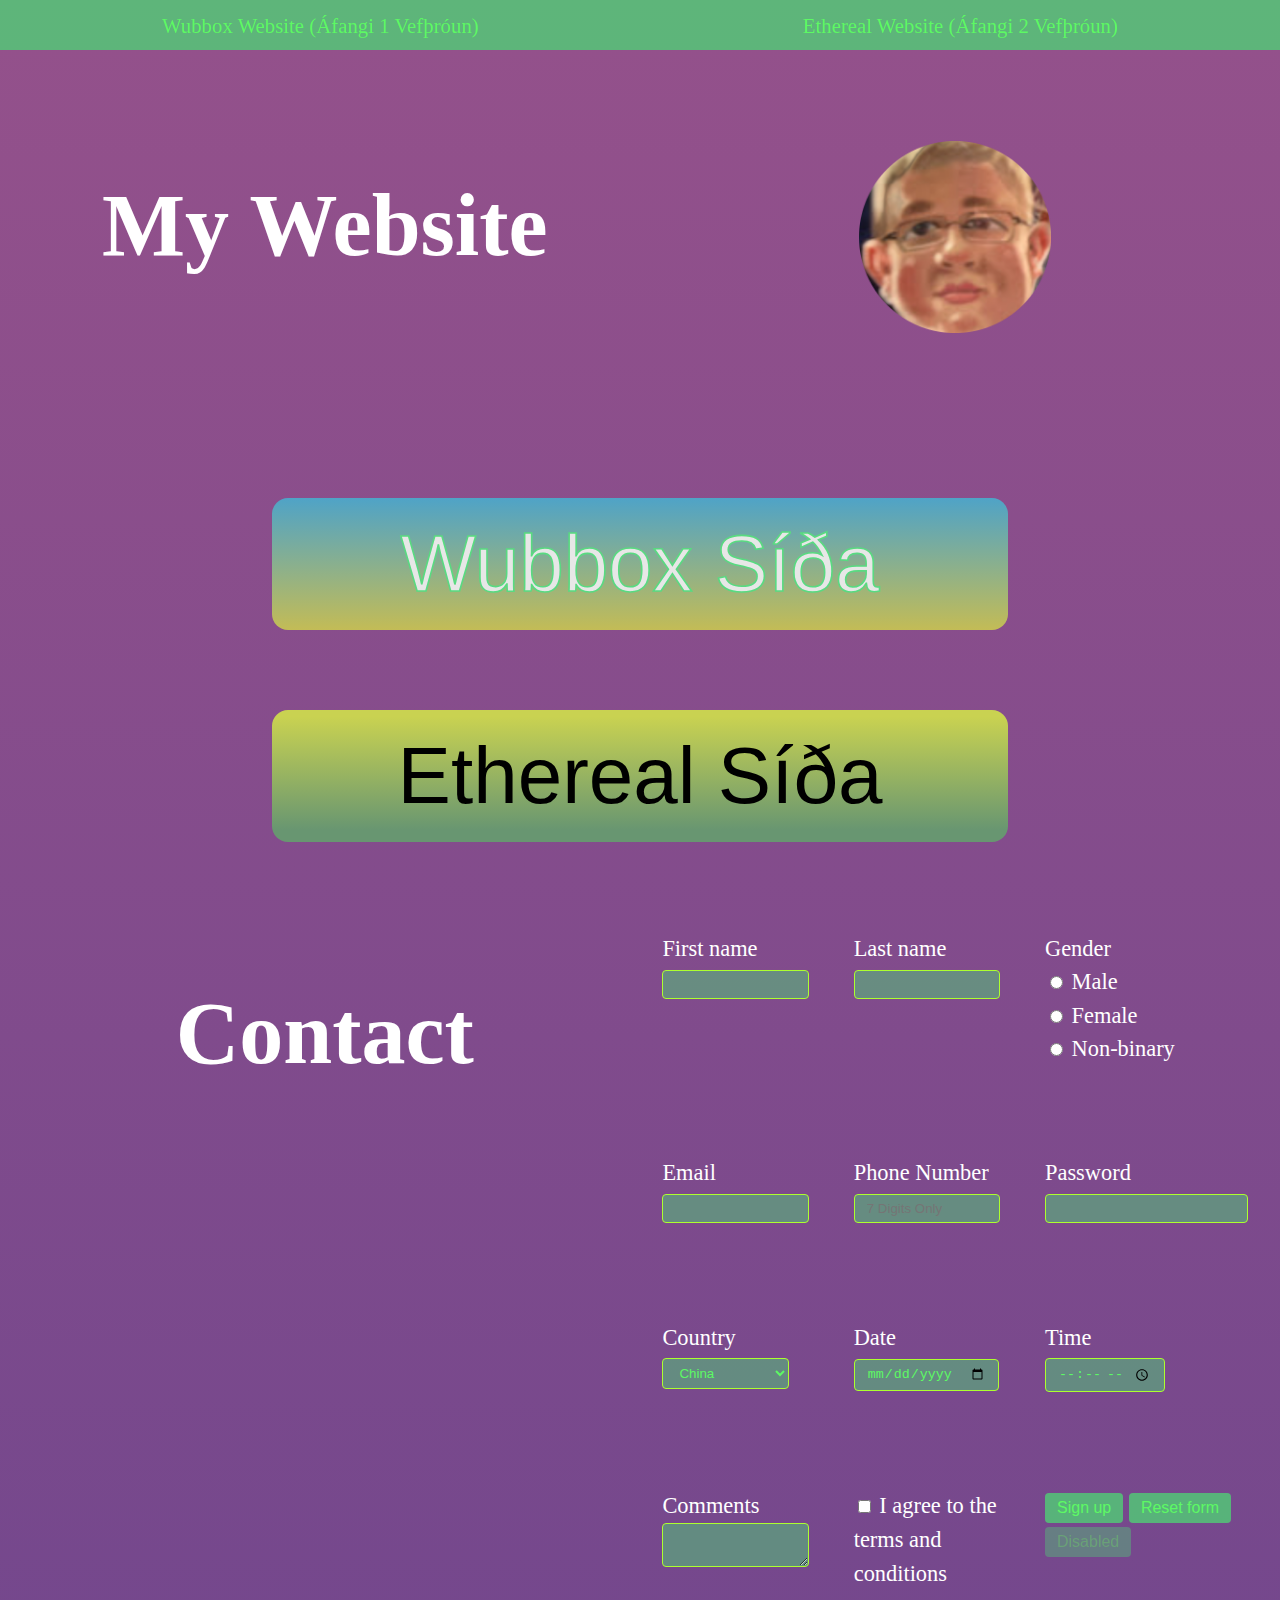
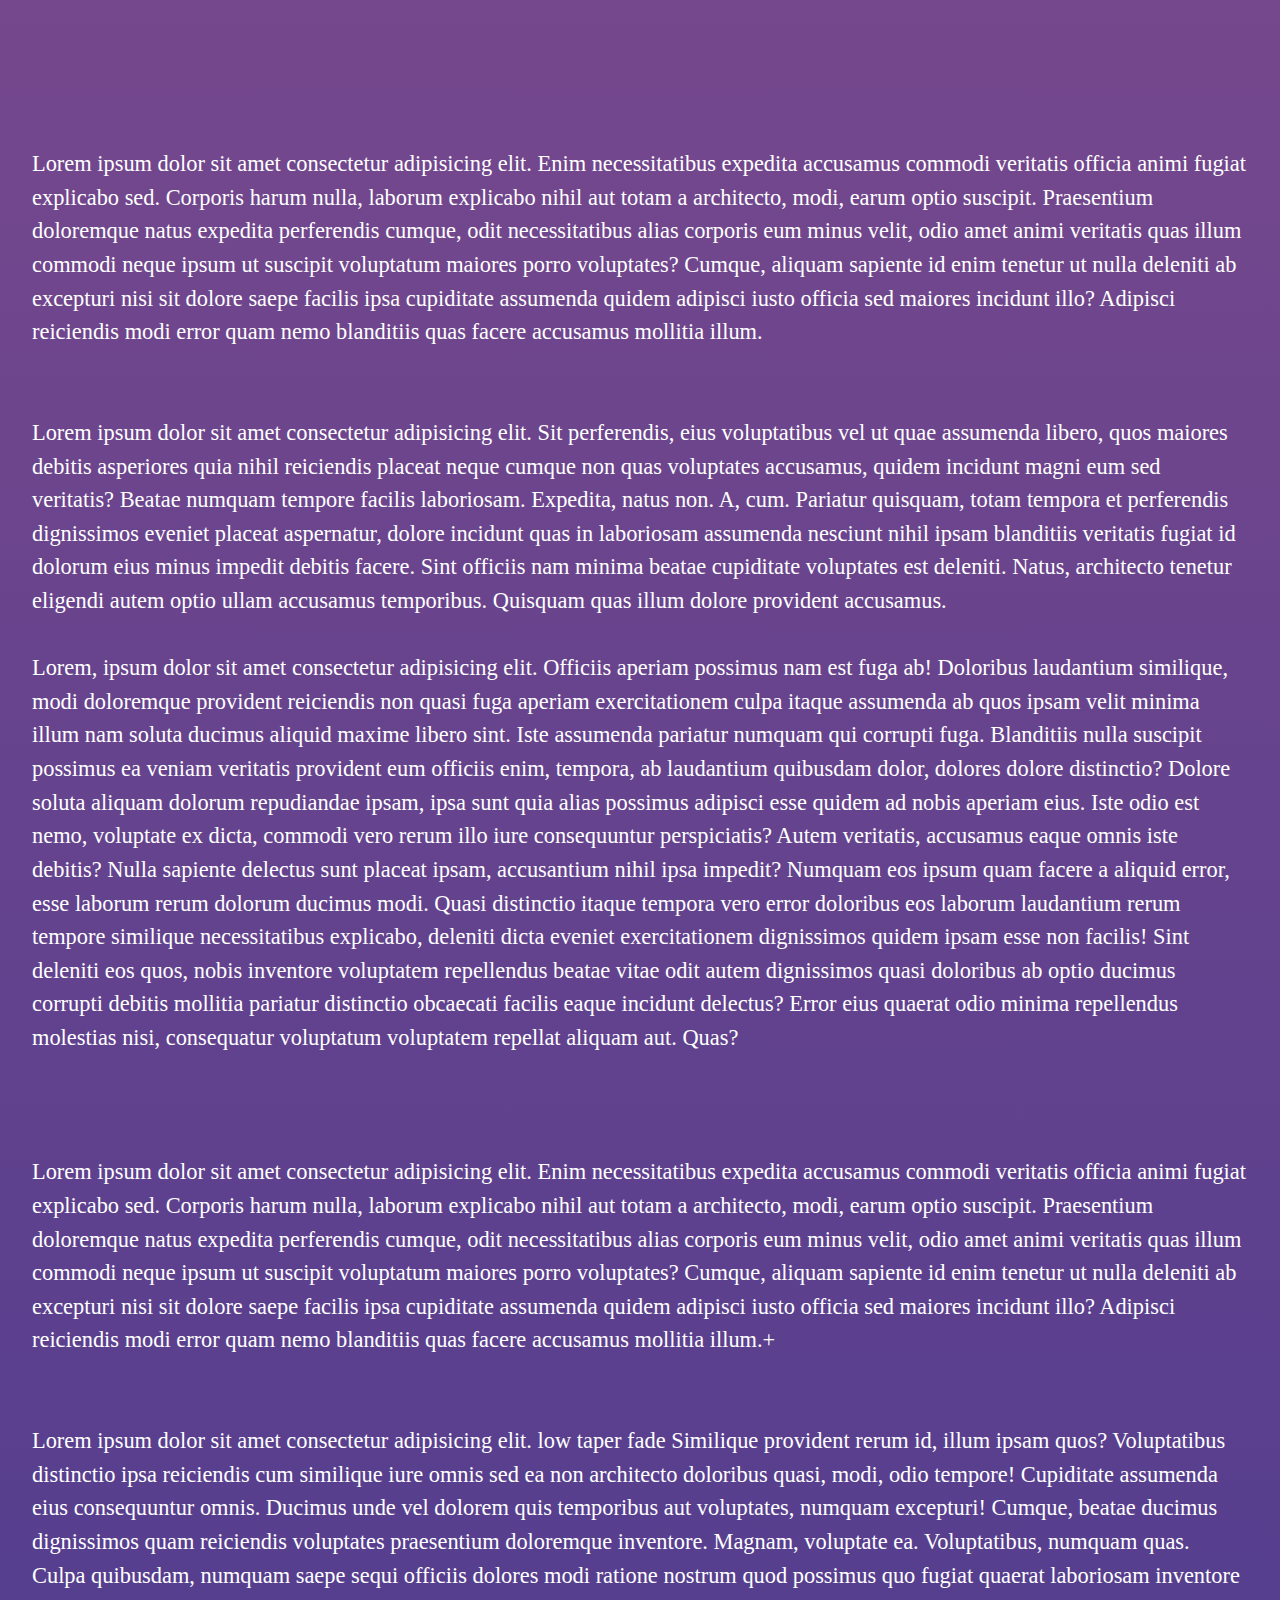
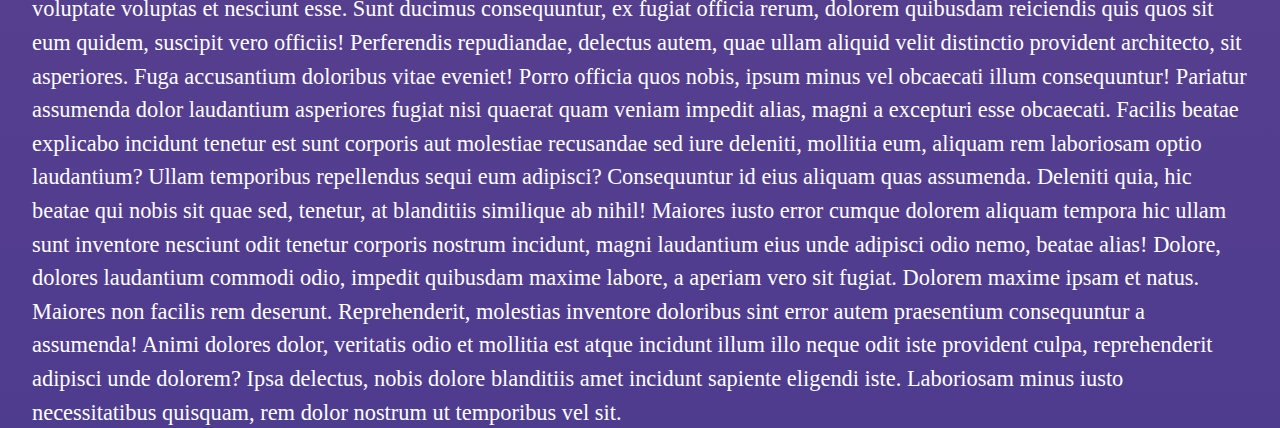
<file: index.html>
<!DOCTYPE html>
<html lang="en">
<head>
    <meta charset="UTF-8">
    <meta name="viewport" content="width=device-width, initial-scale=1.0">
    <title>MyWebSite</title>
    <link rel="stylesheet" href="colors.css">
    <link rel="stylesheet" href="styles.css">
    <link rel="stylesheet" href="buttons&forms.css">
    <link rel="icon" type="image/png" href="images/MyYTLogo.png">
</head>
<body>
    <nav class="topnav">
        <a href="Wubbox-Sida\index.html">Wubbox Website (Áfangi 1 Vefþróun)</a>
        <a href="Ethereal-Sida\index.html">Ethereal Website (Áfangi 2 Vefþróun)</a>
    </nav>
    <main class="container">
        <br><br><br>
        <div class="col-2">
            <section>
                <h1 class="center superlarge">My Website</h1>
            </section>
            <section class="center">
                <img class="yt-logo" src="images/MyYTLogo.png" alt="My YT Logo">
            </section>
        </div>
        <br><br>
        <section class="center col-1">
            <a class="wubbox-button" href="Wubbox-Sida\index.html">Wubbox Síða</a>
            <a class="ethereal-button" href="Ethereal-Sida\index.html">Ethereal Síða</a>
        </section>

        <br><br>
        <div class="col-2">
        <section>
            <h1 class="center superlarge">Contact</h1>
        </section>
        <section>
        <form class="col-3">
            <p>
                <label>First name</label><br>
                <input type="text" name="first_name">
            </p>
            <p>
                <label>Last name</label><br>
                <input type="text" name="last_name">
            </p>
            <p>
                <label>Gender</label><br>
                <label>
                    <input type="radio" name="gender" value="Male">
                    Male
                </label>
                <br>
                <label>
                    <input type="radio" name="gender" value="Female">
                    Female
                </label>
                <br>
                <label>
                    <input type="radio" name="gender" value="other-none-na">
                    Non-binary
                </label>
            </p>
            <p>
                <label>Email</label><br>
                <input type="email" name="email" required="">
            </p>
            <p>
                <label>Phone Number</label><br>
                <input type="tel" name="phone"
                  placeholder="7 Digits Only"
                  pattern="\d{3}(?:[\-\s]?)\d{4}">
            </p>
            <p>
                <label>Password</label><br>
                <input type="password" name="password">
            </p>
            <p>
                <label>Country</label><br>
                <select>
                    <option>China</option>
                    <option>India</option>
                    <option>United States</option>
                    <option>Indonesia</option>
                    <option>Brazil</option>
                    <option>Iceland</option>
                </select>
            </p>
            <p>
              <label for="date">Date</label><br>
              <input type="date" name="date" placeholder="mm/dd/yy">
            </p>
            <p>
              <label for="time">Time</label><br>
              <input type="time" name="time" placeholder="Tímasetning">
            </p>
            <p>
                <label>Comments</label><br>
                <textarea></textarea>
            </p>
            <p>
                <label>
                    <input type="checkbox" value="terms">
                    I agree to the <a>terms and conditions</a>
                </label>
            </p>
            <p>
                <button>Sign up</button>
                <button type="reset">Reset form</button>
                <button disabled="disabled">Disabled</button>
            </p>
          </form>
        </section>
        </div>
        <br><br><br><br>
        Lorem ipsum dolor sit amet consectetur adipisicing elit. Enim necessitatibus expedita accusamus commodi veritatis officia animi fugiat explicabo sed. Corporis harum nulla, laborum explicabo nihil aut totam a architecto, modi, earum optio suscipit. Praesentium doloremque natus expedita perferendis cumque, odit necessitatibus alias corporis eum minus velit, odio amet animi veritatis quas illum commodi neque ipsum ut suscipit voluptatum maiores porro voluptates? Cumque, aliquam sapiente id enim tenetur ut nulla deleniti ab excepturi nisi sit dolore saepe facilis ipsa cupiditate assumenda quidem adipisci iusto officia sed maiores incidunt illo? Adipisci reiciendis modi error quam nemo blanditiis quas facere accusamus mollitia illum.
        <br><br><br>
        Lorem ipsum dolor sit amet consectetur adipisicing elit. Sit perferendis, eius voluptatibus vel ut quae assumenda libero, quos maiores debitis asperiores quia nihil reiciendis placeat neque cumque non quas voluptates accusamus, quidem incidunt magni eum sed veritatis? Beatae numquam tempore facilis laboriosam. Expedita, natus non. A, cum. Pariatur quisquam, totam tempora et perferendis dignissimos eveniet placeat aspernatur, dolore incidunt quas in laboriosam assumenda nesciunt nihil ipsam blanditiis veritatis fugiat id dolorum eius minus impedit debitis facere. Sint officiis nam minima beatae cupiditate voluptates est deleniti. Natus, architecto tenetur eligendi autem optio ullam accusamus temporibus. Quisquam quas illum dolore provident accusamus.
        <br><br>
        Lorem, ipsum dolor sit amet consectetur adipisicing elit. Officiis aperiam possimus nam est fuga ab! Doloribus laudantium similique, modi doloremque provident reiciendis non quasi fuga aperiam exercitationem culpa itaque assumenda ab quos ipsam velit minima illum nam soluta ducimus aliquid maxime libero sint. Iste assumenda pariatur numquam qui corrupti fuga. Blanditiis nulla suscipit possimus ea veniam veritatis provident eum officiis enim, tempora, ab laudantium quibusdam dolor, dolores dolore distinctio? Dolore soluta aliquam dolorum repudiandae ipsam, ipsa sunt quia alias possimus adipisci esse quidem ad nobis aperiam eius. Iste odio est nemo, voluptate ex dicta, commodi vero rerum illo iure consequuntur perspiciatis? Autem veritatis, accusamus eaque omnis iste debitis? Nulla sapiente delectus sunt placeat ipsam, accusantium nihil ipsa impedit? Numquam eos ipsum quam facere a aliquid error, esse laborum rerum dolorum ducimus modi. Quasi distinctio itaque tempora vero error doloribus eos laborum laudantium rerum tempore similique necessitatibus explicabo, deleniti dicta eveniet exercitationem dignissimos quidem ipsam esse non facilis! Sint deleniti eos quos, nobis inventore voluptatem repellendus beatae vitae odit autem dignissimos quasi doloribus ab optio ducimus corrupti debitis mollitia pariatur distinctio obcaecati facilis eaque incidunt delectus? Error eius quaerat odio minima repellendus molestias nisi, consequatur voluptatum voluptatem repellat aliquam aut. Quas?
        <br><br><br><br>
        Lorem ipsum dolor sit amet consectetur adipisicing elit. Enim necessitatibus expedita accusamus commodi veritatis officia animi fugiat explicabo sed. Corporis harum nulla, laborum explicabo nihil aut totam a architecto, modi, earum optio suscipit. Praesentium doloremque natus expedita perferendis cumque, odit necessitatibus alias corporis eum minus velit, odio amet animi veritatis quas illum commodi neque ipsum ut suscipit voluptatum maiores porro voluptates? Cumque, aliquam sapiente id enim tenetur ut nulla deleniti ab excepturi nisi sit dolore saepe facilis ipsa cupiditate assumenda quidem adipisci iusto officia sed maiores incidunt illo? Adipisci reiciendis modi error quam nemo blanditiis quas facere accusamus mollitia illum.+
        <br><br><br>
        Lorem ipsum dolor sit amet consectetur adipisicing elit. low taper fade Similique provident rerum id, illum ipsam quos? Voluptatibus distinctio ipsa reiciendis cum similique iure omnis sed ea non architecto doloribus quasi, modi, odio tempore! Cupiditate assumenda eius consequuntur omnis. Ducimus unde vel dolorem quis temporibus aut voluptates, numquam excepturi! Cumque, beatae ducimus dignissimos quam reiciendis voluptates praesentium doloremque inventore. Magnam, voluptate ea. Voluptatibus, numquam quas. Culpa quibusdam, numquam saepe sequi officiis dolores modi ratione nostrum quod possimus quo fugiat quaerat laboriosam inventore voluptate voluptas et nesciunt esse. Sunt ducimus consequuntur, ex fugiat officia rerum, dolorem quibusdam reiciendis quis quos sit eum quidem, suscipit vero officiis! Perferendis repudiandae, delectus autem, quae ullam aliquid velit distinctio provident architecto, sit asperiores. Fuga accusantium doloribus vitae eveniet! Porro officia quos nobis, ipsum minus vel obcaecati illum consequuntur! Pariatur assumenda dolor laudantium asperiores fugiat nisi quaerat quam veniam impedit alias, magni a excepturi esse obcaecati. Facilis beatae explicabo incidunt tenetur est sunt corporis aut molestiae recusandae sed iure deleniti, mollitia eum, aliquam rem laboriosam optio laudantium? Ullam temporibus repellendus sequi eum adipisci? Consequuntur id eius aliquam quas assumenda. Deleniti quia, hic beatae qui nobis sit quae sed, tenetur, at blanditiis similique ab nihil! Maiores iusto error cumque dolorem aliquam tempora hic ullam sunt inventore nesciunt odit tenetur corporis nostrum incidunt, magni laudantium eius unde adipisci odio nemo, beatae alias! Dolore, dolores laudantium commodi odio, impedit quibusdam maxime labore, a aperiam vero sit fugiat. Dolorem maxime ipsam et natus. Maiores non facilis rem deserunt. Reprehenderit, molestias inventore doloribus sint error autem praesentium consequuntur a assumenda! Animi dolores dolor, veritatis odio et mollitia est atque incidunt illum illo neque odit iste provident culpa, reprehenderit adipisci unde dolorem? Ipsa delectus, nobis dolore blanditiis amet incidunt sapiente eligendi iste. Laboriosam minus iusto necessitatibus quisquam, rem dolor nostrum ut temporibus vel sit.
    </main>
</body>
</html>
</file>
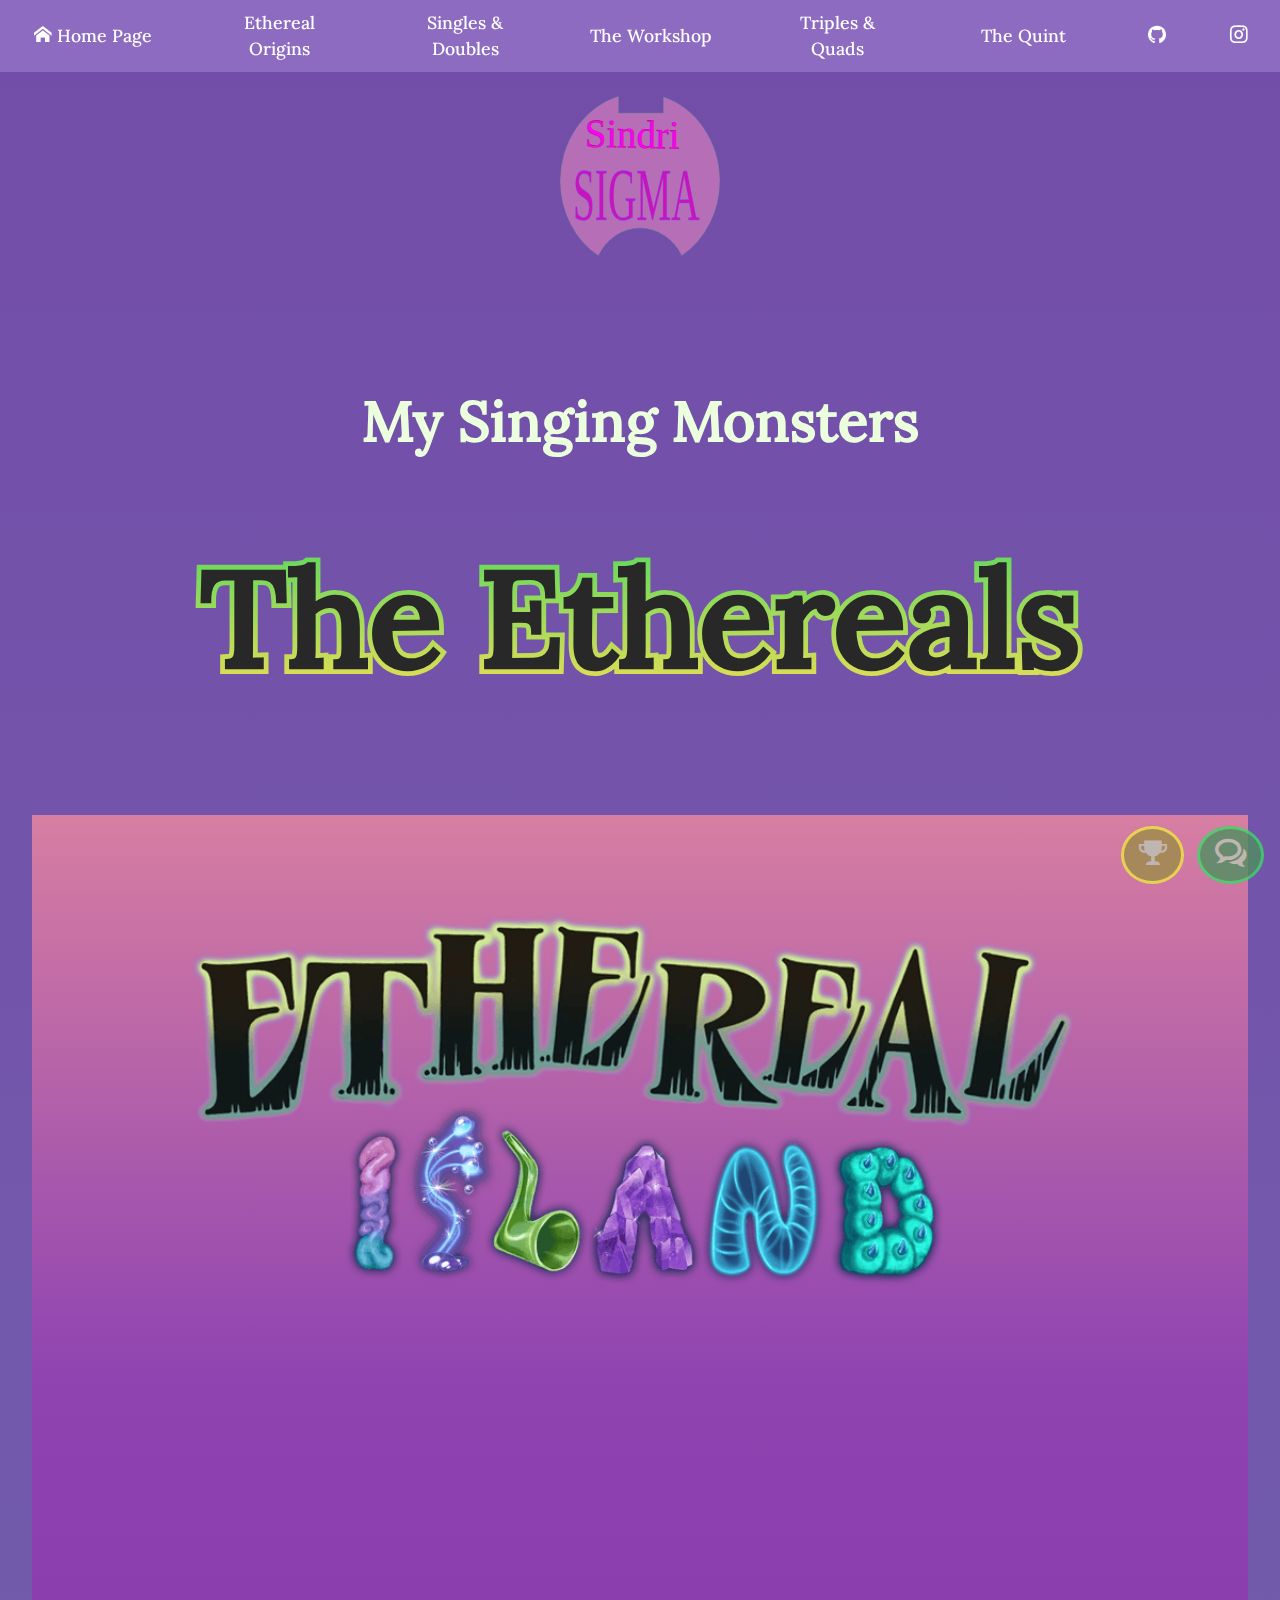
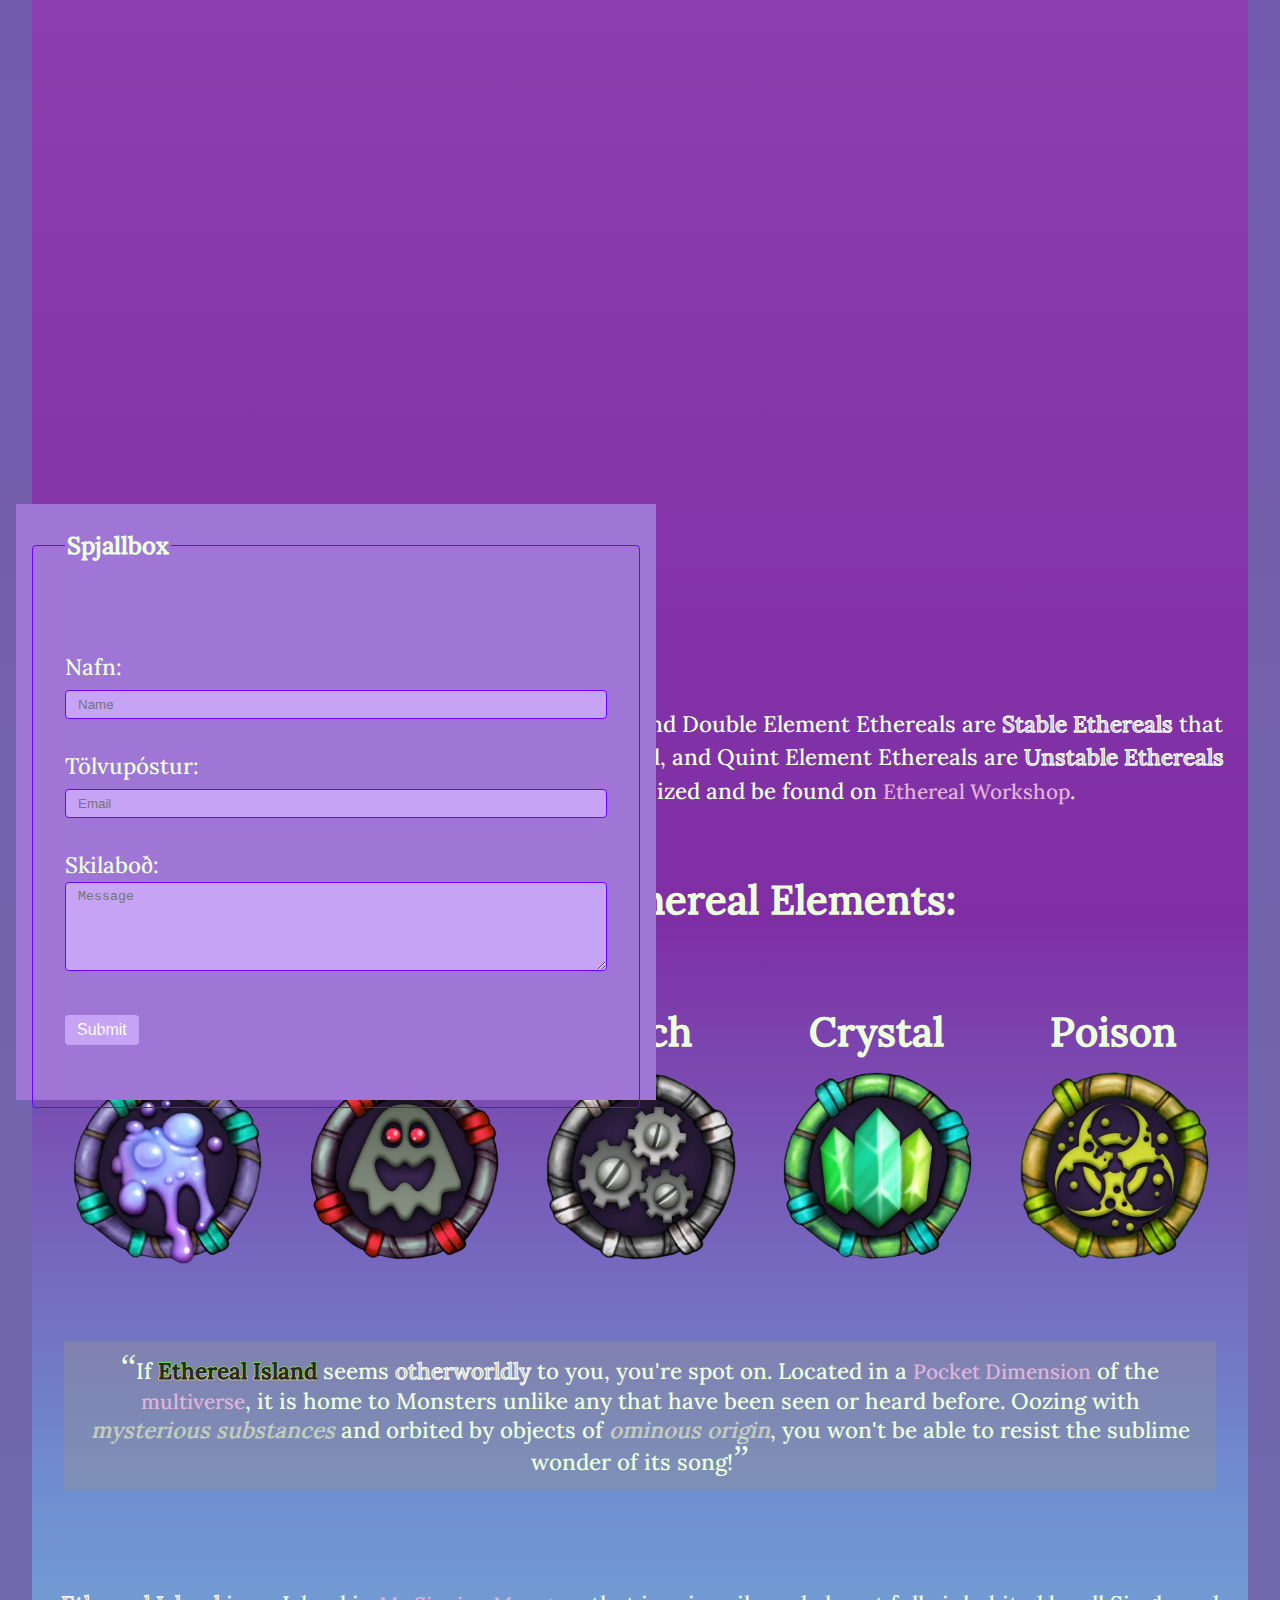
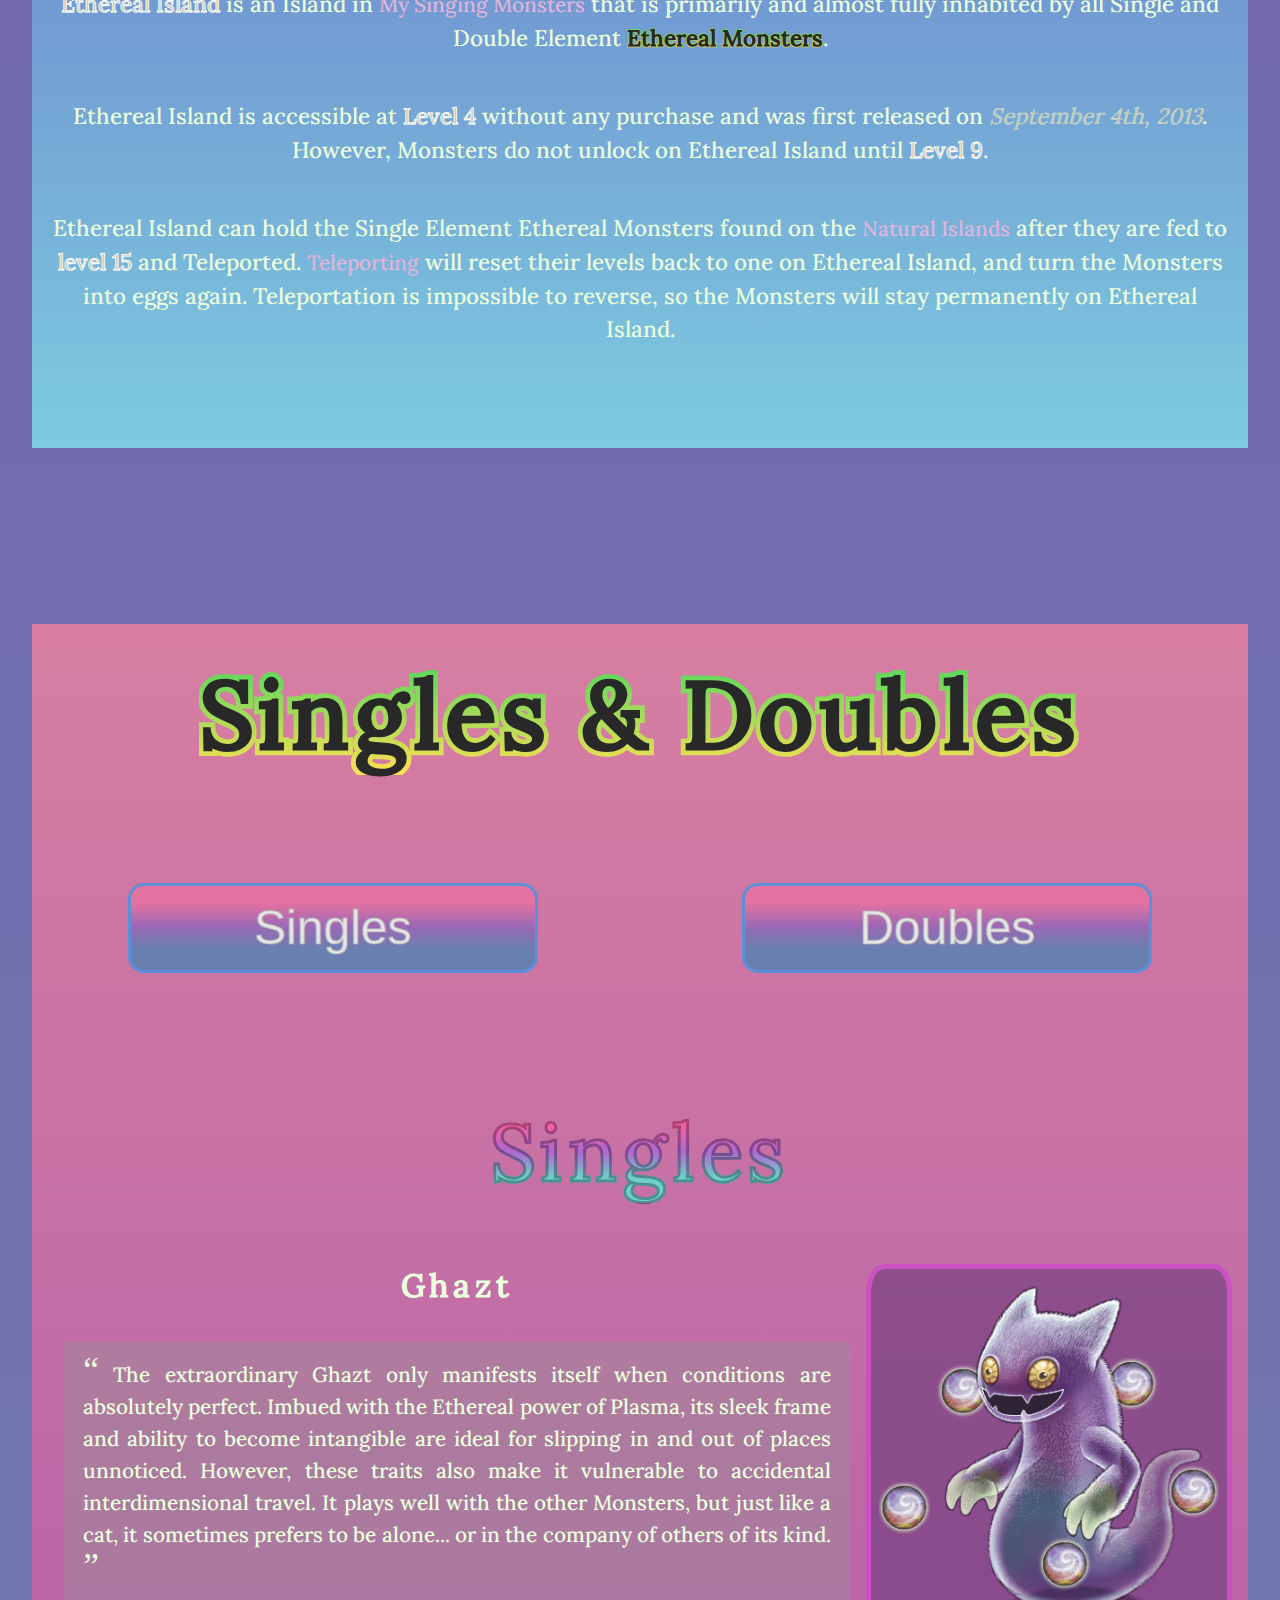
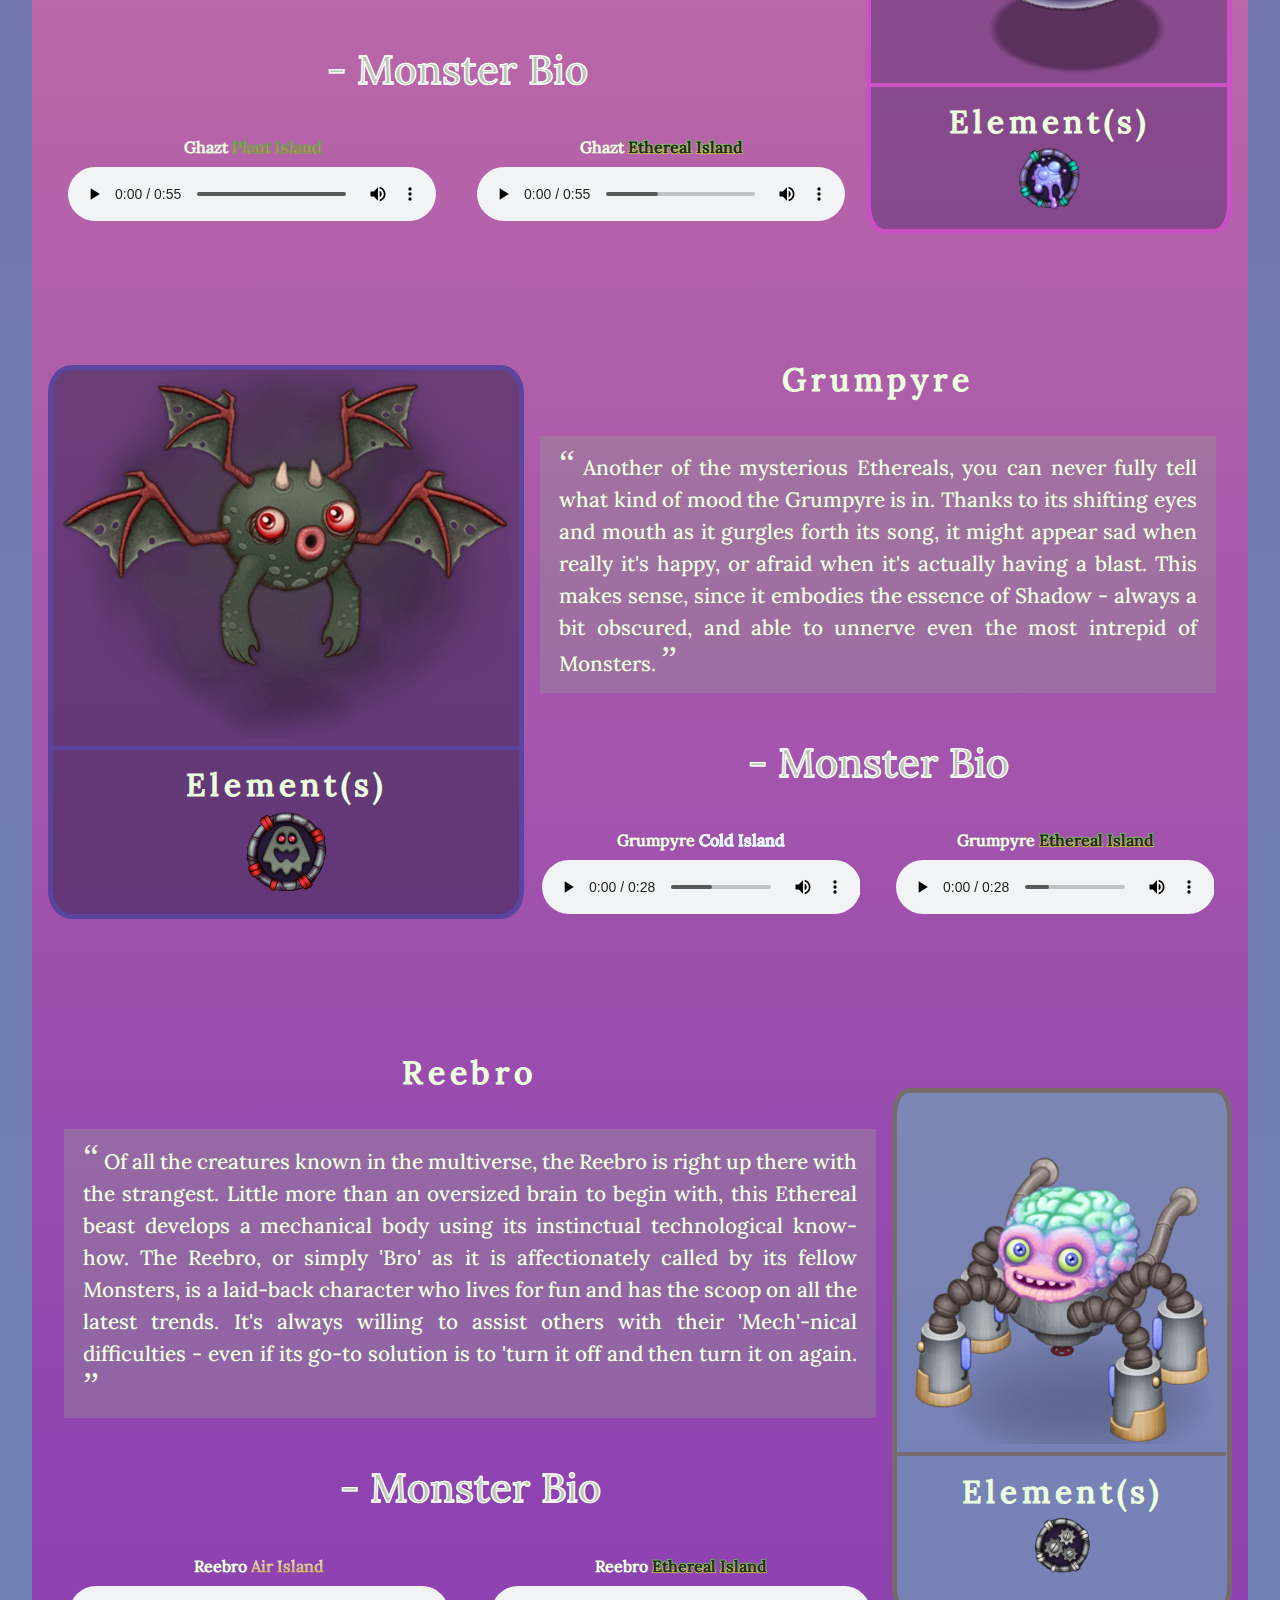
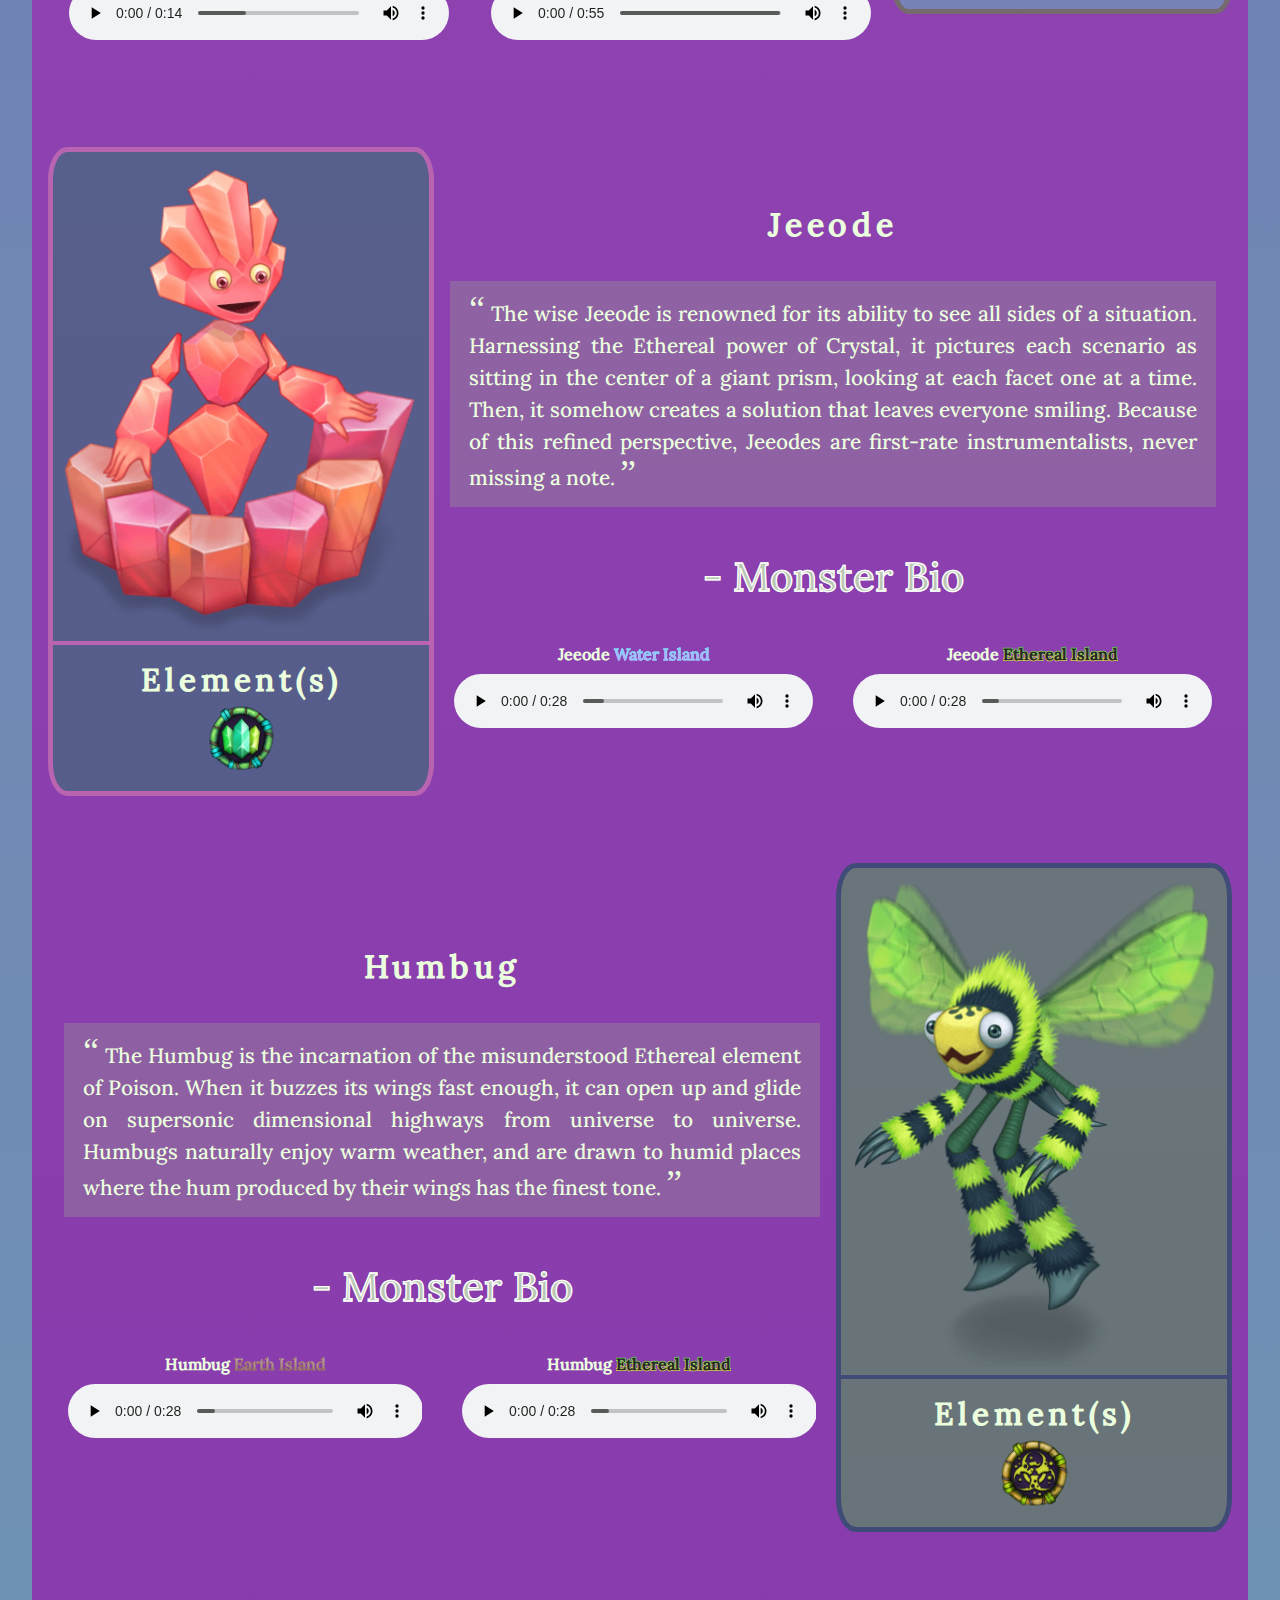
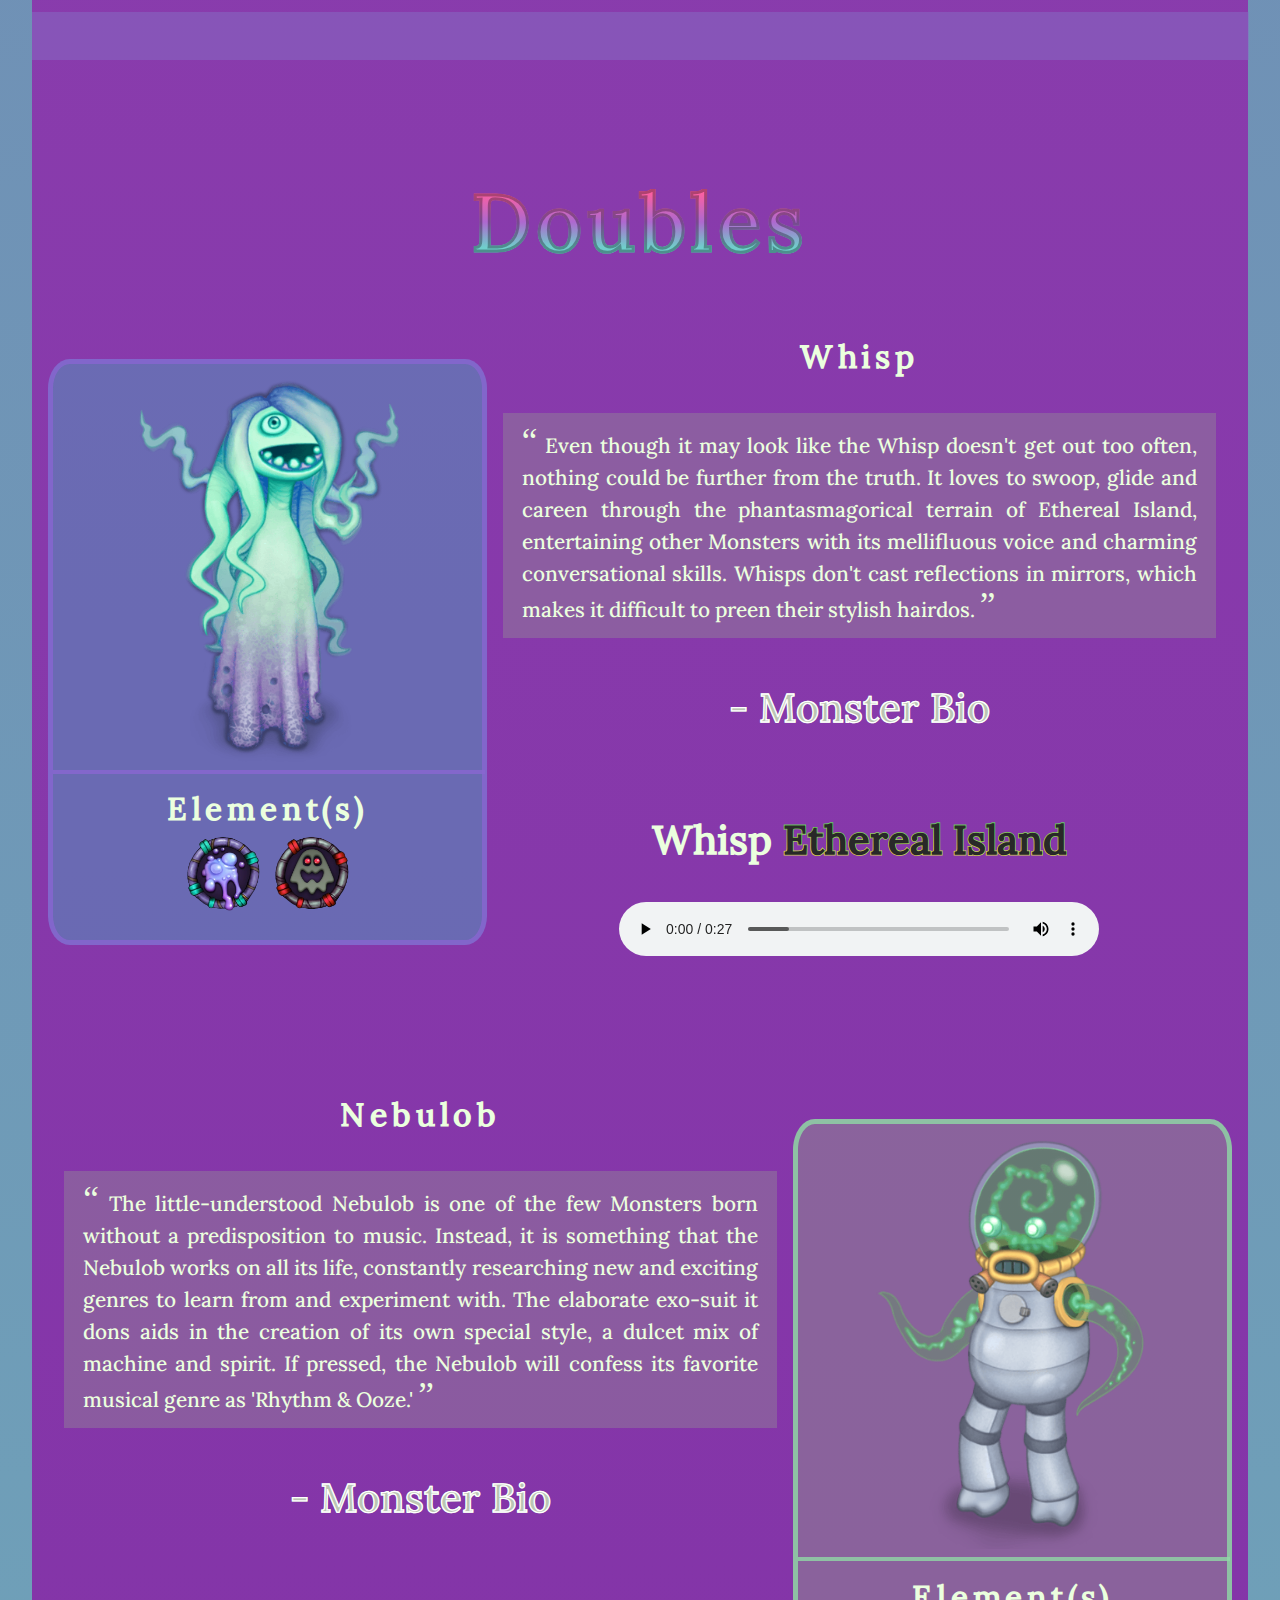
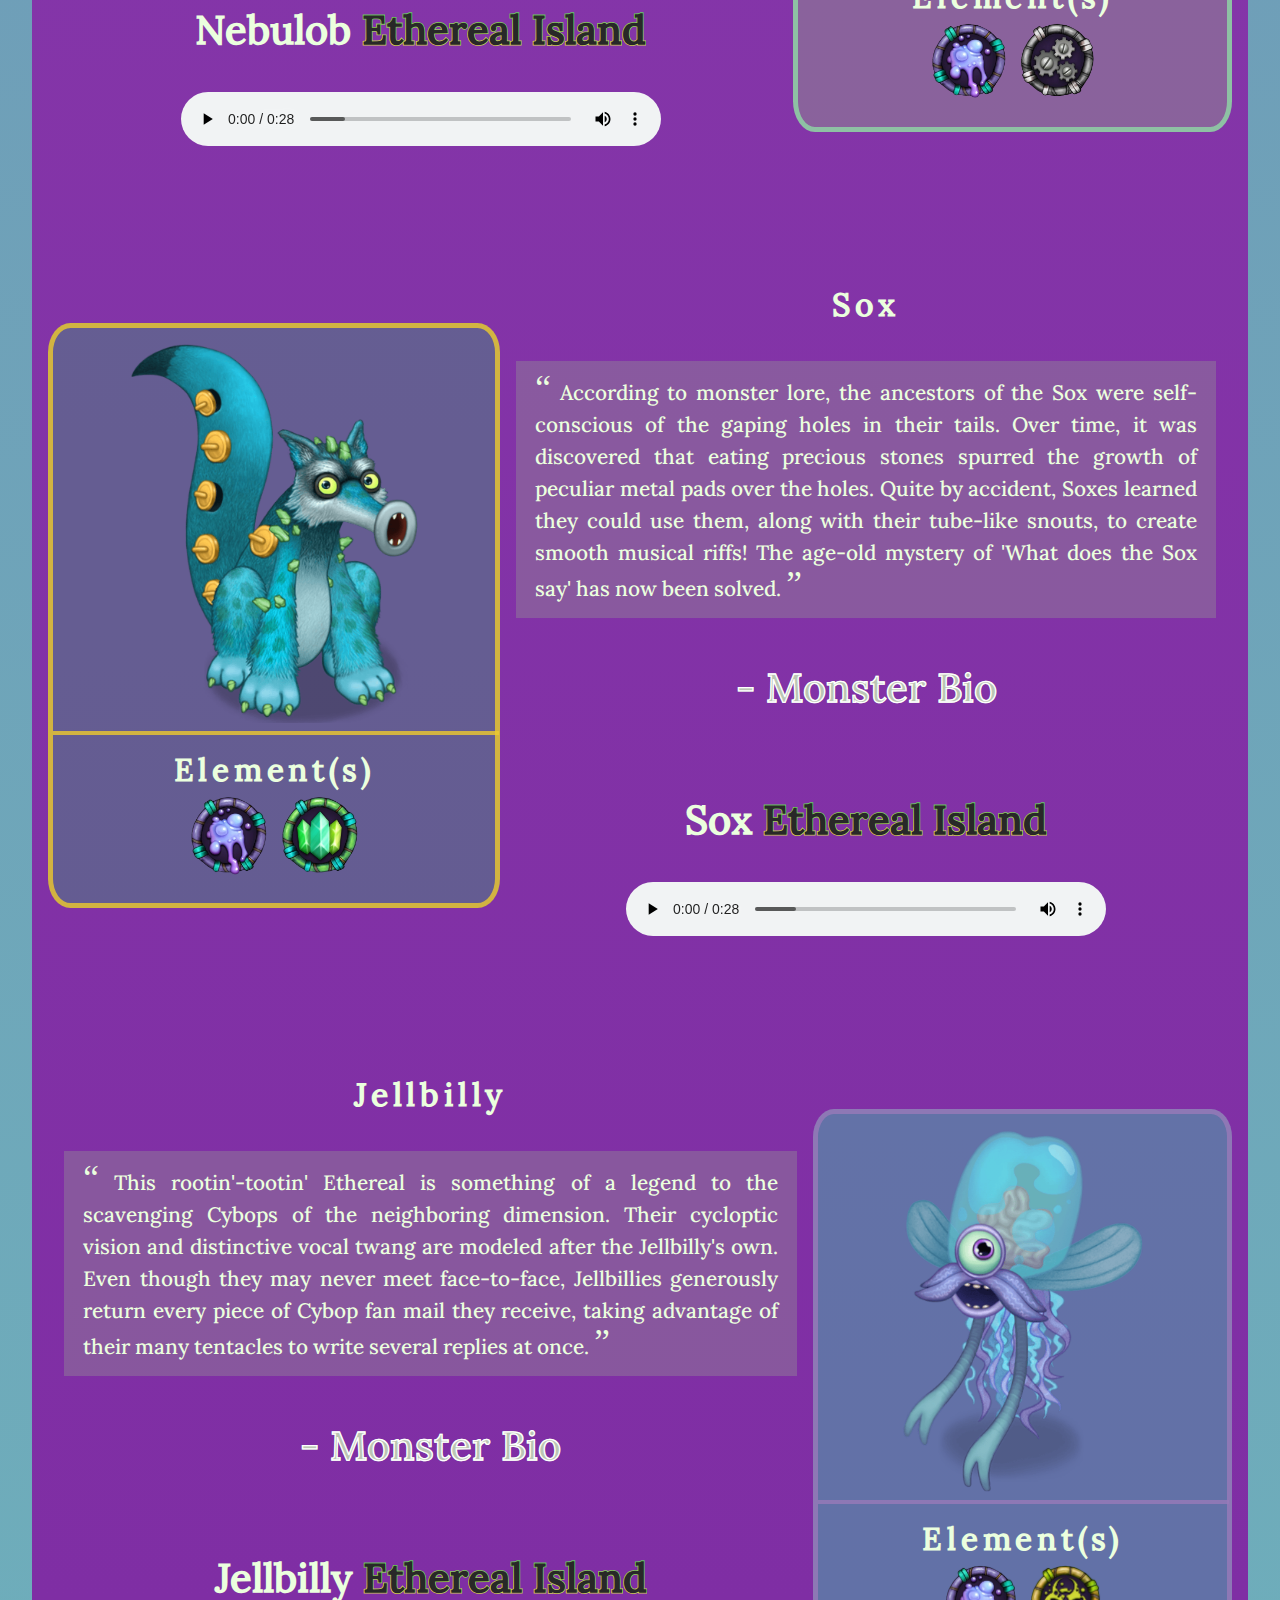
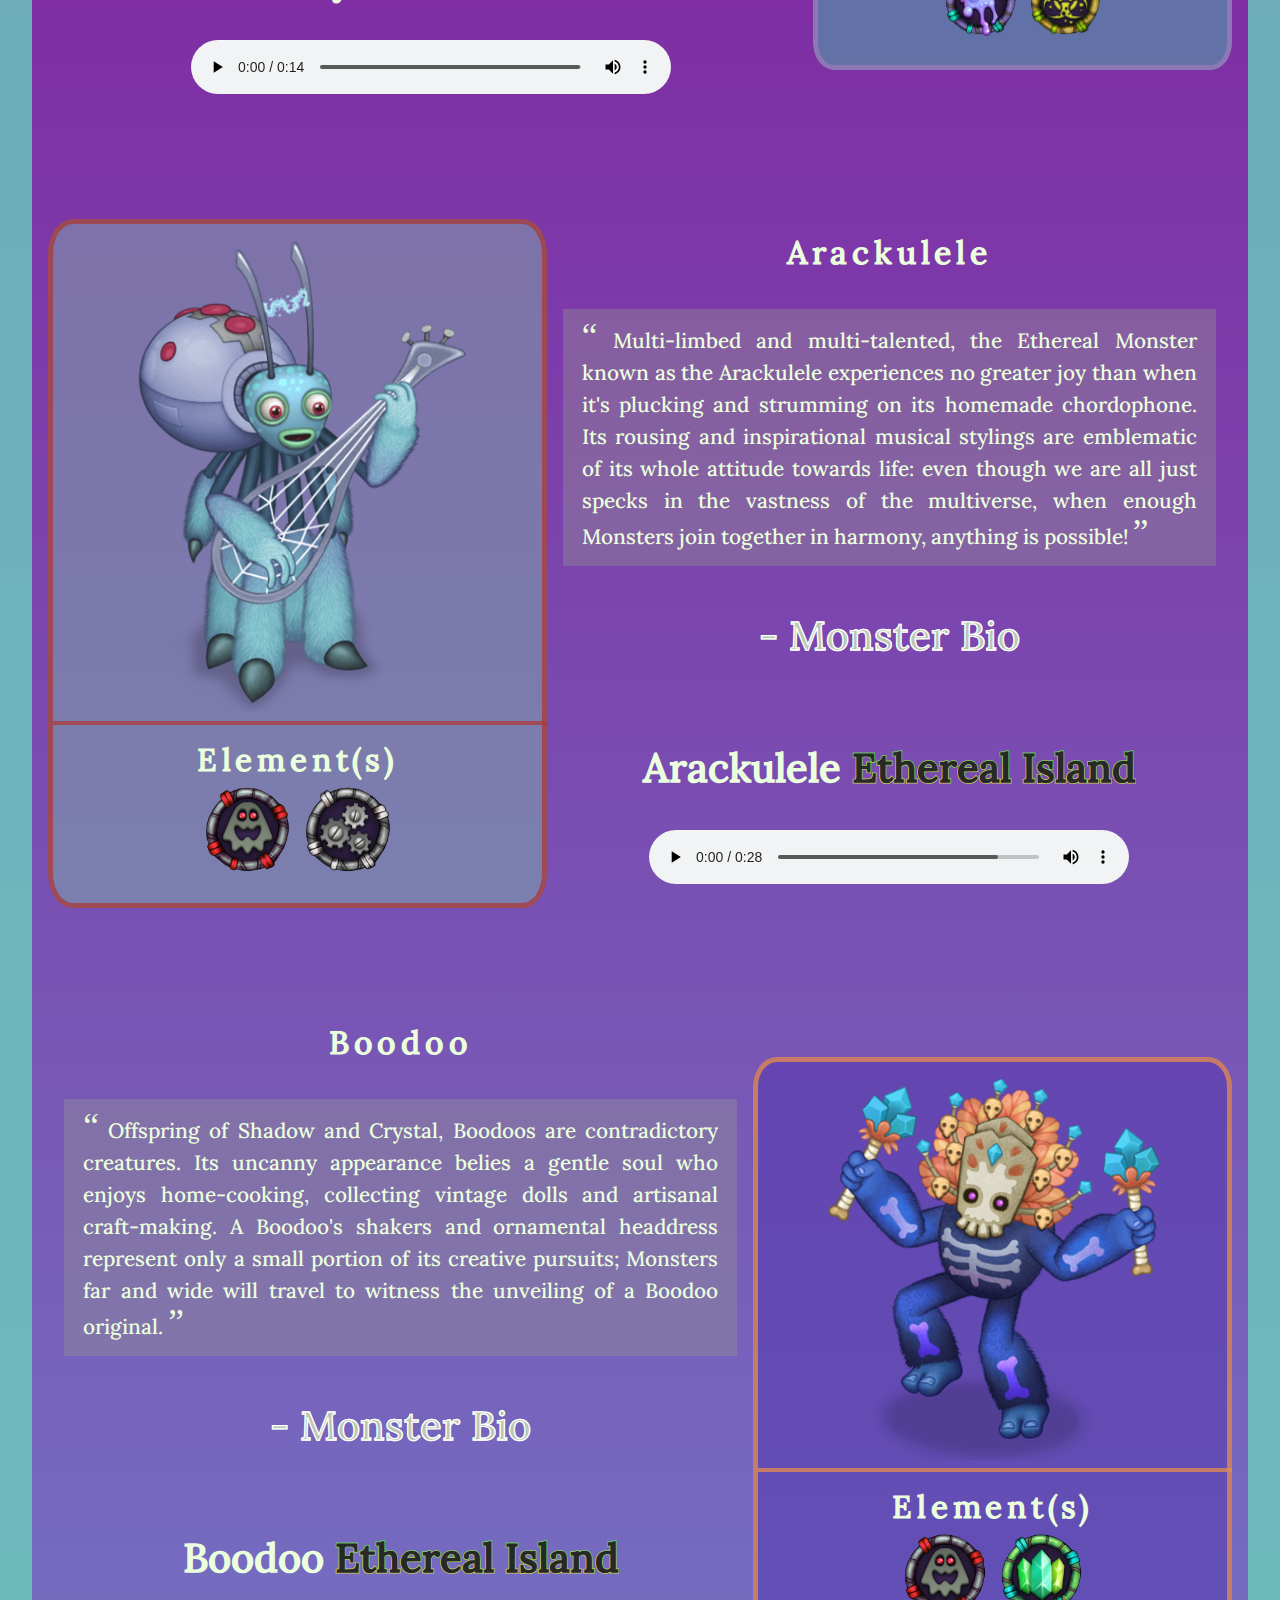
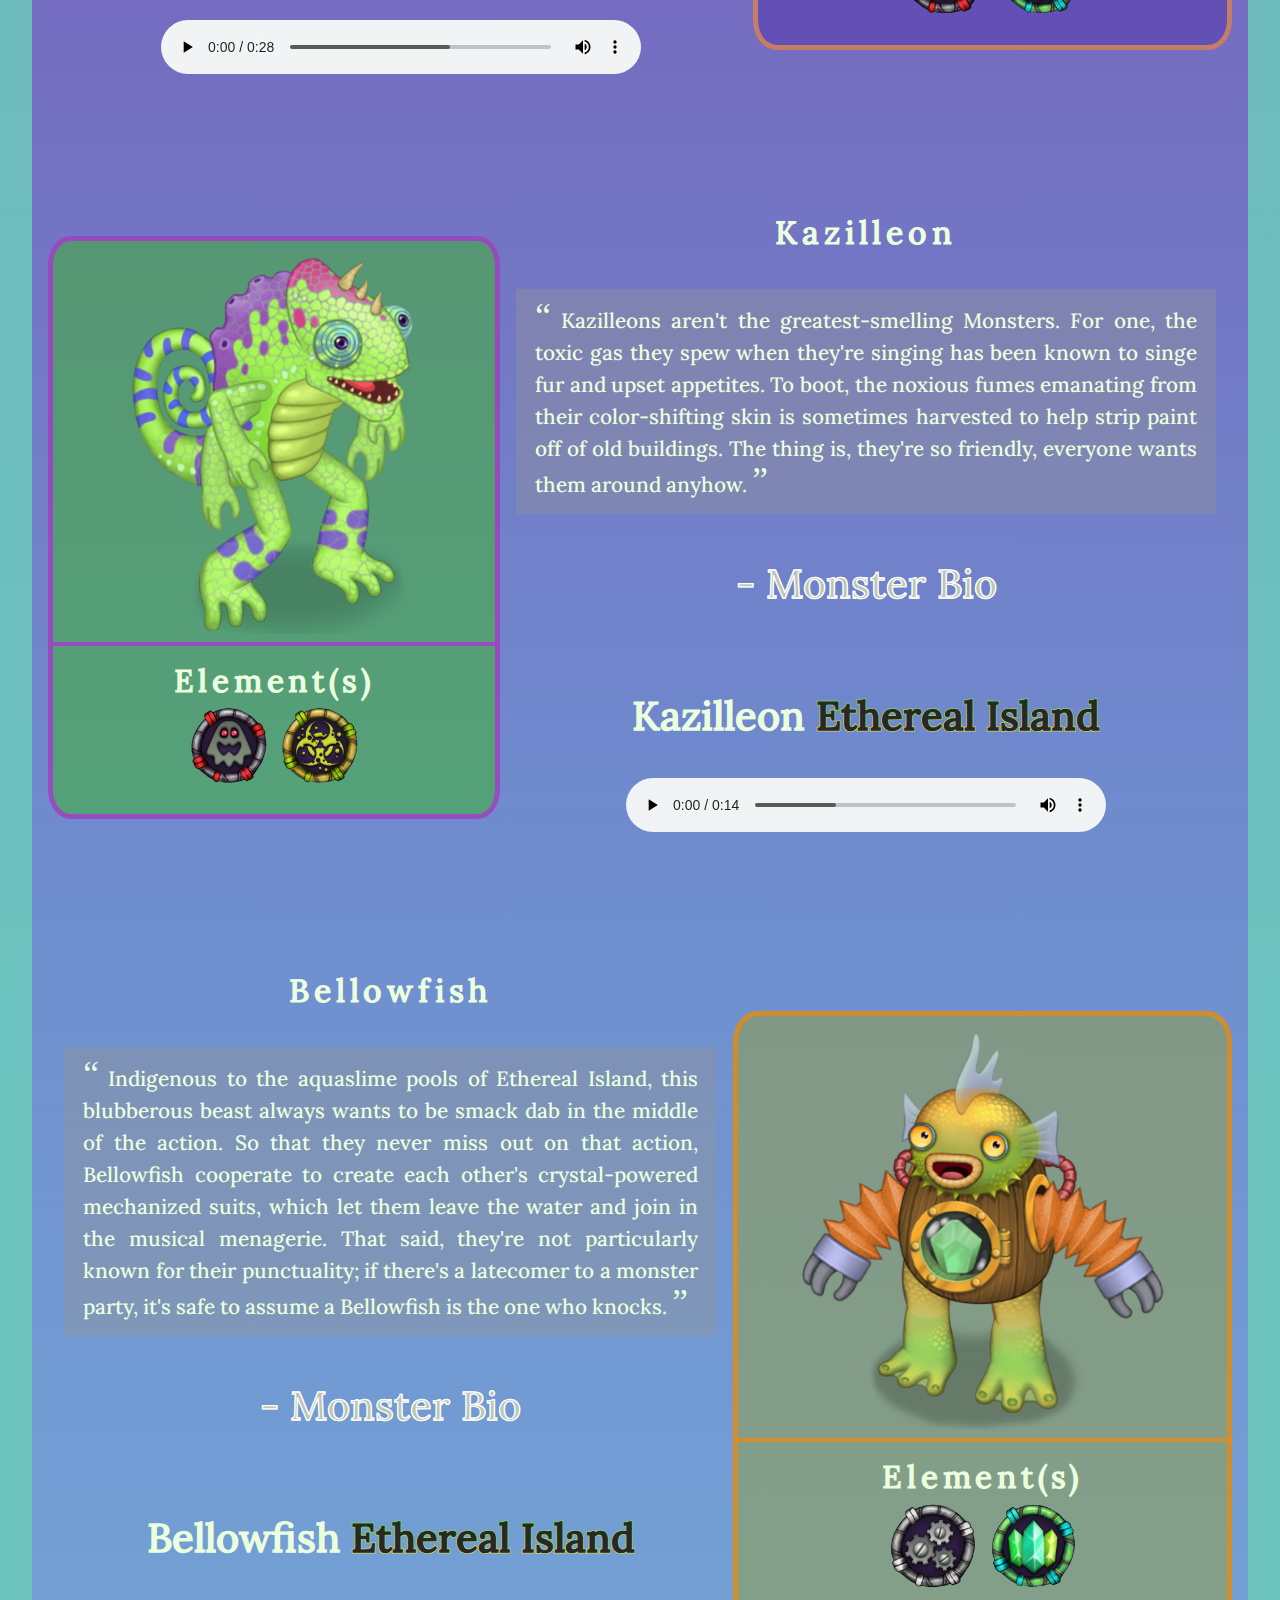
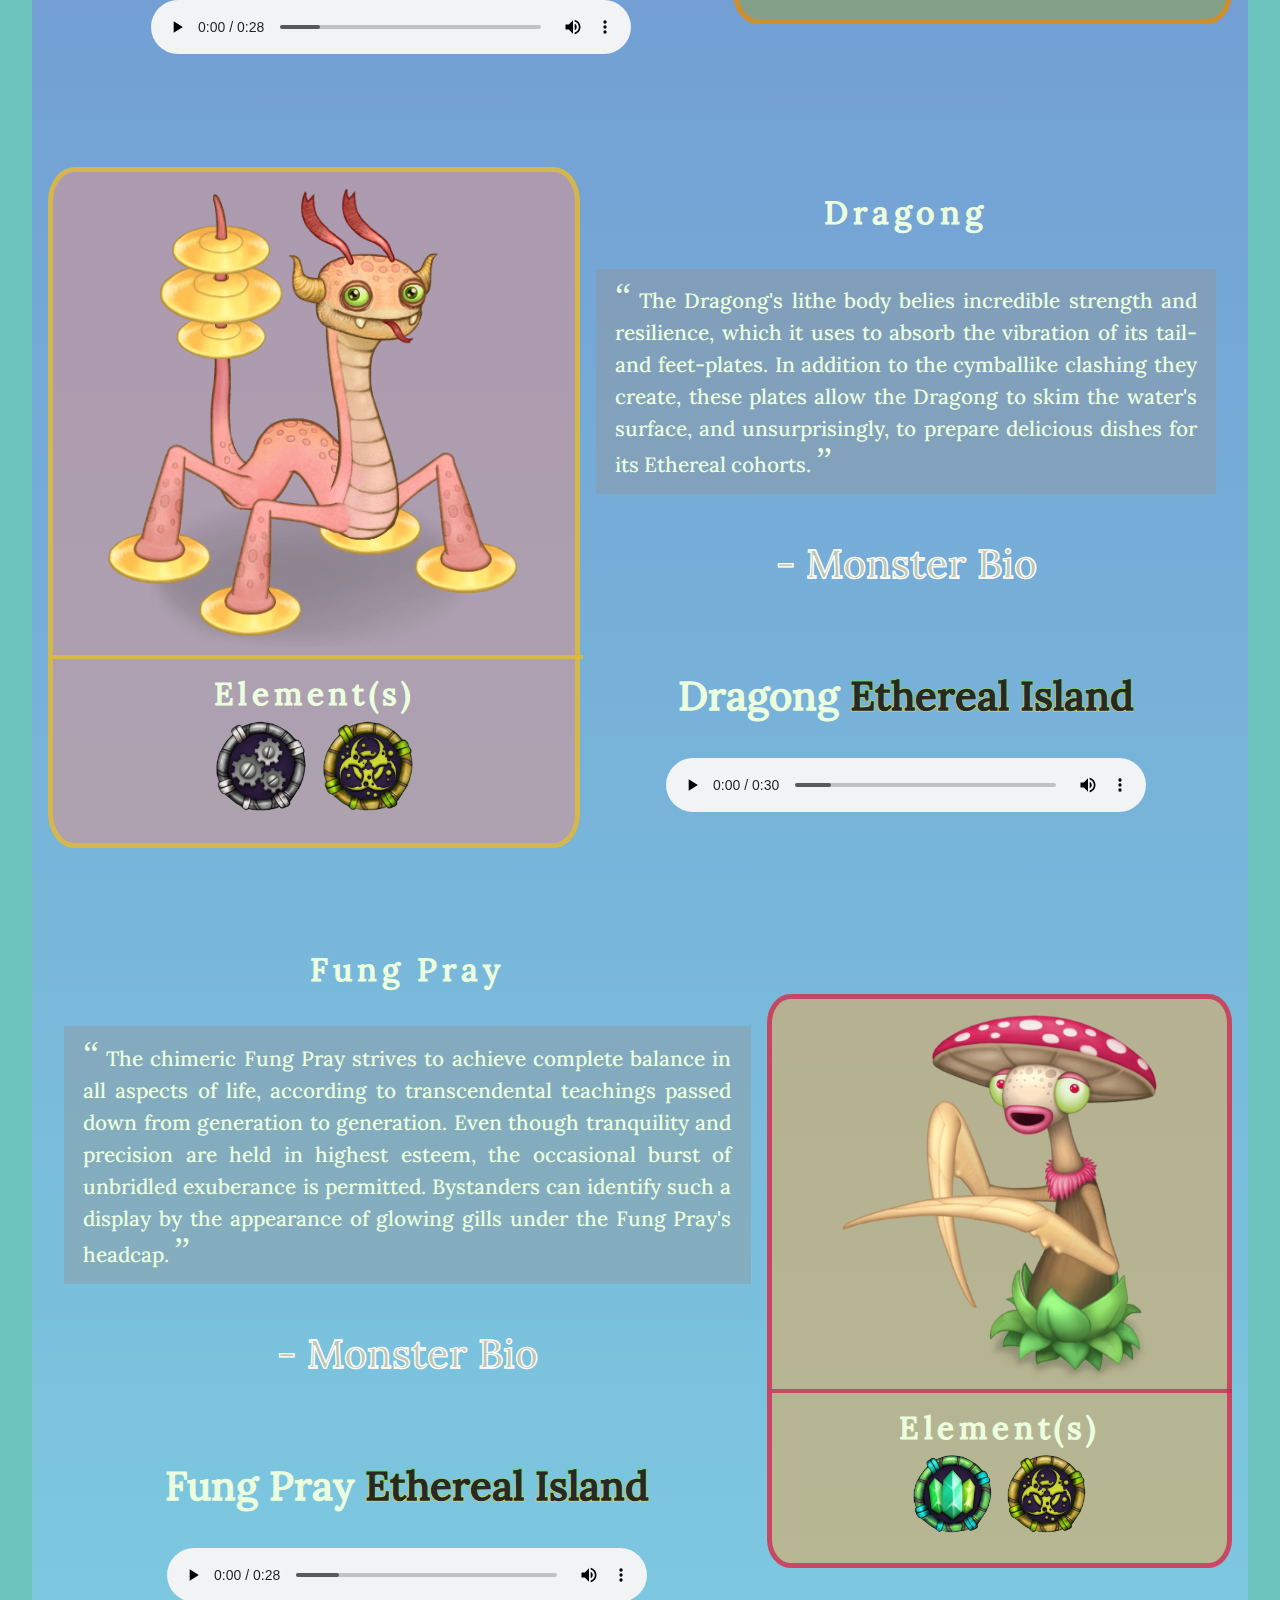
<file: Ethereal-Sida/index.html>
<!DOCTYPE html>
<html lang="en">
<head>
    <meta charset="UTF-8">
    <meta name="viewport" content="width=device-width, initial-scale=1.0">
    <title>MSM Ethereals</title>
    <link rel="stylesheet" href="css/style.css">
    <link rel="icon" href="#" id="favicon">
    <script src="icon.js" defer></script>
</head>
<body>
    <input type="checkbox" id="chattoggle">
    <label class="chatboxbutton" for="chattoggle"><b><span class="icon-bubbles4"></span></b></label>
    <section class="chatbox">
        <form method="get" action="takk.html" class="sendmail">
        <fieldset>
            <legend><h6>Spjallbox</h6></legend>
            <p>
            <label>Nafn:</label><br>
            <input placeholder="Name" type="text" name="first_name">
            </p>
            <p>
            <label>Tölvupóstur:</label><br>
            <input placeholder="Email" type="email" name="email" required="">
            </p>
            <p>
            <label>Skilaboð:</label><br>
            <textarea placeholder="Message" rows="5" required></textarea>
            </p>
            <p><input type="submit"></p>
        </fieldset>
        </form>
    </section>

    <input type="checkbox" id="contesttoggle">
    <label class="contestboxbutton" for="contesttoggle"><b><span class="icon-trophy"></span></b></label>
    <section class="contestbox">
        <div class="forced-col-2">
        <section class="center">
            <h2>MSM Costume Contest</h2>
            <p>This is not a real costume contest held by Big Blue Bubble, and is only here for my school project.</p>
            <p>All submissions from all days will be put together and then judged and a winner will be selected.</p>
        </section>
        <section>
            <table class="schedule">
                <caption>Schedule</caption>
                <thead>
                    <tr>
                        <th><span class="icon-earth"></span> WHERE</th>
                        <th><span class="icon-calendar"></span> WHEN</th>
                        <th><span class="icon-phone"></span> ORDER</th>
                    </tr>
                </thead>
                <tbody>
                <tr>
                    <td data-label="WHERE">Plant Island</td>
                    <td data-label="WHEN">09. 4. 2012. kl. 12:00.</td>
                    <td data-label="ORDER"><a href="#Login"><button class="contest-register">REGISTER</button></a></td>
                </tr>
                <tr>
                    <td data-label="WHERE">Cold Island</td> 
                    <td data-label="WHEN">09. 04. 2012. kl. 12:00.</td>
                    <td data-label="ORDER"><a href="#Login"><button class="contest-register">REGISTER</button></a></td>
                </tr>
                </tbody>
                <tfoot>
                    <tr>
                        <th colspan="3" class="center">Fótur</th>
                    </tr>
                </tfoot>
            </table>
        </section>
        </div>
    </section>

    <div id="Login" class="overlay">
        <div class="popup">
            <a class="close" href="#">&times;</a>
            <section>
                <span id="form"></span>
                <p><em>This is not a real form and does not submit or save any information.</em></p>
                <fieldset>
                  <form method="get" action="takk.html">
                    <section class="forced-col-2">
                    <p>
                        <label>First name <span class="icon-profile"></span></label><br>
                        <input type="text" name="first_name">
                    </p>
                    <p>
                        <label>Last name <span class="icon-profile"></span></label><br>
                        <input type="text" name="last_name">
                    </p>
                    </section>
                    <section class="forced-col-2">
                    <p>
                        <label>Email <span class="icon-envelop"></span></label><br>
                        <input type="email" name="email" required="">
                    </p>
                    <p>
                        <label>Phone <span class="icon-phone"></span></label><br>
                        <input type="tel" name="phone"
                          placeholder="7 Digits Only"
                          pattern="\d{3}(?:[\-\s]?)\d{4}">
                    </p>
                    </section>
                    <section class="forced-col-2">
                    <p>
                        <label>Country <span class="icon-earth"></span></label><br>
                        <select>
                            <option>China</option>
                            <option>India</option>
                            <option>United States</option>
                            <option>Indonesia</option>
                            <option>Brazil</option>
                            <option>Iceland</option>
                        </select>
                    </p>
                    <p>
                        <label>
                            <input type="checkbox" value="terms">
                            I agree to the <a>terms and conditions</a>
                        </label>
                    </p>
                    </section>
                    <p>
                        <button type="submit">Sign up</button>
                        <button type="reset">Reset form</button>
                        <button disabled="disabled">Disabled</button>
                    </p>
                  </form>
                </fieldset>
              </section>
        </div>
    </div>

    <nav class="topnav">
        <input type="checkbox" id="toggle">
        <label class="menubutton" for="toggle">&#9776;</label>
        <section class="topmenu">
            <a href="../index.html"><span class="icon-home"></span> Home Page</a>
            <a href="#origins">Ethereal Origins</a>
            <a href="#sin&dou">Singles & Doubles</a>
            <a href="#workshop">The Workshop</a>
            <a href="#tri&qua">Triples & Quads</a>
            <a href="#quint">The Quint</a>
            <div class="socialbutts">
                <a href="https://github.com/Sindriarnar"><span class="icon-github"></span></a>
                <a href="https://www.instagram.com/sindricoo0205/"><span class="icon-instagram"></span></a>
            </div>
        </section>
    </nav>
    <header class="center superlarge">
        <img class="slogo animate_backInDown" src="images/Slogo.svg">
        <h5 class="animate_fadeInLeftBig">My Singing Monsters</h5>
        <h4 class="ethereal-text-large animate_ethereal-title">The Ethereals</h4>
    </header>

    <main class="container">
        <div id="origins" style="height: 1rem;"></div>
        <header class="center ethereal-origins">
            <img class="title" src="images/Ethereal_Island_Wordmark.png" alt="Ethereal Origins">
            <!--<h1><span class="ethereal-text-large">Ethereal</span> Origins</h1> -->

            <iframe class="gluggi" src="https://www.youtube.com/embed/0iTdKGL3V6s?si=QXby-uKVtQiZJbZx" title="YouTube video player"
            frameborder="0"
            allow="accelerometer;
            autoplay; clipboard-write; encrypted-media; gyroscope; picture-in-picture; web-share" referrerpolicy="strict-origin-when-cross-origin"
            allowfullscreen>
            </iframe>
            <br><br><br>
            <p>The <span class="ethereal-text">Ethereal</span> Class can be split into two groups. Single and Double Element Ethereals are <b>Stable Ethereals</b> that can be bred and are found on <a href="https://mysingingmonsters.fandom.com/wiki/Ethereal_Island">Ethereal Island</a>. Triple, Quad, and Quint Element Ethereals are <b><span class="animate_glitchXY">Unstable</span> Ethereals</b> that are <i>unbreedable</i>, and must be synthesized and be found on <a href="https://mysingingmonsters.fandom.com/wiki/Ethereal_Workshop">Ethereal Workshop</a>.</p>

            <h3>There are five Ethereal Elements:</h5>
            
            <div class="col-5-myndir">
            <section>
                <h3>Plasma</h3>
                <img class="symbol-img" src="images/Ethereal-01-Plasma-Symbol.png" alt="Plasma Symbol">
            </section>
            <section>
                <h3>Shadow</h3>
                <img class="symbol-img" src="images/Ethereal-02-Shadow-Symbol.png" alt="Shadow Symbol">
            </section>
            <section>
                <h3>Mech</h3>
                <img class="symbol-img" src="images/Ethereal-03-Mech-Symbol.png" alt="Mech Symbol">
            </section>
            <section>
                <h3>Crystal</h3>
                <img class="symbol-img" src="images/Ethereal-04-Crystal-Symbol.png" alt="Crystal Symbol">
            </section>
            <section>
                <h3>Poison</h3>
                <img class="symbol-img" src="images/Ethereal-05-Poison-Symbol.png" alt="Poison Symbol">
            </section>
            </div>
            <br>
            <blockquote><span class="quotecommas">“</span>If <span class="ethereal-text">Ethereal Island</span> seems <b>otherworldly</b> to you, you're spot on. Located in a <a href="https://mysingingmonsters.fandom.com/wiki/Monster_World#Pocket_Dimension">Pocket Dimension</a> of the <a href="https://mysingingmonsters.fandom.com/wiki/World_Tree">multiverse</a>, it is home to Monsters unlike any that have been seen or heard before. Oozing with <i>mysterious substances</i> and orbited by objects of <i>ominous origin</i>, you won't be able to resist the sublime wonder of its song!<span class="quotecommas">”</span></blockquote>
            <br><br>
            <p><b>Ethereal Island</b> is an Island in <a href="https://mysingingmonsters.fandom.com/wiki/My_Singing_Monsters_(game)">My Singing Monsters</a> that is primarily and almost fully inhabited by all Single and Double Element <span class="ethereal-text">Ethereal Monsters</span>.</p>
            <p>Ethereal Island is accessible at <b>Level 4</b> without any purchase and was first released on <i>September 4th, 2013</i>. However, Monsters do not unlock on Ethereal Island until <b>Level 9</b>.</p>
            <p>Ethereal Island can hold the Single Element Ethereal Monsters found on the <a href="https://mysingingmonsters.fandom.com/wiki/Natural_Islands">Natural Islands</a> after they are fed to <b>level 15</b> and Teleported. <a href="https://mysingingmonsters.fandom.com/wiki/Teleport">Teleporting</a> will reset their levels back to one on Ethereal Island, and turn the Monsters into eggs again. Teleportation is impossible to reverse, so the Monsters will stay permanently on Ethereal Island.</p>
        </header>
        <div id="sin&dou" style="height: 1rem;"></div>
        <header class="center ethereal-origins">
            <h1><span class="ethereal-text-large">Singles & Doubles</span></h1>

            <section class="center col-2">
                <a class="sindou-button" href="#singles">Singles</a>
                <a class="sindou-button" href="#doubles">Doubles</a>
            </section>
            <br><br>
            <div id="singles" style="height: 1rem;"></div>
            <h1><span class="ethereal-island-text-large">Singles</span></h1>
            <div class="grid-21">
            <section class="A margin-center">
                <h2>Ghazt</h2>
                <blockquote class="monster"><span class="quotecommas">“</span>
                The extraordinary Ghazt only manifests itself when conditions are absolutely perfect. Imbued with the Ethereal power of Plasma, its sleek frame and ability to become intangible are ideal for slipping in and out of places unnoticed. However, these traits also make it vulnerable to accidental interdimensional travel. It plays well with the other Monsters, but just like a cat, it sometimes prefers to be alone... or in the company of others of its kind.
                <span class="quotecommas">”</span>
                </blockquote>
                <h3><b>- Monster Bio</b></h3>
                <div class="col-2-audio">
                    <div>
                    <h3 class="audio-title">Ghazt <b class="plant-text">Plant Island</b></h3>
                    <audio controls>
                        <source src="audio/Ghazt-Plant-Island.mp3" type="audio/mpeg">
                    </audio> 
                    </div>
                    <div>
                        <h3 class="audio-title">Ghazt <b class="ethereal-text">Ethereal Island</b></h3>
                        <audio controls>
                            <source src="audio/Ghazt-Ethereal-Island.mp3" type="audio/mpeg">
                        </audio> 
                    </div>
                </div>
            </section>
            <section class="B margin-center">
                <picture class="ghazt-container">
                    <img src="images/Ghazt.png" alt="Ghazt" class="width-340">
                    <hr>
                    <h2>Element(s)</h2>
                    <img class="small-symbol-img" src="images/Ethereal-01-Plasma-Symbol.png" alt="Plasma">
                </picture>
            </section>
            </div>
            <br><br>
            <div class="grid-12">
            <section class="C margin-center">
                <picture class="grumpyre-container">
                    <img class="invert width-450" src="images/Grumpyre.png" alt="Grumpyre">
                    <hr>
                    <h2>Element(s)</h2>
                    <img class="small-symbol-img" src="images/Ethereal-02-Shadow-Symbol.png" alt="Shadow">
                </picture>
            </section>
            <section class="D margin-center">
                <h2>Grumpyre</h2>
                <blockquote class="monster"><span class="quotecommas">“</span>
                Another of the mysterious Ethereals, you can never fully tell what kind of mood the Grumpyre is in. Thanks to its shifting eyes and mouth as it gurgles forth its song, it might appear sad when really it's happy, or afraid when it's actually having a blast. This makes sense, since it embodies the essence of Shadow - always a bit obscured, and able to unnerve even the most intrepid of Monsters.
                <span class="quotecommas">”</span>
                </blockquote>
                <h3><b>- Monster Bio</b></h3>
                <div class="col-2-audio">
                    <div>
                    <h3 class="audio-title">Grumpyre <b class="cold-text">Cold Island</b></h3>
                    <audio controls>
                        <source src="audio/Grumpyre-Cold-Island.mp3" type="audio/mpeg">
                    </audio> 
                    </div>
                    <div>
                        <h3 class="audio-title">Grumpyre <b class="ethereal-text">Ethereal Island</b></h3>
                        <audio controls>
                            <source src="audio/Grumpyre-Ethereal-Island.mp3" type="audio/mpeg">
                        </audio> 
                    </div>
                </div>
            </section>
            </div>
            <br><br>
            <div class="grid-21">
                <section class="A margin-center">
                    <h2>Reebro</h2>
                    <blockquote class="monster"><span class="quotecommas">“</span>
                    Of all the creatures known in the multiverse, the Reebro is right up there with the strangest. Little more than an oversized brain to begin with, this Ethereal beast develops a mechanical body using its instinctual technological know-how. The Reebro, or simply 'Bro' as it is affectionately called by its fellow Monsters, is a laid-back character who lives for fun and has the scoop on all the latest trends. It's always willing to assist others with their 'Mech'-nical difficulties - even if its go-to solution is to 'turn it off and then turn it on again.
                    <span class="quotecommas">”</span>
                    </blockquote>
                    <h3><b>- Monster Bio</b></h3>
                    <div class="col-2-audio">
                        <div>
                        <h3 class="audio-title">Reebro <b class="air-text">Air Island</b></h3>
                        <audio controls>
                            <source src="audio/Reebro-Air-Island.mp3" type="audio/mpeg">
                        </audio> 
                        </div>
                        <div>
                            <h3 class="audio-title">Reebro <b class="ethereal-text">Ethereal Island</b></h3>
                            <audio controls>
                                <source src="audio/Reebro-Ethereal-Island.mp3" type="audio/mpeg">
                            </audio> 
                        </div>
                    </div>
                </section>
                <section class="B margin-center">
                    <picture class="reebro-container">
                        <img class="invert width-300" src="images/Reebro.png" alt="Reebro">
                        <hr>
                        <h2>Element(s)</h2>
                        <img class="small-symbol-img" src="images/Ethereal-03-Mech-Symbol.png" alt="Mech">
                    </picture>
                </section>
                </div>
            <br><br>
            <div class="grid-12">
                <section class="C margin-center">
                    <picture class="jeeode-container">
                        <img class="invert width-360" src="images/Jeeode.png" alt="Jeeode">
                        <hr>
                        <h2>Element(s)</h2>
                        <img class="small-symbol-img" src="images/Ethereal-04-Crystal-Symbol.png" alt="Crystal">
                    </picture>
                </section>
                <section class="D margin-center">
                    <h2>Jeeode</h2>
                    <blockquote class="monster"><span class="quotecommas">“</span>
                    The wise Jeeode is renowned for its ability to see all sides of a situation. Harnessing the Ethereal power of Crystal, it pictures each scenario as sitting in the center of a giant prism, looking at each facet one at a time. Then, it somehow creates a solution that leaves everyone smiling. Because of this refined perspective, Jeeodes are first-rate instrumentalists, never missing a note.
                    <span class="quotecommas">”</span>
                    </blockquote>
                    <h3><b>- Monster Bio</b></h3>
                    <div class="col-2-audio">
                        <div>
                        <h3 class="audio-title">Jeeode <b class="water-text">Water Island</b></h3>
                        <audio controls>
                            <source src="audio/Jeeode-Water-Island.mp3" type="audio/mpeg">
                        </audio> 
                        </div>
                        <div>
                            <h3 class="audio-title">Jeeode <b class="ethereal-text">Ethereal Island</b></h3>
                            <audio controls>
                                <source src="audio/Jeeode-Ethereal-Island.mp3" type="audio/mpeg">
                            </audio> 
                        </div>
                    </div>
                </section>
                </div>
            <br><br>
            <div class="grid-21">
                <section class="A margin-center">
                    <h2>Humbug</h2>
                    <blockquote class="monster"><span class="quotecommas">“</span>
                    The Humbug is the incarnation of the misunderstood Ethereal element of Poison. When it buzzes its wings fast enough, it can open up and glide on supersonic dimensional highways from universe to universe. Humbugs naturally enjoy warm weather, and are drawn to humid places where the hum produced by their wings has the finest tone.
                    <span class="quotecommas">”</span>
                    </blockquote>
                    <h3><b>- Monster Bio</b></h3>
                    <div class="col-2-audio">
                        <div>
                        <h3 class="audio-title">Humbug <b class="earth-text">Earth Island</b></h3>
                        <audio controls>
                            <source src="audio/Humbug-Earth-Island.mp3" type="audio/mpeg">
                        </audio> 
                        </div>
                        <div>
                            <h3 class="audio-title">Humbug <b class="ethereal-text">Ethereal Island</b></h3>
                            <audio controls>
                                <source src="audio/Humbug-Ethereal-Island.mp3" type="audio/mpeg">
                            </audio> 
                        </div>
                    </div>
                </section>
                <section class="B margin-center">
                    <picture class="humbug-container">
                        <img src="images/Humbug.png" alt="Humbug" class="width-370">
                        <hr>
                        <h2>Element(s)</h2>
                        <img class="small-symbol-img" src="images/Ethereal-05-Poison-Symbol.png" alt="Poison">
                    </picture>
                </section>
                </div>
                <hr class="default-hr">




                <div id="doubles" style="height: 1.2rem;"></div>
                <h1><span class="ethereal-island-text-large">Doubles</span></h1>
                <div class="grid-12">
                    <section class="C margin-center">
                        <picture class="whisp-container">
                            <img src="images/Whisp.png" alt="Whisp" class="width-280">
                            <hr>
                            <h2>Element(s)</h2>
                                <section>
                                    <img class="small-symbol-img" src="images/Ethereal-01-Plasma-Symbol.png" alt="Plasma">
                                    <img class="small-symbol-img" src="images/Ethereal-02-Shadow-Symbol.png" alt="Shadow">
                                </section>
                        </picture>
                    </section>
                    <section class="D margin-center">
                        <h2>Whisp</h2>
                        <blockquote class="monster"><span class="quotecommas">“</span>
                        Even though it may look like the Whisp doesn't get out too often, nothing could be further from the truth. It loves to swoop, glide and careen through the phantasmagorical terrain of Ethereal Island, entertaining other Monsters with its mellifluous voice and charming conversational skills. Whisps don't cast reflections in mirrors, which makes it difficult to preen their stylish hairdos.
                        <span class="quotecommas">”</span>
                        </blockquote>
                        <h3><b>- Monster Bio</b></h3>
                        <div class="col-1">
                            <div>
                                <h3 class="audio-title-2">Whisp <b class="ethereal-text">Ethereal Island</b></h3>
                                <audio class="wide-audio" controls>
                                    <source src="audio/Whisp-Ethereal-Island.mp3" type="audio/mpeg">
                                </audio> 
                            </div>
                        </div>
                    </section>
                    </div>
                <br><br>
                <div class="grid-21">
                    <section class="A margin-center">
                        <h2>Nebulob</h2>
                        <blockquote class="monster"><span class="quotecommas">“</span>
                        The little-understood Nebulob is one of the few Monsters born without a predisposition to music. Instead, it is something that the Nebulob works on all its life, constantly researching new and exciting genres to learn from and experiment with. The elaborate exo-suit it dons aids in the creation of its own special style, a dulcet mix of machine and spirit. If pressed, the Nebulob will confess its favorite musical genre as 'Rhythm & Ooze.'
                        <span class="quotecommas">”</span>
                        </blockquote>
                        <h3><b>- Monster Bio</b></h3>
                        <div class="col-1">
                            <div>
                                <h3 class="audio-title-2">Nebulob <b class="ethereal-text">Ethereal Island</b></h3>
                                <audio class="wide-audio" controls>
                                    <source src="audio/Nebulob-Ethereal-Island.mp3" type="audio/mpeg">
                                </audio> 
                            </div>
                        </div>
                    </section>
                    <section class="B margin-center">
                        <picture class="nebulob-container">
                            <img class="invert width-280" src="images/Nebulob.png" alt="Nebulob">
                            <hr>
                            <h2>Element(s)</h2>
                                <section>
                                    <img class="small-symbol-img" src="images/Ethereal-01-Plasma-Symbol.png" alt="Plasma">
                                    <img class="small-symbol-img" src="images/Ethereal-03-Mech-Symbol.png" alt="Mech">
                                </section>
                        </picture>
                    </section>
                    </div>
                <br><br>
                <div class="grid-12">
                    <section class="C margin-center">
                        <picture class="sox-container">
                            <img class="invert width-300" src="images/Sox.png" alt="Sox">
                            <hr>
                            <h2>Element(s)</h2>
                                <section>
                                    <img class="small-symbol-img" src="images/Ethereal-01-Plasma-Symbol.png" alt="Plasma">
                                    <img class="small-symbol-img" src="images/Ethereal-04-Crystal-Symbol.png" alt="Crystal">
                                </section>
                        </picture>
                    </section>
                    <section class="D margin-center">
                        <h2>Sox</h2>
                        <blockquote class="monster"><span class="quotecommas">“</span>
                        According to monster lore, the ancestors of the Sox were self-conscious of the gaping holes in their tails. Over time, it was discovered that eating precious stones spurred the growth of peculiar metal pads over the holes. Quite by accident, Soxes learned they could use them, along with their tube-like snouts, to create smooth musical riffs! The age-old mystery of 'What does the Sox say' has now been solved.
                        <span class="quotecommas">”</span>
                        </blockquote>
                        <h3><b>- Monster Bio</b></h3>
                        <div class="col-1">
                            <div>
                                <h3 class="audio-title-2">Sox <b class="ethereal-text">Ethereal Island</b></h3>
                                <audio class="wide-audio" controls>
                                    <source src="audio/Sox-Ethereal-Island.mp3" type="audio/mpeg">
                                </audio> 
                            </div>
                        </div>
                    </section>
                    </div>
                <br><br>
                <div class="grid-21">
                    <section class="A margin-center">
                        <h2>Jellbilly</h2>
                        <blockquote class="monster"><span class="quotecommas">“</span>
                        This rootin'-tootin' Ethereal is something of a legend to the scavenging Cybops of the neighboring dimension. Their cycloptic vision and distinctive vocal twang are modeled after the Jellbilly's own. Even though they may never meet face-to-face, Jellbillies generously return every piece of Cybop fan mail they receive, taking advantage of their many tentacles to write several replies at once.
                        <span class="quotecommas">”</span>
                        </blockquote>
                        <h3><b>- Monster Bio</b></h3>
                        <div class="col-1">
                            <div>
                                <h3 class="audio-title-2">Jellbilly <b class="ethereal-text">Ethereal Island</b></h3>
                                <audio class="wide-audio" controls>
                                    <source src="audio/Jellbilly-Ethereal-Island.mp3" type="audio/mpeg">
                                </audio> 
                            </div>
                        </div>
                    </section>
                    <section class="B margin-center">
                        <picture class="jellbilly-container">
                            <img class="invert width-250" src="images/Jellbilly.png" alt="Jellbilly">
                            <hr>
                            <h2>Element(s)</h2>
                                <section>
                                    <img class="small-symbol-img" src="images/Ethereal-01-Plasma-Symbol.png" alt="Plasma">
                                    <img class="small-symbol-img" src="images/Ethereal-05-Poison-Symbol.png" alt="Poison">
                                </section>
                        </picture>
                    </section>
                    </div>
                <br><br>
                <div class="grid-12">
                    <section class="C margin-center">
                        <picture class="arackulele-container">
                            <img src="images/Arackulele.png" alt="Arackulele" class="width-370">
                            <hr>
                            <h2>Element(s)</h2>
                                <section>
                                    <img class="small-symbol-img" src="images/Ethereal-02-Shadow-Symbol.png" alt="Shadow">
                                    <img class="small-symbol-img" src="images/Ethereal-03-Mech-Symbol.png" alt="Mech">
                                </section>
                        </picture>
                    </section>
                    <section class="D margin-center">
                        <h2>Arackulele</h2>
                        <blockquote class="monster"><span class="quotecommas">“</span>
                        Multi-limbed and multi-talented, the Ethereal Monster known as the Arackulele experiences no greater joy than when it's plucking and strumming on its homemade chordophone. Its rousing and inspirational musical stylings are emblematic of its whole attitude towards life: even though we are all just specks in the vastness of the multiverse, when enough Monsters join together in harmony, anything is possible!
                        <span class="quotecommas">”</span>
                        </blockquote>
                        <h3><b>- Monster Bio</b></h3>
                        <div class="col-1">
                            <div>
                                <h3 class="audio-title-2">Arackulele <b class="ethereal-text">Ethereal Island</b></h3>
                                <audio class="wide-audio" controls>
                                    <source src="audio/Arackulele-Ethereal-Island.mp3" type="audio/mpeg">
                                </audio> 
                            </div>
                        </div>
                    </section>
                    </div>
                <br><br>
                <div class="grid-21">
                    <section class="A margin-center">
                        <h2>Boodoo</h2>
                        <blockquote class="monster"><span class="quotecommas">“</span>
                        Offspring of Shadow and Crystal, Boodoos are contradictory creatures. Its uncanny appearance belies a gentle soul who enjoys home-cooking, collecting vintage dolls and artisanal craft-making. A Boodoo's shakers and ornamental headdress represent only a small portion of its creative pursuits; Monsters far and wide will travel to witness the unveiling of a Boodoo original.
                        <span class="quotecommas">”</span>
                        </blockquote>
                        <h3><b>- Monster Bio</b></h3>
                        <div class="col-1">
                            <div>
                                <h3 class="audio-title-2">Boodoo <b class="ethereal-text">Ethereal Island</b></h3>
                                <audio class="wide-audio" controls>
                                    <source src="audio/Boodoo-Ethereal-Island.mp3" type="audio/mpeg">
                                </audio> 
                            </div>
                        </div>
                    </section>
                    <section class="B margin-center">
                        <picture class="boodoo-container">
                            <img class="invert width-340" src="images/Boodoo.png" alt="Boodoo">
                            <hr>
                            <h2>Element(s)</h2>
                                <section>
                                    <img class="small-symbol-img" src="images/Ethereal-02-Shadow-Symbol.png" alt="Shadow">
                                    <img class="small-symbol-img" src="images/Ethereal-04-Crystal-Symbol.png" alt="Crystal">
                                </section>
                        </picture>
                    </section>
                    </div>
                <br><br>
                <div class="grid-12">
                    <section class="C margin-center">
                        <picture class="kazilleon-container">
                            <img src="images/Kazilleon.png" alt="Kazilleon" class="width-300">
                            <hr>
                            <h2>Element(s)</h2>
                                <section>
                                    <img class="small-symbol-img" src="images/Ethereal-02-Shadow-Symbol.png" alt="Shadow">
                                    <img class="small-symbol-img" src="images/Ethereal-05-Poison-Symbol.png" alt="Poison">
                                </section>
                        </picture>
                    </section>
                    <section class="D margin-center">
                        <h2>Kazilleon</h2>
                        <blockquote class="monster"><span class="quotecommas">“</span>
                        Kazilleons aren't the greatest-smelling Monsters. For one, the toxic gas they spew when they're singing has been known to singe fur and upset appetites. To boot, the noxious fumes emanating from their color-shifting skin is sometimes harvested to help strip paint off of old buildings. The thing is, they're so friendly, everyone wants them around anyhow.
                        <span class="quotecommas">”</span>
                        </blockquote>
                        <h3><b>- Monster Bio</b></h3>
                        <div class="col-1">
                            <div>
                                <h3 class="audio-title-2">Kazilleon <b class="ethereal-text">Ethereal Island</b></h3>
                                <audio class="wide-audio" controls>
                                    <source src="audio/Kazilleon-Ethereal-Island.mp3" type="audio/mpeg">
                                </audio> 
                            </div>
                        </div>
                    </section>
                    </div>
                <br><br>
                <div class="grid-21">
                    <section class="A margin-center">
                        <h2>Bellowfish</h2>
                        <blockquote class="monster"><span class="quotecommas">“</span>
                        Indigenous to the aquaslime pools of Ethereal Island, this blubberous beast always wants to be smack dab in the middle of the action. So that they never miss out on that action, Bellowfish cooperate to create each other's crystal-powered mechanized suits, which let them leave the water and join in the musical menagerie. That said, they're not particularly known for their punctuality; if there's a latecomer to a monster party, it's safe to assume a Bellowfish is the one who knocks.
                        <span class="quotecommas">”</span>
                        </blockquote>
                        <h3><b>- Monster Bio</b></h3>
                        <div class="col-1">
                            <div>
                                <h3 class="audio-title-2">Bellowfish <b class="ethereal-text">Ethereal Island</b></h3>
                                <audio class="wide-audio" controls>
                                    <source src="audio/Bellowfish-Ethereal-Island.mp3" type="audio/mpeg">
                                </audio> 
                            </div>
                        </div>
                    </section>
                    <section class="B margin-center">
                        <picture class="bellowfish-container">
                            <img src="images/Bellowfish.png" alt="Bellowfish" class="width-370">
                            <hr>
                            <h2>Element(s)</h2>
                                <section>
                                    <img class="small-symbol-img" src="images/Ethereal-03-Mech-Symbol.png" alt="Mech">
                                    <img class="small-symbol-img" src="images/Ethereal-04-Crystal-Symbol.png" alt="Crystal">
                                </section>
                        </picture>
                    </section>
                    </div>
                <br><br>
                <div class="grid-12">
                    <section class="C margin-center">
                        <picture class="dragong-container">
                            <img src="images/Dragong.png" alt="Dragong" class="width-420">
                            <hr>
                            <h2>Element(s)</h2>
                                <section>
                                    <img class="small-symbol-img" src="images/Ethereal-03-Mech-Symbol.png" alt="Mech">
                                    <img class="small-symbol-img" src="images/Ethereal-05-Poison-Symbol.png" alt="Poison">
                                </section>
                        </picture>
                    </section>
                    <section class="D margin-center">
                        <h2>Dragong</h2>
                        <blockquote class="monster"><span class="quotecommas">“</span>
                        The Dragong's lithe body belies incredible strength and resilience, which it uses to absorb the vibration of its tail- and feet-plates. In addition to the cymballike clashing they create, these plates allow the Dragong to skim the water's surface, and unsurprisingly, to prepare delicious dishes for its Ethereal cohorts.
                        <span class="quotecommas">”</span>
                        </blockquote>
                        <h3><b>- Monster Bio</b></h3>
                        <div class="col-1">
                            <div>
                                <h3 class="audio-title-2">Dragong <b class="ethereal-text">Ethereal Island</b></h3>
                                <audio class="wide-audio" controls>
                                    <source src="audio/Dragong-Ethereal-Island.mp3" type="audio/mpeg">
                                </audio> 
                            </div>
                        </div>
                    </section>
                    </div>
                <br><br>
                <div class="grid-21">
                    <section class="A margin-center">
                        <h2>Fung Pray</h2>
                        <blockquote class="monster"><span class="quotecommas">“</span>
                        The chimeric Fung Pray strives to achieve complete balance in all aspects of life, according to transcendental teachings passed down from generation to generation. Even though tranquility and precision are held in highest esteem, the occasional burst of unbridled exuberance is permitted. Bystanders can identify such a display by the appearance of glowing gills under the Fung Pray's headcap.
                        <span class="quotecommas">”</span>
                        </blockquote>
                        <h3><b>- Monster Bio</b></h3>
                        <div class="col-1">
                            <div>
                                <h3 class="audio-title-2">Fung Pray <b class="ethereal-text">Ethereal Island</b></h3>
                                <audio class="wide-audio" controls>
                                    <source src="audio/Fung-Pray-Ethereal-Island.mp3" type="audio/mpeg">
                                </audio> 
                            </div>
                        </div>
                    </section>
                    <section class="B margin-center">
                        <picture class="fung-pray-container">
                            <img class="invert width-320" src="images/Fung-Pray.png" alt="Fung Pray">
                            <hr>
                            <h2>Element(s)</h2>
                                <section>
                                    <img class="small-symbol-img" src="images/Ethereal-04-Crystal-Symbol.png" alt="Crystal">
                                    <img class="small-symbol-img" src="images/Ethereal-05-Poison-Symbol.png" alt="Poison">
                                </section>
                        </picture>
                    </section>
                    </div>
        </header>

        <div id="workshop" style="height: 1rem;"></div>
        <header class="center ethereal-workshop">
            <img class="workshop-title" src="images/Ethereal-Workshop-word.png" alt="Ethereal Workshop">
            <!--<h1><span class="ethereal-text-large">Ethereal</span> Origins</h1> -->
            <h1 class="ethereal-text-large">Trailer</h1>
            <iframe class="gluggi" src="https://www.youtube.com/embed/_QZTGni5ZU8?si=LlPUJSPCk5_1pjX0" title="YouTube video player"
            frameborder="0"
            allow="accelerometer;
            autoplay; clipboard-write; encrypted-media; gyroscope; picture-in-picture; web-share" referrerpolicy="strict-origin-when-cross-origin"
            allowfullscreen>
            </iframe>
            <br><br><br>
            <br>
            <blockquote><span class="quotecommas">“</span>So this is how the other half lives… literally! For all of recorded Monster history, the <span class="ethereal-text">Ethereal</span> class has been confined to Single- and Double-Elementals… until the establishment of the <span class="ethereal-workshop-text">Workshop</span>. Located inside <a href="https://mysingingmonsters.fandom.com/wiki/Ethereal_Island">Ethereal Island</a> and doubling as the <i> 'brain'</i> of the Colossal Zarroë, it's actually superimposed on the abandoned ruins of <a href="https://mysingingmonsters.fandom.com/wiki/Galvana">another entity's</a> laboratory. Here, Zarroë has achieved the impossible and brought to life <b>Triple-Element Ethereals</b> (and beyond) using the unpredictably powerful <a href="https://mysingingmonsters.fandom.com/wiki/Meebs">Meebs</a> and strange new Structures of its own invention. The Colossal's goal? To create a symphony of synthetic sounds worthy of the name Workshop!<span class="quotecommas">”</span></blockquote>
            <br><br>
            <p><span class="ethereal-workshop-text">Ethereal Workshop</span> is an Island in My Singing Monsters that is home to the <span class="ethereal-workshop-text">Meeb</span> critters, Triple-Element, Quad-Element, and the Quint-Element <span class="ethereal-text">Ethereals</span>. It appears to be located inside the head of the Ethereal Island Colossal, and uses new mechanics that require the use of the <a href="https://mysingingmonsters.fandom.com/wiki/Mirror_Islands">Mirror Islands</a> and strange creatures called Meebs. The Island was added in <a href="https://mysingingmonsters.fandom.com/wiki/Version_History#Version_4.1.0">Version 4.1.0</a>, on Wednesday, October 11th, 2023.</p>
            <br><br>
            <h1>Meebs</h1>
            <div class="col-2">
                <section class="margin-center">
                    <blockquote>Each player starts off with 10 'neutral' <span class="ethereal-workshop-text">Meebs</span>, which can then be attuned to one of five <span class="ethereal-text">Ethereal</span> elements using the <b>Attunement Structure</b> by selecting the Ethereal element's respective <i>Mirror Natural Island</i>. The amount of time it takes for a Meeb to attune changes through the five Mirror Natural Islands <b>each day</b>, with one Island being 5 hours, the previous and next Island being 10 hours, and the two remaining ones being 20 hours. Several Meebs can then be put into the <i>Synthesizer</i> to create a <span class="ethereal-workshop-text">Triple-Element Ethereal</span>, using a combination of Meebs attuned to the Ethereal elements that the respective Ethereal Monster has.</blockquote>
                </section>
                <section class="margin-center">
                    <div>
                        <div id="slideset2" class="width-25 height-25">
                        <section class="slidecenter">
                            <figure>
                                <img class="meebheight" src="images/m-default-meeb.png">
                            </figure>
                        </section>
                    
                        <section class="slidecenter">
                            <figure>
                                <img class="invert meebheight" src="images/m-plasma-meeb.png">
                            </figure>
                        </section>
                    
                        <section>
                            <figure>
                                <img class="invert meebheight" src="images/m-shadow-meeb.png">
                            </figure>
                        </section>
                
                        <section>
                            <figure>
                                <img class="meebheight" src="images/m-mech-meeb.png">
                            </figure>
                        </section>

                        <section>
                            <figure>
                                <img class="invert meebheight" src="images/m-crystal-meeb.png">
                            </figure>
                        </section>

                        <section>
                            <figure>
                                <img class="meebheight" src="images/m-poison-meeb.png">
                            </figure>
                        </section>
                        </div>
                    </div>
                </section>             
            </div>
            <div style="height: 4rem;"></div>
            <div>
                <h1>Stability</h1>
                <p>Different Attuned <span class="ethereal-workshop-text">Meebs</span> have different <i>stabilities</i> when placed inside the <b>Synthesizer</b>. The elements scale in their instability in order of their appearances on the <i>Natural Islands</i> (for example, a <b>Plasma Meeb</b> adds the <i>least</i> instability to the Synthesizer, as it is on the <i>first</i> Natural Island. Alternatively, a <b>Poison Meeb</b> adds the <i>most</i> instability, for it is present on the <i>last</i> Natural Island). They are all from the selection of Meebs you put into the Synthesizer.</p>
                
                <p>If the combination of Meebs reaches the end of the chart, there will be a sign with an <b>exclamation mark</b> and a <i>loud whistling noise</i> will play.</p>

                <blockquote>The <b>Synthesizer</b> features a chart with a gauge showing the level of <i>instability</i> for combinations of Attuned Meebs. The closer the gauge is to the <i>green</i> side, the more stable the Monster combination will be. The closer it is to the <i>red</i> side, the more <b class="animate_glitchXY">unstable</b> it will be. The more <b class="animate_glitchXY2">unstable</b> a combo gets, the higher the chance of it failing. The meeb instability goes as follows: Plasma (Plasma Element) has an instability of 1, Shadow (Shadow Element) has an instability of 2, Mech (Mech Element) has an instability of 3, Crystal (Crystal Element) has an instability of 4, and Poison (Poison Element) has an instability of 5.</blockquote>
                <img src="images/Stability.png" class="margin-center">
                <p>The stability of a combination depends on the <i>multiplicity</i> of the combination of the elements of the meebs. For example, the combination of Plasma, Shadow, and Mech (1 x 2 x 3 = 6) has the same stability as Shadow and Mech on their own (2 x 3 = 6). At the moment, the Synthesizer can handle a <i>maximum stability</i> of <b>120</b>.</p>
            </div>

            <div style="height: 5rem;"></div>
            <h1 class="ethereal-text-large">Full Song</h1>
            <iframe class="gluggi" src="https://www.youtube.com/embed/PWRx2IoVqs8?si=NCUxQYX8BCTYwCw8" title="YouTube video player"
            frameborder="0"
            allow="accelerometer;
            autoplay; clipboard-write; encrypted-media; gyroscope; picture-in-picture; web-share" referrerpolicy="strict-origin-when-cross-origin"
            allowfullscreen>
            </iframe>
        </header>
        <br><br><br>

        <div id="tri&qua" style="height: 1rem;"></div>
        <header class="center ethereal-workshop">
            <h1><span class="ethereal-text-large">Triples & Quads</span></h1>

            <section class="center col-2">
                <a class="triqua-button" href="#triples">Triples</a>
                <a class="triqua-button" href="#quads">Quads</a>
            </section>
            <br><br>
            <div id="triples" style="height: 1rem;"></div>
            <h1><span class="ethereal-island-text-large">Triples</span></h1>
            <div class="grid-12">
                <section class="C margin-center">
                    <picture class="yooreek-container">
                        <img class="invert width-270" src="images/Yooreek.png" alt="Yooreek">
                        <hr>
                        <h2>Element(s)</h2>
                            <section>
                                <img class="small-symbol-img" src="images/Ethereal-01-Plasma-Symbol.png" alt="Plasma">
                                <img class="small-symbol-img" src="images/Ethereal-02-Shadow-Symbol.png" alt="Shadow">
                                <img class="small-symbol-img" src="images/Ethereal-03-Mech-Symbol.png" alt="Mech">
                            </section>
                    </picture>
                </section>
                <section class="D margin-center">
                    <h2>Yooreek</h2>
                    <blockquote class="monster"><span class="quotecommas">“</span>
                    Yooreek… uh… what's the story behind this Monster? It seems to possess an organic exterior, but the sound it produces definitely evokes something more robotic. Perhaps this trait is 'inherited' from auditory residue from former residents of the Workshop. This Ethereal and Gaddzooks appear to have a lot of genetic programming in common, but the quirks of the attunement and synthesis processes have resulted in markedly different final products. It matters little to these two, who savor each other's company and really 'click' musically.
                    <span class="quotecommas">”</span>
                    </blockquote>
                    <h3><b>- Monster Bio</b></h3>
                    <div class="col-1">
                        <div>
                            <h3 class="audio-title-2">Yooreek <b class="ethereal-workshop-text">Ethereal Workshop</b></h3>
                            <audio class="wide-audio" controls>
                                <source src="audio/Yooreek-Ethereal-Workshop.mp3" type="audio/mpeg">
                            </audio> 
                        </div>
                    </div>
                </section>
                </div>
            <br><br>
            <div class="grid-21">
                <section class="A margin-center">
                    <h2>Meebkin</h2>
                    <blockquote class="monster"><span class="quotecommas">“</span>
                    The Meebkin gets its name from a greater-than-average affinity for the Meeb critters essential to the specialized processes of the Workshop. Rather than being recruited for attunement, a pair is carefully chosen to perch on either end of a special baton made of woven fibers. Deftly and gymnastically twirling the baton over its head, the Meebkin is able to coax otherworldly groans and gargles out of the mouths of Meebs, but don't worry - the critters aren't uncomfortable. Rather the opposite: the Triple-Element Ethereal is a doting and responsible caretaker.
                    <span class="quotecommas">”</span>
                    </blockquote>
                    <h3><b>- Monster Bio</b></h3>
                    <div class="col-1">
                        <div>
                            <h3 class="audio-title-2">Meebkin <b class="ethereal-workshop-text">Ethereal Workshop</b></h3>
                            <audio class="wide-audio" controls>
                                <source src="audio/Meebkin-Ethereal-Workshop.mp3" type="audio/mpeg">
                            </audio> 
                        </div>
                    </div>
                </section>
                <section class="B margin-center">
                    <picture class="meebkin-container">
                        <img src="images/Meebkin.png" alt="Meebkin" class="width-350">
                        <hr>
                        <h2>Element(s)</h2>
                            <section>
                                <img class="small-symbol-img" src="images/Ethereal-01-Plasma-Symbol.png" alt="Plasma">
                                <img class="small-symbol-img" src="images/Ethereal-02-Shadow-Symbol.png" alt="Shadow">
                                <img class="small-symbol-img" src="images/Ethereal-04-Crystal-Symbol.png" alt="Crystal">
                            </section>
                    </picture>
                </section>
                </div>
            <br><br>
            <div class="grid-12">
                <section class="C margin-center">
                    <picture class="blarret-container">
                        <img class="invert width-270" src="images/Blarret.png" alt="Blarret">
                        <hr>
                        <h2>Element(s)</h2>
                            <section>
                                <img class="small-symbol-img" src="images/Ethereal-01-Plasma-Symbol.png" alt="Plasma">
                                <img class="small-symbol-img" src="images/Ethereal-02-Shadow-Symbol.png" alt="Shadow">
                                <img class="small-symbol-img" src="images/Ethereal-05-Poison-Symbol.png" alt="Poison">
                            </section>
                    </picture>
                </section>
                <section class="D margin-center">
                    <h2>Blarret</h2>
                    <blockquote class="monster"><span class="quotecommas">“</span>
                    Right after it's synthesized, the Ethereal Blarret only has one functioning mouth: the top one attached to the rest of its face. Once it's a little older, the Monster's secondary and tertiary mouths learn to sing with preternatural speed… although a non-trivial amount of discipline and concentration is required to make sure they all sing in the right order. After a while though, the reflex becomes 'otama-tic.' Blarrets love getting their triple chins scratched by an Auglur's digital claws - although in the case of the two lower mouths, it's more like a neck scratch?
                    <span class="quotecommas">”</span>
                    </blockquote>
                    <h3><b>- Monster Bio</b></h3>
                    <div class="col-1">
                        <div>
                            <h3 class="audio-title-2">Blarret <b class="ethereal-workshop-text">Ethereal Workshop</b></h3>
                            <audio class="wide-audio" controls>
                                <source src="audio/Blarret-Ethereal-Workshop.mp3" type="audio/mpeg">
                            </audio> 
                        </div>
                    </div>
                </section>
                </div>
            <br><br>
            <div class="grid-21">
                <section class="A margin-center">
                    <h2>Gaddzooks</h2>
                    <blockquote class="monster"><span class="quotecommas">“</span>
                    The instability present in all Triple-Element Ethereals is no better represented than in the Gaddzooks. Every snap of their jaws and tap of their feet threatens to shatter its very form, and yet this Monster is able to keep it together and perform. An outlier in the Monster World as far as double-headedness goes, both of the Gaddzook brainstems get along famously and are always totally in sync with one another (we suppose you'd have to be in order to attain that level of percussive prowess). This cheerfulness and amicability extends to friendships with its fellow Ethereals as well, particularly the closely-related Yooreek.
                    <span class="quotecommas">”</span>
                    </blockquote>
                    <h3><b>- Monster Bio</b></h3>
                    <div class="col-1">
                        <div>
                            <h3 class="audio-title-2">Gaddzooks <b class="ethereal-workshop-text">Ethereal Workshop</b></h3>
                            <audio class="wide-audio" controls>
                                <source src="audio/Gaddzooks-Ethereal-Workshop.mp3" type="audio/mpeg">
                            </audio> 
                        </div>
                    </div>
                </section>
                <section class="B margin-center">
                    <picture class="gaddzooks-container">
                        <img src="images/Gaddzooks.png" alt="Gaddzooks" class="width-300">
                        <hr>
                        <h2>Element(s)</h2>
                            <section>
                                <img class="small-symbol-img" src="images/Ethereal-01-Plasma-Symbol.png" alt="Plasma">
                                <img class="small-symbol-img" src="images/Ethereal-03-Mech-Symbol.png" alt="Mech">
                                <img class="small-symbol-img" src="images/Ethereal-04-Crystal-Symbol.png" alt="Crystal">
                            </section>
                    </picture>
                </section>
                </div>
            <br><br>
            <div class="grid-12">
                <section class="C margin-center">
                    <picture class="auglur-container">
                        <img class="invert width-300" src="images/Auglur.png" alt="Auglur">
                        <hr>
                        <h2>Element(s)</h2>
                            <section>
                                <img class="small-symbol-img" src="images/Ethereal-01-Plasma-Symbol.png" alt="Plasma">
                                <img class="small-symbol-img" src="images/Ethereal-03-Mech-Symbol.png" alt="Mech">
                                <img class="small-symbol-img" src="images/Ethereal-05-Poison-Symbol.png" alt="Poison">
                            </section>
                    </picture>
                </section>
                <section class="D margin-center">
                    <h2>Auglur</h2>
                    <blockquote class="monster"><span class="quotecommas">“</span>
                    The Auglur leans heavily into its Mech-Element parentage, and blurs the line between the real and virtual worlds by manifesting a trio of hands with digital digits. You don't need augmented reality goggles to see them; the Auglur's power makes them visible to all. From there, it's a simple matter of gesturing and swiping in mid-air at 'sonic panels' that create soundscapes drawn from nostalgic dreams. Alright, maybe it's not actually so simple for you or I [sic] - but to the Auglur, it comes naturally… er, Ethereally.
                    <span class="quotecommas">”</span>
                    </blockquote>
                    <h3><b>- Monster Bio</b></h3>
                    <div class="col-1">
                        <div>
                            <h3 class="audio-title-2">Auglur <b class="ethereal-workshop-text">Ethereal Workshop</b></h3>
                            <audio class="wide-audio" controls>
                                <source src="audio/Auglur-Ethereal-Workshop.mp3" type="audio/mpeg">
                            </audio> 
                        </div>
                    </div>
                </section>
                </div>
            <br><br>
            <div class="grid-21">
                <section class="A margin-center">
                    <h2>Flasque</h2>
                    <blockquote class="monster"><span class="quotecommas">“</span>
                    It's challenging to describe the Flasque as a 'living thing' by the conventional definition of the term. The Ethereal's body consists of little more than an assortment of beakers and chalices, which float and move together impossibly, defying all known scientific laws. If that wasn't already enough, the Monster purposefully collides these body parts together - isn't it fearful of breaking the glass? By a fluke of nature, the Flasque's green lifeblood that sloshes and splashes about inside its body parts actually fortifies them and makes them completely shatter-resistant.
                    <span class="quotecommas">”</span>
                    </blockquote>
                    <h3><b>- Monster Bio</b></h3>
                    <div class="col-1">
                        <div>
                            <h3 class="audio-title-2">Flasque <b class="ethereal-workshop-text">Ethereal Workshop</b></h3>
                            <audio class="wide-audio" controls>
                                <source src="audio/Flasque-Ethereal-Workshop.mp3" type="audio/mpeg">
                            </audio> 
                        </div>
                    </div>
                </section>
                <section class="B margin-center">
                    <picture class="flasque-container">
                        <img src="images/Flasque.png" alt="Flasque" class="width-410">
                        <hr>
                        <h2>Element(s)</h2>
                            <section>
                                <img class="small-symbol-img" src="images/Ethereal-01-Plasma-Symbol.png" alt="Plasma">
                                <img class="small-symbol-img" src="images/Ethereal-04-Crystal-Symbol.png" alt="Crystal">
                                <img class="small-symbol-img" src="images/Ethereal-05-Poison-Symbol.png" alt="Poison">
                            </section>
                    </picture>
                </section>
                </div>
            <br><br>
            <div class="grid-12">
                <section class="C margin-center">
                    <picture class="nitebear-container">
                        <img class="invert width-320" src="images/Nitebear.png" alt="Nitebear">
                        <hr>
                        <h2>Element(s)</h2>
                            <section>
                                <img class="small-symbol-img" src="images/Ethereal-02-Shadow-Symbol.png" alt="Shadow">
                                <img class="small-symbol-img" src="images/Ethereal-03-Mech-Symbol.png" alt="Mech">
                                <img class="small-symbol-img" src="images/Ethereal-04-Crystal-Symbol.png" alt="Crystal">
                            </section>
                    </picture>
                </section>
                <section class="D margin-center">
                    <h2>Nitebear</h2>
                    <blockquote class="monster"><span class="quotecommas">“</span>
                    Hello, hello? Hello! Behind the laughter and mirth of the majority of the Workshop's inhabitants lurks the Nitebear. A mishmash of multiple ideas, the leading theory is that it's secretly powered by quirky animatronics (hence the cables sticking out of its head). To avoid going purple in the face (and so that its servos don't lock up), the Monster must routinely express itself via a string of groans and moans. It's important for the Nitebear to socialize, even though its melancholic disposition often dampens the party atmosphere. The Ethereal asserts that it's going to stop killing the mood with the others and isolate itself... but it always comes back.
                    <span class="quotecommas">”</span>
                    </blockquote>
                    <h3><b>- Monster Bio</b></h3>
                    <div class="col-1">
                        <div>
                            <h3 class="audio-title-2">Nitebear <b class="ethereal-workshop-text">Ethereal Workshop</b></h3>
                            <audio class="wide-audio" controls>
                                <source src="audio/Nitebear-Ethereal-Workshop.mp3" type="audio/mpeg">
                            </audio> 
                        </div>
                    </div>
                </section>
                </div>
            <br><br>
            <div class="grid-21">
                <section class="A margin-center">
                    <h2>Piplash</h2>
                    <blockquote class="monster"><span class="quotecommas">“</span>
                    Wow! This Triple-Element Ethereal is… not what we were expecting. In a class of Monsters that includes some of the more unsightly species, the Piplash exists in stark and striking contrast. It's so cute and endearing! Even its headbanging, stereotypically associated with hardcore genres, is absolutely delightful. What precisely is going on here?! Is the Piplash harboring some secret, putting up a front, concealing a side we can't see? Could the Monster possibly be as wholesome as it outwardly seems? This is driving us crazy!!!
                    <span class="quotecommas">”</span>
                    </blockquote>
                    <h3><b>- Monster Bio</b></h3>
                    <div class="col-1">
                        <div>
                            <h3 class="audio-title-2">Piplash <b class="ethereal-workshop-text">Ethereal Workshop</b></h3>
                            <audio class="wide-audio" controls>
                                <source src="audio/Piplash-Ethereal-Workshop.mp3" type="audio/mpeg">
                            </audio> 
                        </div>
                    </div>
                </section>
                <section class="B margin-center">
                    <picture class="piplash-container">
                        <img class="invert width-340" src="images/Piplash.png" alt="Piplash">
                        <hr>
                        <h2>Element(s)</h2>
                            <section>
                                <img class="small-symbol-img" src="images/Ethereal-02-Shadow-Symbol.png" alt="Shadow">
                                <img class="small-symbol-img" src="images/Ethereal-03-Mech-Symbol.png" alt="Mech">
                                <img class="small-symbol-img" src="images/Ethereal-05-Poison-Symbol.png" alt="Poison">
                            </section>
                    </picture>
                </section>
                </div>
            <br><br>
            <div class="grid-12">
                <section class="C margin-center">
                    <picture class="xrt-container">
                        <img src="images/X'rt.png" alt="X'rt" class="width-290">
                        <hr>
                        <h2>Element(s)</h2>
                            <section>
                                <img class="small-symbol-img" src="images/Ethereal-02-Shadow-Symbol.png" alt="Shadow">
                                <img class="small-symbol-img" src="images/Ethereal-04-Crystal-Symbol.png" alt="Crystal">
                                <img class="small-symbol-img" src="images/Ethereal-05-Poison-Symbol.png" alt="Poison">
                            </section>
                    </picture>
                </section>
                <section class="D margin-center">
                    <h2>X'rt</h2>
                    <blockquote class="monster"><span class="quotecommas">“</span>
                    Whenever Zarroë is struggling to articulate a thought, or the Colossal is having trouble remembering something, suspicion mounts that there's an X'rt about. Put bluntly (and literally), this is the Monster equivalent of a brain fart: its home is a gargantuan brain and it communicates by spewing gas from its... mouth? Gut? We're not sure how to classify it. The biggest surprise, especially because of the presence of the Poison Element, is that the X'rt's gaseous emissions are totally odorless. Instead, they buildup over time and incite confusion and fogginess in the thought processes of its neighbors - so make sure you're not planning on doing anything mentally taxing when an X'rt is nearby.
                    <span class="quotecommas">”</span>
                    </blockquote>
                    <h3><b>- Monster Bio</b></h3>
                    <div class="col-1">
                        <div>
                            <h3 class="audio-title-2">X'rt <b class="ethereal-workshop-text">Ethereal Workshop</b></h3>
                            <audio class="wide-audio" controls>
                                <source src="audio/X'rt-Ethereal-Workshop.mp3" type="audio/mpeg">
                            </audio> 
                        </div>
                    </div>
                </section>
                </div>
            <br><br>
            <div class="grid-21">
                <section class="A margin-center">
                    <h2>Teeter-Tauter</h2>
                    <blockquote class="monster"><span class="quotecommas">“</span>
                    Teeter-Tauter is an unusually <span class="animate_glitchXY">unstable</span> pair, even when compared to its synthetic siblings who slink about the Workshop. Its chaotic Elemental power necessitated its split into two separate beings that together form one lovably lopsided Ethereal - made complete with some minor 'Mech-nical' enhancements! While the bipedal Teeter's acrobatic prowess is undeniable, its tireless tittering tends to teeter toward tedious in the eye of its more responsible half, Tauter.
                    <span class="quotecommas">”</span>
                    </blockquote>
                    <h3><b>- Monster Bio</b></h3>
                    <div class="col-1">
                        <div>
                            <h3 class="audio-title-2">Teeter-Tauter <b class="ethereal-workshop-text">Ethereal Workshop</b></h3>
                            <audio class="wide-audio" controls>
                                <source src="audio/Teeter-Tauter-Ethereal-Workshop.mp3" type="audio/mpeg">
                            </audio> 
                        </div>
                    </div>
                </section>
                <section class="B margin-center">
                    <picture class="teeter-tauter-container">
                        <img src="images/Teeter-Tauter.png" alt="Teeter-Tauter" class="width-280">
                        <hr>
                        <h2>Element(s)</h2>
                            <section>
                                <img class="small-symbol-img" src="images/Ethereal-03-Mech-Symbol.png" alt="Mech">
                                <img class="small-symbol-img" src="images/Ethereal-04-Crystal-Symbol.png" alt="Crystal">
                                <img class="small-symbol-img" src="images/Ethereal-05-Poison-Symbol.png" alt="Poison">
                            </section>
                    </picture>
                </section>
                </div>
                <hr class="default-hr-2">




                <div id="quads" style="height: 1.2rem;"></div>
                <h1><span class="ethereal-island-text-large">Quads</span></h1>
                <div class="grid-12">
                    <section class="C margin-center">
                        <picture class="whaill-container">
                            <img class="invert width-400" src="images/Whaill.png" alt="Whaill">
                            <hr>
                            <h2>Element(s)</h2>
                                <section>
                                    <img class="small-symbol-img" src="images/Ethereal-01-Plasma-Symbol.png" alt="Plasma">
                                    <img class="small-symbol-img" src="images/Ethereal-02-Shadow-Symbol.png" alt="Shadow">
                                    <img class="small-symbol-img" src="images/Ethereal-03-Mech-Symbol.png" alt="Mech">
                                    <img class="small-symbol-img" src="images/Ethereal-04-Crystal-Symbol.png" alt="Crystal">
                                </section>
                        </picture>
                    </section>
                    <section class="D margin-center">
                        <h2>Whaill</h2>
                        <blockquote class="monster"><span class="quotecommas">“</span>
                        Some Ethereals prefer to whisper, while others favor wailing. The Quad-Element Whaill is the latter, so-named for the ululations that gurgle forth from its many mouths. Although at first blush these sounds seem melodious, over time they can elicit feelings of dread and disorientation in the listener. That's because the sound waves the Whaill produces actually begin to tear apart the fabric of space time and threaten to expose reality to the Rift, the world between worlds. But how can the polystomatous Plasma Boss help it? When you have hands for mouths and mouths for hands, there's little else that you can do but wail.
                        <span class="quotecommas">”</span>
                        </blockquote>
                        <h3><b>- Monster Bio</b></h3>
                        <div class="col-1">
                            <div>
                                <h3 class="audio-title-2">Whaill <b class="ethereal-workshop-text">Ethereal Workshop</b></h3>
                                <audio class="wide-audio" controls>
                                    <source src="audio/Whaill-Ethereal-Workshop.mp3" type="audio/mpeg">
                                </audio> 
                            </div>
                        </div>
                    </section>
                    </div>
                <br><br>
                <div class="grid-21">
                    <section class="A margin-center">
                        <h2>Vhenshun</h2>
                        <blockquote class="monster"><span class="quotecommas">“</span>
                        Behold… a workshop within the Workshop! Fittingly, the Mech Quad Vhenshun looks like the wooden workbench of Monster antiquity where items and decorations alike were crafted… if that workbench sprang to life and swapped crafting for clanging! Not only is this contraption itself a product of mechanical invention, it's an inventor in its own right! The Monster is constantly experimenting with the materials available to devise new gadgets and gizmos - not unlike the Celestial that shares its Elemental affiliation. Rumors swirl around that it's planning a hi-Mech heist to distract Zarroë and escape into the great beyond, but we're not sure the world is prepared for Vhenshun impact.
                        <span class="quotecommas">”</span>
                        </blockquote>
                        <h3><b>- Monster Bio</b></h3>
                        <div class="col-1">
                            <div>
                                <h3 class="audio-title-2">Vhenshun <b class="ethereal-workshop-text">Ethereal Workshop</b></h3>
                                <audio class="wide-audio" controls>
                                    <source src="audio/Vhenshun-Ethereal-Workshop.mp3" type="audio/mpeg">
                                </audio> 
                            </div>
                        </div>
                    </section>
                    <section class="B margin-center">
                        <picture class="vhenshun-container">
                            <img class="invert width-410" src="images/Vhenshun.png" alt="Vhenshun">
                            <hr>
                            <h2>Element(s)</h2>
                                <section>
                                    <img class="small-symbol-img" src="images/Ethereal-01-Plasma-Symbol.png" alt="Plasma">
                                    <img class="small-symbol-img" src="images/Ethereal-02-Shadow-Symbol.png" alt="Shadow">
                                    <img class="small-symbol-img" src="images/Ethereal-03-Mech-Symbol.png" alt="Mech">
                                    <img class="small-symbol-img" src="images/Ethereal-05-Poison-Symbol.png" alt="Poison">
                                </section>
                        </picture>
                    </section>
                    </div>
                <br><br>
                <div class="grid-12">
                    <section class="C margin-center">
                        <picture class="pentumbra-container">
                            <img class="invert width-400" src="images/Pentumbra.png" alt="Pentumbra">
                            <hr>
                            <h2>Element(s)</h2>
                                <section>
                                    <img class="small-symbol-img" src="images/Ethereal-01-Plasma-Symbol.png" alt="Plasma">
                                    <img class="small-symbol-img" src="images/Ethereal-02-Shadow-Symbol.png" alt="Shadow">
                                    <img class="small-symbol-img" src="images/Ethereal-04-Crystal-Symbol.png" alt="Crystal">
                                    <img class="small-symbol-img" src="images/Ethereal-05-Poison-Symbol.png" alt="Poison">
                                </section>
                        </picture>
                    </section>
                    <section class="D margin-center">
                        <h2>Pentumbra</h2>
                        <blockquote class="monster"><span class="quotecommas">“</span>
                        Even though its official species name is recognized to be 'Pentumbra' (because of its five limbs and the shadow it casts), everyone just wants to call this Monster a 'Shady Long-Legs'. The Ethereal Quad's affinity for the Shadow Element causes an unusual sticky pink residue to form on its legs - something to do with the fact that they're so often bathed in darkness. Apparently this phenomenon has been known to happen at large scale, when the dark matter of the Rift between dimensions seeps out from interdimensional fractures. It could be a trick of light, but the gloom that dwells beneath a Pentumbra almost seems to take a life of its own... but because it's nothing more than a shadow of a shade, it tends to imitate other beings' sounds rather than create its own.
                        <span class="quotecommas">”</span>
                        </blockquote>
                        <h3><b>- Monster Bio</b></h3>
                        <div class="col-1">
                            <div>
                                <h3 class="audio-title-2">Pentumbra <b class="ethereal-workshop-text">Ethereal Workshop</b></h3>
                                <audio class="wide-audio" controls>
                                    <source src="audio/Pentumbra-Ethereal-Workshop.mp3" type="audio/mpeg">
                                </audio> 
                            </div>
                        </div>
                    </section>
                    </div>
                <br><br>
                <div class="grid-21">
                    <section class="A margin-center">
                        <h2>Rhysmuth</h2>
                        <blockquote class="monster"><span class="quotecommas">“</span>
                        Rhysmuth's cubic configuration comes from its complex Crystalline composition. Each of its four Elements exerts incredible pressure against the others, compressing the very fiber of this Ethereal's being into compact blocks which vibrate with an atomic energy that can barely be contained. The most powerful of these blocks, the Rhubix Cube, is closely guarded within Rhysmuth's heart. A word to the wise: beware when excavating the Workshop's Mini-Mine, as this crafty Quad enjoys creeping among the minerals.
                        <span class="quotecommas">”</span>
                        </blockquote>
                        <h3><b>- Monster Bio</b></h3>
                        <div class="col-1">
                            <div>
                                <h3 class="audio-title-2">Rhysmuth <b class="ethereal-workshop-text">Ethereal Workshop</b></h3>
                                <audio class="wide-audio" controls>
                                    <source src="audio/Rhysmuth-Ethereal-Workshop.mp3" type="audio/mpeg">
                                </audio> 
                            </div>
                        </div>
                    </section>
                    <section class="B margin-center">
                        <picture class="rhysmuth-container">
                            <img class="width-450" src="images/Rhysmuth.png" alt="Rhysmuth">
                            <hr>
                            <h2>Element(s)</h2>
                                <section>
                                    <img class="small-symbol-img" src="images/Ethereal-01-Plasma-Symbol.png" alt="Plasma">
                                    <img class="small-symbol-img" src="images/Ethereal-03-Mech-Symbol.png" alt="Mech">
                                    <img class="small-symbol-img" src="images/Ethereal-04-Crystal-Symbol.png" alt="Crystal">
                                    <img class="small-symbol-img" src="images/Ethereal-05-Poison-Symbol.png" alt="Poison">
                                </section>
                        </picture>
                    </section>
                    </div>
                <br><br>
                <div class="grid-12">
                    <section class="C margin-center">
                        <picture class="oogiddy-container">
                            <img class="invert width-430" src="images/Oogiddy.png" alt="Oogiddy">
                            <hr>
                            <h2>Element(s)</h2>
                                <section>
                                    <img class="small-symbol-img" src="images/Ethereal-02-Shadow-Symbol.png" alt="Shadow">
                                    <img class="small-symbol-img" src="images/Ethereal-03-Mech-Symbol.png" alt="Mech">
                                    <img class="small-symbol-img" src="images/Ethereal-04-Crystal-Symbol.png" alt="Crystal">
                                    <img class="small-symbol-img" src="images/Ethereal-05-Poison-Symbol.png" alt="Poison">
                                </section>
                        </picture>
                    </section>
                    <section class="D margin-center">
                        <h2>Oogiddy</h2>
                        <blockquote class="monster"><span class="quotecommas">“</span>
                        Look, we get it - Oogiddy doesn't exactly give everyone the warm fuzzies. But what if we told you that in the midst of its nauseating display, it is actually performing a crucial function to preserve the ecosystem of the Workshop? Oogiddy traps Poisonous gasses within it [sic] bulbous body, mixing them with its own uniquely fragrant blend of acidic juices to neutralize all toxicity. The goopy byproduct created through this process ain't pretty, but it acts as a highly effective fertilizer (or hair gel!). Oogiddy even bids its fellow Monsters to steer clear of noxious substances by aggressively pulsating its chromatophores in warning.
                        <span class="quotecommas">”</span>
                        </blockquote>
                        <h3><b>- Monster Bio</b></h3>
                        <div class="col-1">
                            <div>
                                <h3 class="audio-title-2">Oogiddy <b class="ethereal-workshop-text">Ethereal Workshop</b></h3>
                                <audio class="wide-audio" controls>
                                    <source src="audio/Oogiddy-Ethereal-Workshop.mp3" type="audio/mpeg">
                                </audio> 
                            </div>
                        </div>
                    </section>
                    </div>
        </header>

        <div id="quint" style="height: 1rem;"></div>
        <header class="center ethereal-workshop">
            <img class="bemeebeth-title" src="images/BeMeebEth-Wordmark.png" alt="BeMeebEth">
            <iframe class="gluggi" src="https://www.youtube.com/embed/O2yv9GnJsEM?si=LmLT5IAgrUGebhUp"
            title="YouTube video player"
            frameborder="0"
            allow="accelerometer;
            autoplay; clipboard-write; encrypted-media; gyroscope; picture-in-picture; web-share" referrerpolicy="strict-origin-when-cross-origin"
            allowfullscreen>
            </iframe>
            <blockquote><span class="quotecommas">“</span>
                "It's alive!" Not since the creation of the <span class="electric-text">Wubbox</span> has Monsterkind witnessed such a <b>significant scientific achievement</b>. The gargantuan <span class="ethereal-workshop-text">BeMeebEth</span> represents the pinnacle of Zarroë's <i>mad tinkering</i> and <i>endless experimentation</i>. The <span class="ethereal-text">Ethereal</span> Quint towers over the other denizens of the Ethereal Workshop, inspiring awe and apprehension in equal measure. Visible in its <b><span class="animate_glitchXY">unstable</span> composition</b> are <span class="ethereal-workshop-text">all five Ethereal Elements</span>: Plasmic tentacles, Shadowy claws, Crystalline cartilage, pockmarked Poisonous spines, and the Mech-nical jaw that houses its mighty brain. From the moment it erupted from the <i>Synthesizer's upper bulb</i>, there was no question that this Monster was the <b>Top Boss of the Workshop</b>.
                <span class="quotecommas">”</span>
            </blockquote>
            <div style="height: 5rem;"></div>
            <h1>BeMeebEth</h1>
            <div class="contain-be-meebeth">
                <img src="images/BeMeebEth.png" class="bemeebeth-img-size">
                <hr>
                <h2 class="bemeebeth-element-text">Element(s)</h2>
                <section>
                    <img class="medium-symbol-img animate_plasmaUnstability" src="images/Ethereal-01-Plasma-Symbol.png" alt="Plasma">
                    <img class="medium-symbol-img animate_shadowUnstability" src="images/Ethereal-02-Shadow-Symbol.png" alt="Shadow">
                    <img class="medium-symbol-img animate_mechUnstability" src="images/Ethereal-03-Mech-Symbol.png" alt="Mech">
                    <img class="medium-symbol-img animate_crystalUnstability" src="images/Ethereal-04-Crystal-Symbol.png" alt="Crystal">
                    <img class="medium-symbol-img animate_poisonUnstability" src="images/Ethereal-05-Poison-Symbol.png" alt="Poison">
                </section>
            </div>
            <div style="height: 5rem;"></div>
            <blockquote>
                <h1>BeMeebEth's Sounds</h1>
                <div class="bemeebeth-audio">
                    <audio class="bemeebeth-audio" controls>
                        <source src="audio/Bemeebeth-Ethereal-Workshop.mp3" type="audio/mpeg">
                    </audio>
                </div> 
            </blockquote> 
        </header>
        
    </main>
    <footer class="container col-3">
        <nav>
          <ul>
            <li> <a href="#">Eveniet ducimus pariatur voluptate</a></li>
            <li> <a href="#">Vitae animi, sed provident fuga</a></li>
            <li> <a href="#">Lorem ipsum dolor sit amet consectetur</a></li>
            <li> <a href="#">Provident sit aliquid a consequuntur</a></li>
          </ul>
        </nav>
        <nav>
          <ul>
            <li><a href="#.pdf"> PDF Document</a></li>
            <li><a href="#.doc">Word Document</a></li>
            <li><a href="#.jpg">Image File</a></li>
            <li><a href="#.mp3">Audio File</a></li>
            <li><a href="#.mp4">Video File</a></li>
          </ul>
        </nav>
        <dl>              <!--Description list -->
          <dt>Name</dt>
            <dd>Sindri Arnar Svavarsson</dd>
          <dt>Email</dt>
            <dd>Sindriarnar@gmail.com</dd>
          <dt>Web-Design</dt>
            <dd>VEFÞ2VHB5AU, Tölvubraut Tækniskólans</dd>
        </dl>
    </footer>
    <p class="center">3 span, Spring 2025.</p>
    <p class="center">&copy; 2025 SAS</p>
</body>
</html>
</file>
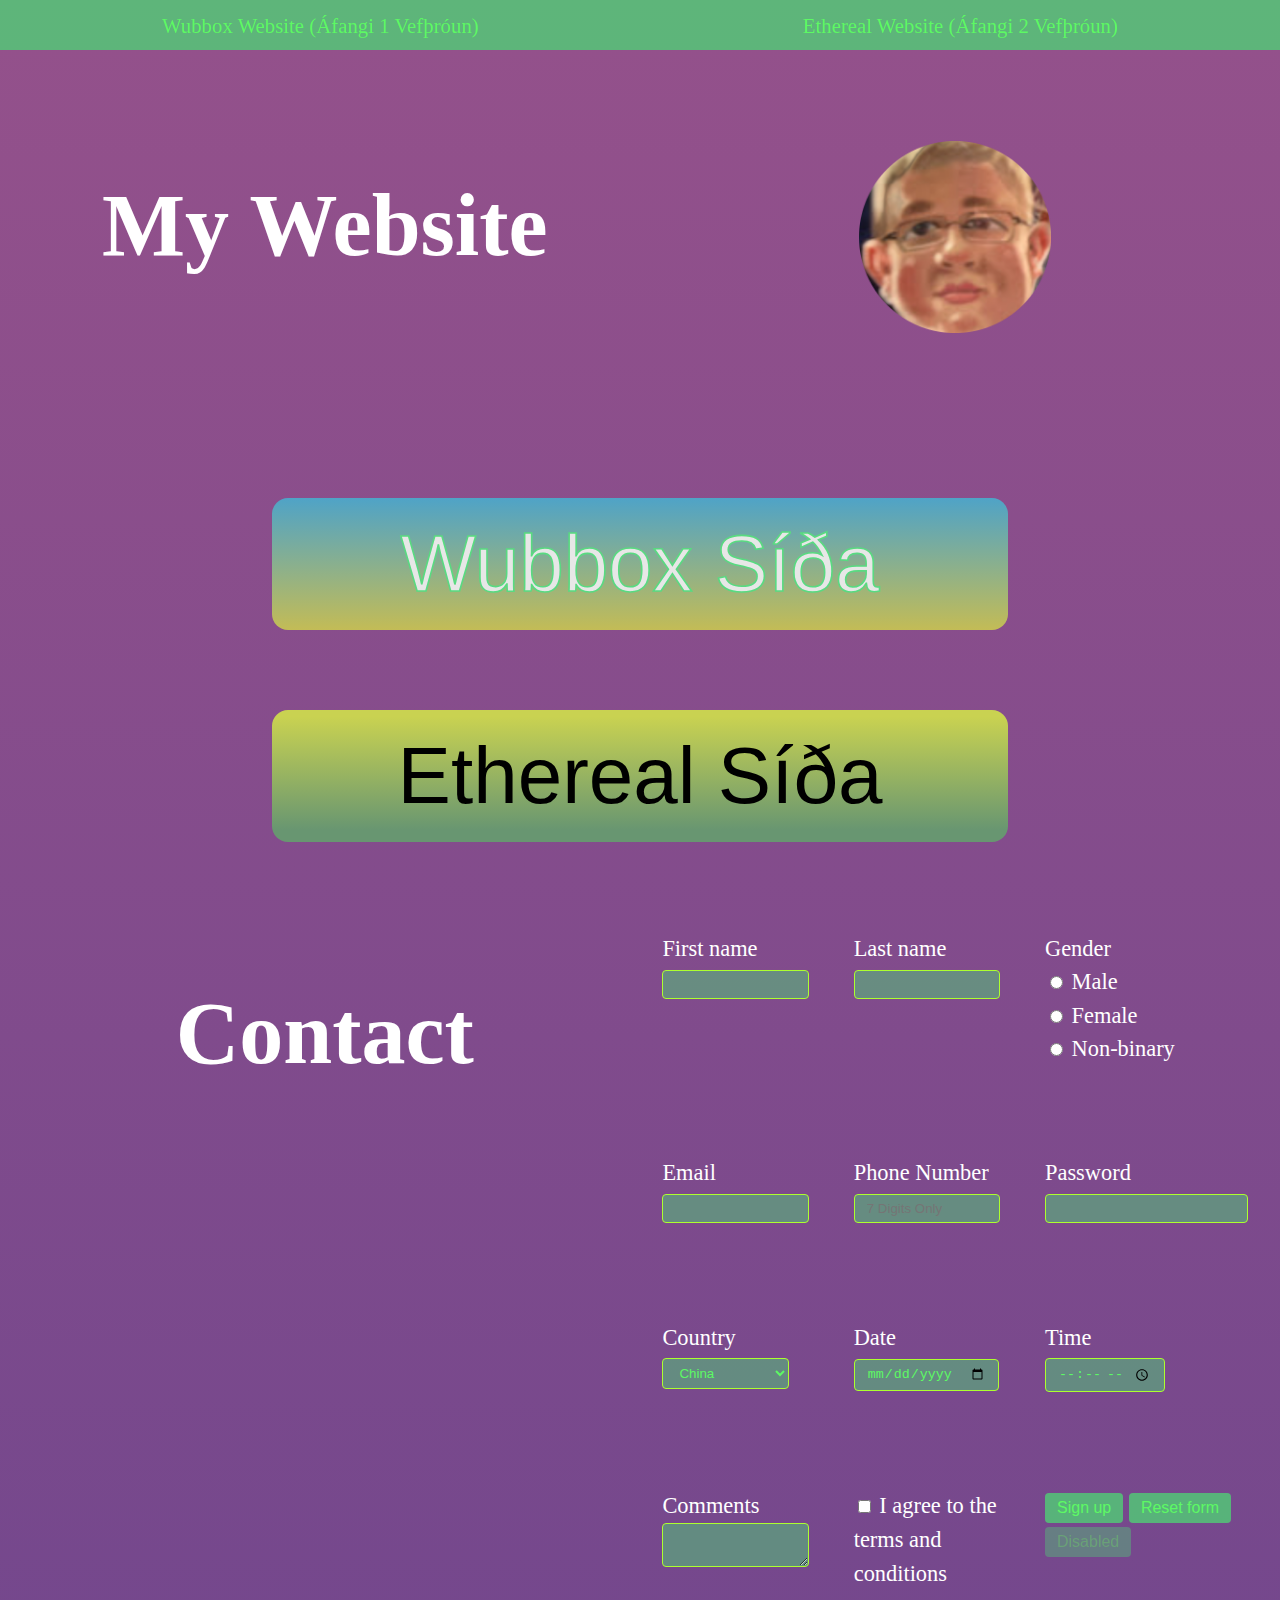
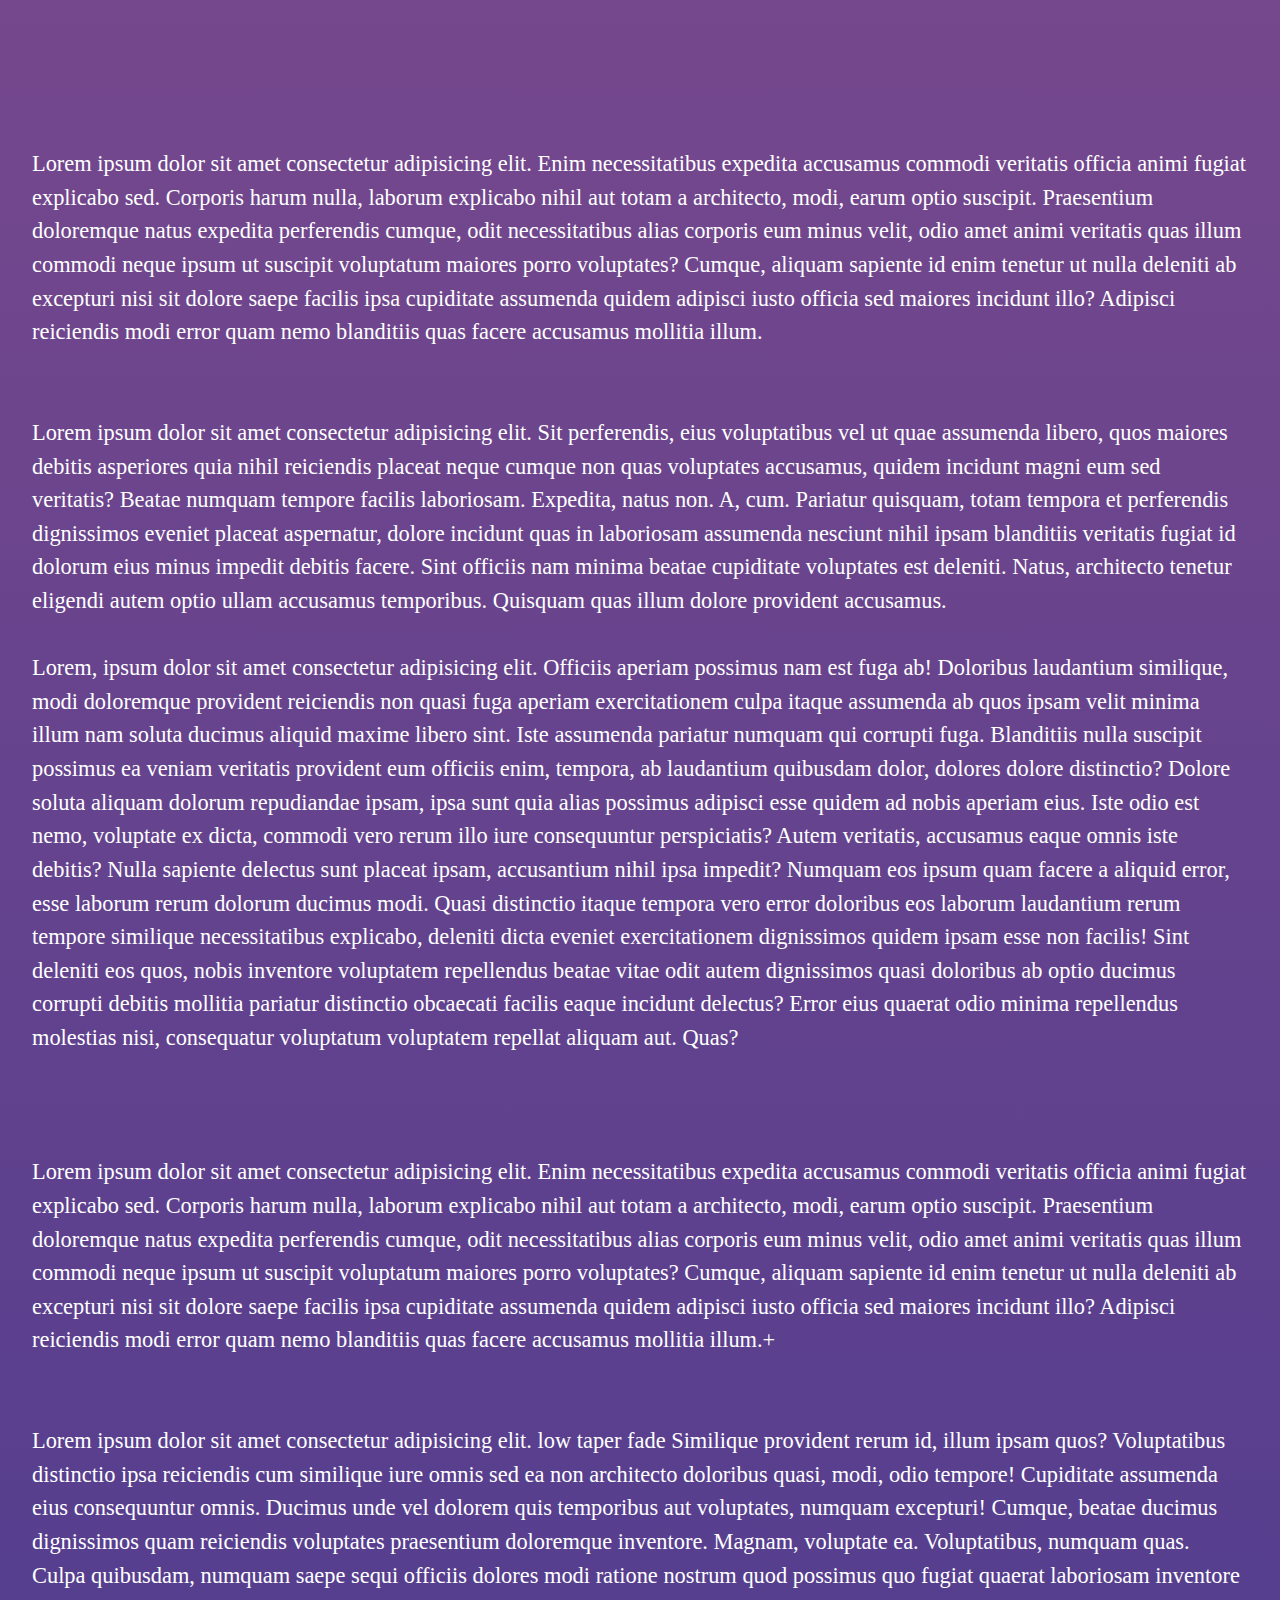
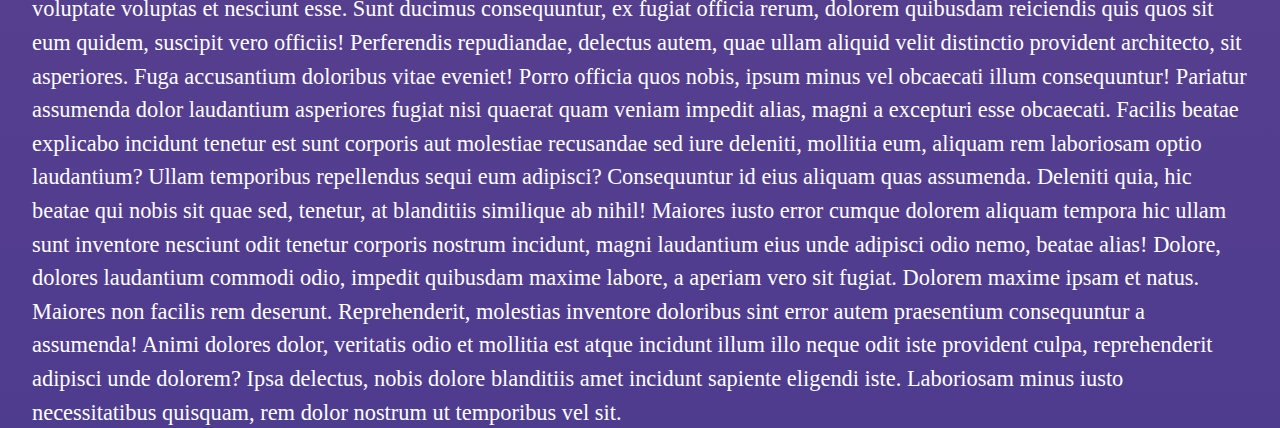
<file: heimasida.html>
<!DOCTYPE html>
<html lang="en">
<head>
    <meta charset="UTF-8">
    <meta name="viewport" content="width=device-width, initial-scale=1.0">
    <title>MyWebSite</title>
    <link rel="stylesheet" href="colors.css">
    <link rel="stylesheet" href="styles.css">
    <link rel="stylesheet" href="buttons&forms.css">
    <link rel="icon" type="image/png" href="images/MyYTLogo.png">
</head>
<body>
    <nav class="topnav">
        <a href="Wubbox-Sida\index.html">Wubbox Website (Áfangi 1 Vefþróun)</a>
        <a href="Ethereal-Sida\index.html">Ethereal Website (Áfangi 2 Vefþróun)</a>
    </nav>
    <main class="container">
        <br><br><br>
        <div class="col-2">
            <section>
                <h1 class="center superlarge">My Website</h1>
            </section>
            <section class="center">
                <img class="yt-logo" src="images/MyYTLogo.png" alt="My YT Logo">
            </section>
        </div>
        <br><br>
        <section class="center col-1">
            <a class="wubbox-button" href="Wubbox-Sida\index.html">Wubbox Síða</a>
            <a class="ethereal-button" href="Ethereal-Sida\index.html">Ethereal Síða</a>
        </section>

        <br><br>
        <div class="col-2">
        <section>
            <h1 class="center superlarge">Contact</h1>
        </section>
        <section>
        <form class="col-3">
            <p>
                <label>First name</label><br>
                <input type="text" name="first_name">
            </p>
            <p>
                <label>Last name</label><br>
                <input type="text" name="last_name">
            </p>
            <p>
                <label>Gender</label><br>
                <label>
                    <input type="radio" name="gender" value="Male">
                    Male
                </label>
                <br>
                <label>
                    <input type="radio" name="gender" value="Female">
                    Female
                </label>
                <br>
                <label>
                    <input type="radio" name="gender" value="other-none-na">
                    Non-binary
                </label>
            </p>
            <p>
                <label>Email</label><br>
                <input type="email" name="email" required="">
            </p>
            <p>
                <label>Phone Number</label><br>
                <input type="tel" name="phone"
                  placeholder="7 Digits Only"
                  pattern="\d{3}(?:[\-\s]?)\d{4}">
            </p>
            <p>
                <label>Password</label><br>
                <input type="password" name="password">
            </p>
            <p>
                <label>Country</label><br>
                <select>
                    <option>China</option>
                    <option>India</option>
                    <option>United States</option>
                    <option>Indonesia</option>
                    <option>Brazil</option>
                    <option>Iceland</option>
                </select>
            </p>
            <p>
              <label for="date">Date</label><br>
              <input type="date" name="date" placeholder="mm/dd/yy">
            </p>
            <p>
              <label for="time">Time</label><br>
              <input type="time" name="time" placeholder="Tímasetning">
            </p>
            <p>
                <label>Comments</label><br>
                <textarea></textarea>
            </p>
            <p>
                <label>
                    <input type="checkbox" value="terms">
                    I agree to the <a>terms and conditions</a>
                </label>
            </p>
            <p>
                <button>Sign up</button>
                <button type="reset">Reset form</button>
                <button disabled="disabled">Disabled</button>
            </p>
          </form>
        </section>
        </div>
        <br><br><br><br>
        Lorem ipsum dolor sit amet consectetur adipisicing elit. Enim necessitatibus expedita accusamus commodi veritatis officia animi fugiat explicabo sed. Corporis harum nulla, laborum explicabo nihil aut totam a architecto, modi, earum optio suscipit. Praesentium doloremque natus expedita perferendis cumque, odit necessitatibus alias corporis eum minus velit, odio amet animi veritatis quas illum commodi neque ipsum ut suscipit voluptatum maiores porro voluptates? Cumque, aliquam sapiente id enim tenetur ut nulla deleniti ab excepturi nisi sit dolore saepe facilis ipsa cupiditate assumenda quidem adipisci iusto officia sed maiores incidunt illo? Adipisci reiciendis modi error quam nemo blanditiis quas facere accusamus mollitia illum.
        <br><br><br>
        Lorem ipsum dolor sit amet consectetur adipisicing elit. Sit perferendis, eius voluptatibus vel ut quae assumenda libero, quos maiores debitis asperiores quia nihil reiciendis placeat neque cumque non quas voluptates accusamus, quidem incidunt magni eum sed veritatis? Beatae numquam tempore facilis laboriosam. Expedita, natus non. A, cum. Pariatur quisquam, totam tempora et perferendis dignissimos eveniet placeat aspernatur, dolore incidunt quas in laboriosam assumenda nesciunt nihil ipsam blanditiis veritatis fugiat id dolorum eius minus impedit debitis facere. Sint officiis nam minima beatae cupiditate voluptates est deleniti. Natus, architecto tenetur eligendi autem optio ullam accusamus temporibus. Quisquam quas illum dolore provident accusamus.
        <br><br>
        Lorem, ipsum dolor sit amet consectetur adipisicing elit. Officiis aperiam possimus nam est fuga ab! Doloribus laudantium similique, modi doloremque provident reiciendis non quasi fuga aperiam exercitationem culpa itaque assumenda ab quos ipsam velit minima illum nam soluta ducimus aliquid maxime libero sint. Iste assumenda pariatur numquam qui corrupti fuga. Blanditiis nulla suscipit possimus ea veniam veritatis provident eum officiis enim, tempora, ab laudantium quibusdam dolor, dolores dolore distinctio? Dolore soluta aliquam dolorum repudiandae ipsam, ipsa sunt quia alias possimus adipisci esse quidem ad nobis aperiam eius. Iste odio est nemo, voluptate ex dicta, commodi vero rerum illo iure consequuntur perspiciatis? Autem veritatis, accusamus eaque omnis iste debitis? Nulla sapiente delectus sunt placeat ipsam, accusantium nihil ipsa impedit? Numquam eos ipsum quam facere a aliquid error, esse laborum rerum dolorum ducimus modi. Quasi distinctio itaque tempora vero error doloribus eos laborum laudantium rerum tempore similique necessitatibus explicabo, deleniti dicta eveniet exercitationem dignissimos quidem ipsam esse non facilis! Sint deleniti eos quos, nobis inventore voluptatem repellendus beatae vitae odit autem dignissimos quasi doloribus ab optio ducimus corrupti debitis mollitia pariatur distinctio obcaecati facilis eaque incidunt delectus? Error eius quaerat odio minima repellendus molestias nisi, consequatur voluptatum voluptatem repellat aliquam aut. Quas?
        <br><br><br><br>
        Lorem ipsum dolor sit amet consectetur adipisicing elit. Enim necessitatibus expedita accusamus commodi veritatis officia animi fugiat explicabo sed. Corporis harum nulla, laborum explicabo nihil aut totam a architecto, modi, earum optio suscipit. Praesentium doloremque natus expedita perferendis cumque, odit necessitatibus alias corporis eum minus velit, odio amet animi veritatis quas illum commodi neque ipsum ut suscipit voluptatum maiores porro voluptates? Cumque, aliquam sapiente id enim tenetur ut nulla deleniti ab excepturi nisi sit dolore saepe facilis ipsa cupiditate assumenda quidem adipisci iusto officia sed maiores incidunt illo? Adipisci reiciendis modi error quam nemo blanditiis quas facere accusamus mollitia illum.+
        <br><br><br>
        Lorem ipsum dolor sit amet consectetur adipisicing elit. low taper fade Similique provident rerum id, illum ipsam quos? Voluptatibus distinctio ipsa reiciendis cum similique iure omnis sed ea non architecto doloribus quasi, modi, odio tempore! Cupiditate assumenda eius consequuntur omnis. Ducimus unde vel dolorem quis temporibus aut voluptates, numquam excepturi! Cumque, beatae ducimus dignissimos quam reiciendis voluptates praesentium doloremque inventore. Magnam, voluptate ea. Voluptatibus, numquam quas. Culpa quibusdam, numquam saepe sequi officiis dolores modi ratione nostrum quod possimus quo fugiat quaerat laboriosam inventore voluptate voluptas et nesciunt esse. Sunt ducimus consequuntur, ex fugiat officia rerum, dolorem quibusdam reiciendis quis quos sit eum quidem, suscipit vero officiis! Perferendis repudiandae, delectus autem, quae ullam aliquid velit distinctio provident architecto, sit asperiores. Fuga accusantium doloribus vitae eveniet! Porro officia quos nobis, ipsum minus vel obcaecati illum consequuntur! Pariatur assumenda dolor laudantium asperiores fugiat nisi quaerat quam veniam impedit alias, magni a excepturi esse obcaecati. Facilis beatae explicabo incidunt tenetur est sunt corporis aut molestiae recusandae sed iure deleniti, mollitia eum, aliquam rem laboriosam optio laudantium? Ullam temporibus repellendus sequi eum adipisci? Consequuntur id eius aliquam quas assumenda. Deleniti quia, hic beatae qui nobis sit quae sed, tenetur, at blanditiis similique ab nihil! Maiores iusto error cumque dolorem aliquam tempora hic ullam sunt inventore nesciunt odit tenetur corporis nostrum incidunt, magni laudantium eius unde adipisci odio nemo, beatae alias! Dolore, dolores laudantium commodi odio, impedit quibusdam maxime labore, a aperiam vero sit fugiat. Dolorem maxime ipsam et natus. Maiores non facilis rem deserunt. Reprehenderit, molestias inventore doloribus sint error autem praesentium consequuntur a assumenda! Animi dolores dolor, veritatis odio et mollitia est atque incidunt illum illo neque odit iste provident culpa, reprehenderit adipisci unde dolorem? Ipsa delectus, nobis dolore blanditiis amet incidunt sapiente eligendi iste. Laboriosam minus iusto necessitatibus quisquam, rem dolor nostrum ut temporibus vel sit.
    </main>
</body>
</html>
</file>
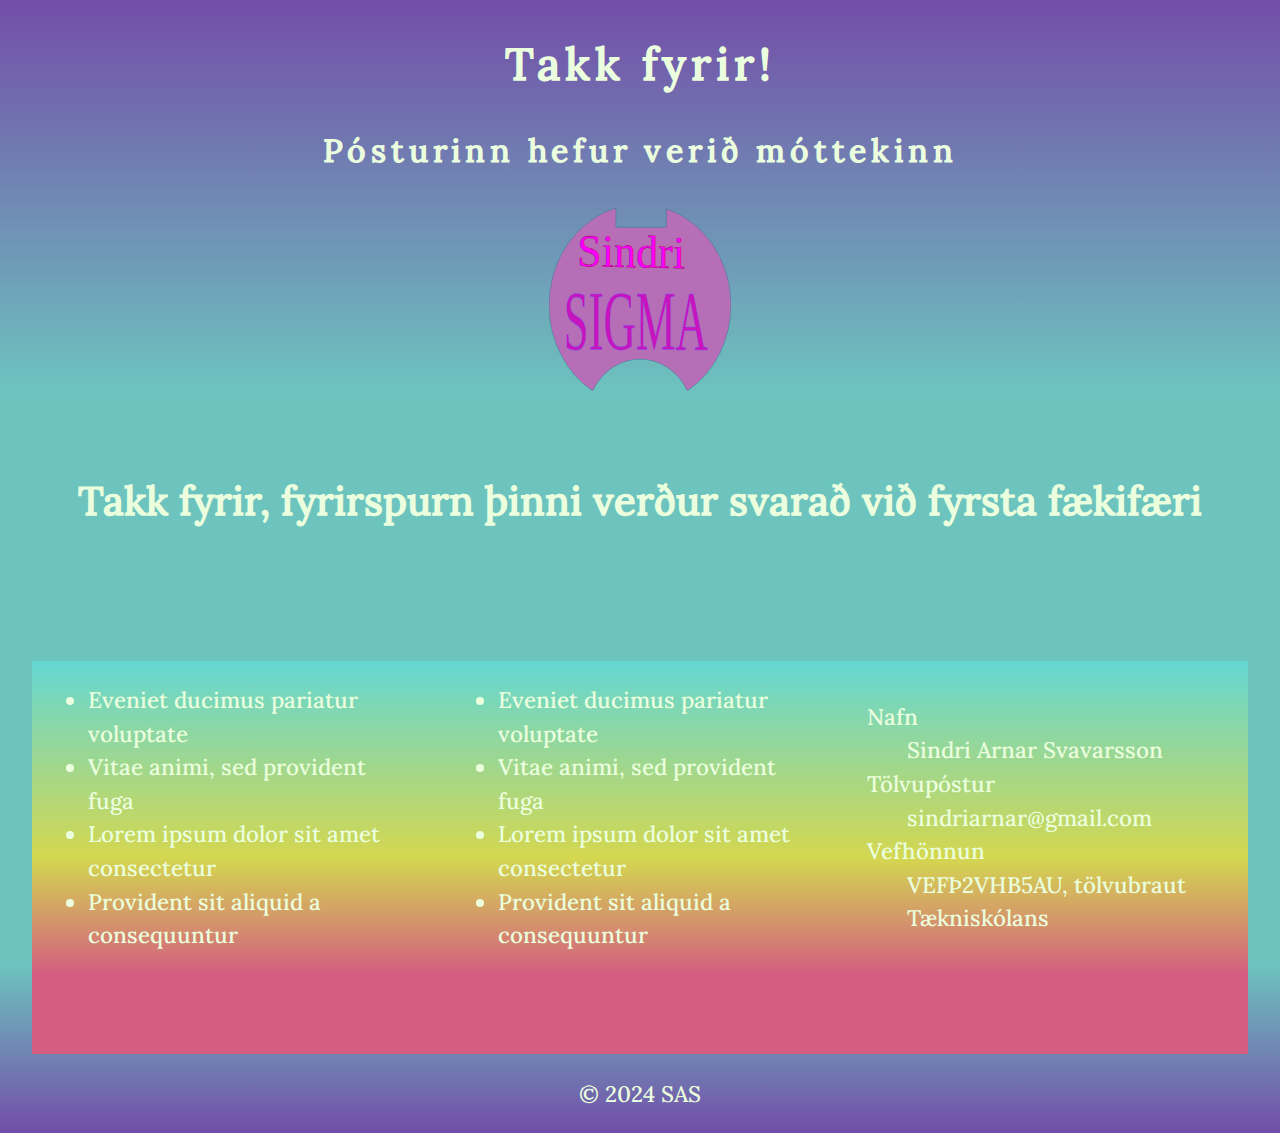
<file: Ethereal-Sida/takk.html>
<!DOCTYPE html>
<html lang="en">
<head>
    <meta charset="UTF-8">
    <meta name="viewport" content="width=device-width, initial-scale=1.0">
    <title>MSM2</title>

    <meta http-equiv="refresh" content="5;URL='index.html'" />

  <link rel="stylesheet" href="css/style.css">
  <link rel="icon" href="#" id="favicon">
  <script src="icon.js" defer></script>
</head>
<body>
    <h1 class="center">Takk fyrir!</h1>
    <h2 class="center">Pósturinn hefur verið móttekinn</h2>
    <h1>&nbsp;</h1>
    <div class="center">
        <img class="slogo2 animate_tada" src="images/Slogo.svg" width="180">
    </div>
    <div>
        <h3 class="center">Takk fyrir, fyrirspurn þinni verður svarað við fyrsta fækifæri</h3>
    </div>
    <main>
        <h1>&nbsp;</h1>
    </main>
    <footer class="col-3 ethereal-workshop">
        <nav>
          <ul>
            <li>Eveniet ducimus pariatur voluptate</li>
            <li>Vitae animi, sed provident fuga</li>
            <li>Lorem ipsum dolor sit amet consectetur</li>
            <li>Provident sit aliquid a consequuntur</li>
          </ul>
        </nav>
        <nav>
          <ul>
            <li>Eveniet ducimus pariatur voluptate</li>
            <li>Vitae animi, sed provident fuga</li>
            <li>Lorem ipsum dolor sit amet consectetur</li>
            <li>Provident sit aliquid a consequuntur</li>
          </ul>
        </nav>
        <dl>              <!--Description list -->
          <dt>Nafn</dt>
            <dd>Sindri Arnar Svavarsson</dd>
          <dt>Tölvupóstur</dt>
            <dd>sindriarnar@gmail.com</dd>
          <dt>Vefhönnun</dt>
            <dd>VEFÞ2VHB5AU, tölvubraut Tækniskólans</dd>
        </dl>
    </footer>
    <p class="center">&copy 2024 SAS</p>
</body>
</file>
<file: colors.css>
body {
    background-image: linear-gradient(to bottom, rgb(148, 81, 139), rgb(78, 60, 143));    
    color: white;
}
</file>
<file: styles.css>
body {
    margin: auto;
    max-width: 95%;
    font-size: 1.2rem;
    line-height: 1.5;
}

.center {
    text-align: center;
}

.superlarge {
    font-size: 5.5rem;
}

.yt-logo {
    margin-top: 2.5rem;
    max-width: 12rem;
}


.topnav {
    top: 0;
    left: 0;
    width: 100%;
    background-color: rgba(80, 206, 118, 0.8);
}
.topnav a:link {
    text-align: center;
    font-size: 1.3rem;
}
.topnav a:link,
.topnav a:visited {
    display: block;
    color: rgb(93, 249, 100);
    text-decoration: none;
    padding: 0.6rem 2rem;
}
.topnav a:hover,
.topnav a:active {
    color: #d6ffd3; 
    background-color: rgba(40, 154, 5, 0.8);
}

.col-1,
.col-2,
.col-3,
.col-3-myndir {
    display: grid;
    grid-template-columns: 1fr;
}

/*Mobile Landscape*/
@media screen and (min-width: 37.5rem) {
    header h1 {
        font-size: 2.7rem;
        padding: 0 2rem;
        margin: 1.7rem 0;
        line-height: 1.3;

    }
    .topnav {
        display: flex;
        flex-direction: row;
        flex-flow: wrap;
        justify-content: space-around;
    }
    .topnav {
        border: 0;
    }
    .col-4 {
        display: grid;
        grid-template-columns: 1fr 1fr;
        gap: 0 2rem;
    }
}

/* ******** 48rem ********* */
@media screen and (min-width:48rem) {
    .col-2 {
        grid-template-columns: 1fr 1fr;
        gap: 2em;
    }
    .col-3 {
        grid-template-columns: 1fr 1fr;
        gap: 1em;
        row-gap: 1em;
    }
    .col-3-myndir {
        grid-template-columns: 1fr 1fr;
        gap: 0;
    }
    header h1 {
        font-size: 4em;
    }
    .topnav {
        position: fixed;
        top: 0;
    }
}
@media screen and (min-width:60rem) {
    .col-3 {
        grid-template-columns: 1fr 1fr 1fr;
        gap: 2em;
        row-gap: 2em;
    }
    .col-3-myndir {
        grid-template-columns: 1fr 1fr 1fr;
        gap: 0;
    }
    .col-21 {
        grid-template-columns: 2fr 1fr;
        gap:2em
    }

}
@media screen and (min-width:80rem) {
    body {
        font-size: 1.4rem;
    }
    .container {
        max-width: 80rem;
        margin: 0 auto;
    }
    header h1 {
        font-size: 6em;
    }
}
@media screen and (min-width:100rem) {
    .container {
        max-width: 90rem;
        margin: 0 auto;
    }
}
</file>
<file: Ethereal-Sida/css/style.css>
#slideset2 {
    margin: auto;
    border: 5px solid rgba(212, 114, 231, 0.489);
    border-radius: 50%;
    background-image: radial-gradient( rgb(212, 93, 129) 0%, rgb(212, 215, 80) 50%, rgb(100, 215, 211) 80%);  /* Define your gradient here */
    position: relative;
    overflow: hidden;
    display: flex;
    justify-content: center;
    align-items: center;
    }

    h2 {
        text-align: center;
        margin-bottom: 2rem;
    }
    
    #slideset2 > * {
        position: absolute;
        animation: 18s autoplay2 infinite ease-in-out;
    }
    
    @keyframes autoplay2 {
      0% {
        transform: translateX(200%);
        opacity: 0%;
      }
      5% {
        transform: translateX(0%);
      }
      7% {
        opacity: 100%;
      }
      16% {
        opacity: 100%;
      }
      16% {
        transform: translateX(0%);
      }
      22% {
        transform: translateX(-200%);
        opacity: 0%;
      }
      100% {
        transform: translateX(-200%);
      }
    }
    
    #slideset2 > *:nth-child(1) {animation-delay: 0s}
    #slideset2 > *:nth-child(2) {animation-delay: 3s}
    #slideset2 > *:nth-child(3) {animation-delay: 6s}
    #slideset2 > *:nth-child(4) {animation-delay: 9s}
    #slideset2 > *:nth-child(5) {animation-delay: 12s}
    #slideset2 > *:nth-child(6) {animation-delay: 15s}
  
  
  .slidecenter {
    text-align: center;
    margin: auto;
  }


@keyframes glitchXY {
    from,
    to {
      transform: translate3d(0, 0, 0);
    }
  
    10% {
      transform: translate3d(-1px, 0px, 0);  
    }
    20% {
      transform: translate3d(0, 1px, 0);
    }
    30% {
      transform: translate3d(-1px, 1px, 0);
    }
    40% {
      transform: translate3d(1px, -1px, 0);
    }
    50% {
      transform: translate3d(1px, -1px, 0);
    }
    60% {
      transform: translate3d(0, 1px, 0);
    }
    70% {
      transform: translate3d(-1px, 1px, 0);
    }
    80% {
      transform: translate3d(0px, -1px, 0);
    }
    90% {
      transform: translate3d(1px, -1px, 0);
    }
    100% {
      transform: translate3d(-1px, 1px, 0);
    }
}
.animate_glitchXY {
  display: inline-block;
  animation-name: glitchXY;
  animation-duration: 0.5s;
  animation-iteration-count: infinite;
}
.animate_glitchXY2 {
  display: inline-block;
  animation-name: glitchXY;
  animation-delay: 0.1s;
  animation-duration: 0.5s;
  animation-iteration-count: infinite;
}

@keyframes backInDown {
  0% {
    transform: translateY(-1200px) scale(0.7);
    opacity: 0.7;
  }

  80% {
    transform: translateY(0px) scale(0.7);
    opacity: 0.7;
  }

  100% {
    transform: scale(1);
    opacity: 1;
  }
}
.animate_backInDown {
  animation-name: backInDown;
  animation-delay: 0s;
  animation-duration: 2s;
  animation-iteration-count: 1;
}

@keyframes fadeInLeftBig {
  0% {
    opacity: 0;
    transform: translate3d(-2000px, 0, 0);
  }
  33% {
    opacity: 0;
    transform: translate3d(-2000px, 0, 0);
  }

  100% {
    opacity: 1;
    transform: translate3d(0, 0, 0);
  }
}
.animate_fadeInLeftBig {
  animation-name: fadeInLeftBig;
  animation-delay: 0s;
  animation-duration: 3s;
  animation-iteration-count: 1;
}

@keyframes ethereal-title {
  0% {
    transform: perspective(400px) rotate3d(1, 0, 0, 90deg);
    animation-timing-function: ease-in;
    opacity: 0;
  }
  30% {
    transform: perspective(400px) rotate3d(1, 0, 0, 90deg);
    animation-timing-function: ease-in;
    opacity: 0;
  }

  50% {
    transform: perspective(400px) rotate3d(1, 0, 0, -20deg);
    animation-timing-function: ease-in;
  }

  55% {
    transform: perspective(400px) rotate3d(1, 0, 0, 10deg);
    opacity: 1;
  }

  60% {
    transform: perspective(400px) rotate3d(1, 0, 0, -5deg);
  }

  70% {
    transform: perspective(400px);
  }

  70% {
    transform: scale3d(1, 1, 1);
    animation-timing-function: ease-in-out
  }

  73% {
    transform: scale3d(1.20, 1.20, 1.20);
  }

  85% {
    transform: scale3d(1, 1, 1);
  }
  
}
.animate_ethereal-title {
  backface-visibility: visible !important;
  animation-name: ethereal-title;
  animation-delay: 0s;
  animation-duration: 8s;
  animation-iteration-count: 1;
}

@keyframes plasmaUnstability {
  from,
  to {
    transform: translate3d(0, 0, 0);
  }

  10% {
    transform: translate3d(-1px, 0px, 0);  
  }
  20% {
    transform: translate3d(0, 1px, 0);
  }
  30% {
    transform: translate3d(-1px, 1px, 0);
  }
  40% {
    transform: translate3d(1px, -1px, 0);
  }
  50% {
    transform: translate3d(1px, -1px, 0);
  }
  60% {
    transform: translate3d(0, 1px, 0);
  }
  70% {
    transform: translate3d(-1px, 1px, 0);
  }
  80% {
    transform: translate3d(0px, -1px, 0);
  }
  90% {
    transform: translate3d(1px, -1px, 0);
  }
  100% {
    transform: translate3d(-1px, 1px, 0);
  }
}
.animate_plasmaUnstability {
display: inline-block;
animation-name: plasmaUnstability;
animation-duration: 0.7s;
animation-iteration-count: infinite;
}

@keyframes shadowUnstability {
  from,
  to {
    transform: translate3d(0, 0, 0);
  }

  10% {
    transform: translate3d(-1.6px, 0px, 0);  
  }
  20% {
    transform: translate3d(0, 1.6px, 0);
  }
  30% {
    transform: translate3d(-1.6px, 1.6px, 0);
  }
  40% {
    transform: translate3d(1.6px, -1.6px, 0);
  }
  50% {
    transform: translate3d(1.6px, -1.6px, 0);
  }
  60% {
    transform: translate3d(0, 1.6px, 0);
  }
  70% {
    transform: translate3d(-1.6px, 1.6px, 0);
  }
  80% {
    transform: translate3d(0px, -1.6px, 0);
  }
  90% {
    transform: translate3d(1.6px, -1.6px, 0);
  }
  100% {
    transform: translate3d(-1.6px, 1.6px, 0);
  }
}
.animate_shadowUnstability {
display: inline-block;
animation-name: shadowUnstability;
animation-duration: 0.6s;
animation-iteration-count: infinite;
}

@keyframes mechUnstability {
  from,
  to {
    transform: translate3d(0, 0, 0);
  }

  10% {
    transform: translate3d(-2.2px, 0px, 0);  
  }
  20% {
    transform: translate3d(0, 2.2px, 0);
  }
  30% {
    transform: translate3d(-2.2px, 2.2px, 0);
  }
  40% {
    transform: translate3d(2.2px, -2.2px, 0);
  }
  50% {
    transform: translate3d(2.2px, -2.2px, 0);
  }
  60% {
    transform: translate3d(0, 2.2px, 0);
  }
  70% {
    transform: translate3d(-2.2px, 2.2px, 0);
  }
  80% {
    transform: translate3d(0px, -2.2px, 0);
  }
  90% {
    transform: translate3d(2.2px, -2.2px, 0);
  }
  100% {
    transform: translate3d(-2.2px, 2.2px, 0);
  }
}
.animate_mechUnstability {
display: inline-block;
animation-name: mechUnstability;
animation-duration: 0.5s;
animation-iteration-count: infinite;
}

@keyframes crystalUnstability {
  from,
  to {
    transform: translate3d(0, 0, 0);
  }

  10% {
    transform: translate3d(-2.7px, 0px, 0);  
  }
  30% {
    transform: translate3d(0, 2.7px, 0);
  }
  30% {
    transform: translate3d(-2.7px, 2.7px, 0);
  }
  40% {
    transform: translate3d(2.7px, -2.7px, 0);
  }
  50% {
    transform: translate3d(2.7px, -2.7px, 0);
  }
  60% {
    transform: translate3d(0, 2.7px, 0);
  }
  70% {
    transform: translate3d(-2.7px, 2.7px, 0);
  }
  80% {
    transform: translate3d(0px, -2.7px, 0);
  }
  90% {
    transform: translate3d(2.7px, -2.7px, 0);
  }
  100% {
    transform: translate3d(-2.7px, 2.7px, 0);
  }
}
.animate_crystalUnstability {
display: inline-block;
animation-name: crystalUnstability;
animation-duration: 0.4s;
animation-iteration-count: infinite;
}

@keyframes poisonUnstability {
  from,
  to {
    transform: translate3d(0, 0, 0);
  }

  10% {
    transform: translate3d(-3px, 0px, 0);  
  }
  30% {
    transform: translate3d(0, 3px, 0);
  }
  30% {
    transform: translate3d(-3px, 3px, 0);
  }
  40% {
    transform: translate3d(3px, -3px, 0);
  }
  50% {
    transform: translate3d(3px, -3px, 0);
  }
  60% {
    transform: translate3d(0, 3px, 0);
  }
  70% {
    transform: translate3d(-3px, 3px, 0);
  }
  80% {
    transform: translate3d(0px, -3px, 0);
  }
  90% {
    transform: translate3d(3px, -3px, 0);
  }
  100% {
    transform: translate3d(-3px, 3px, 0);
  }
}
.animate_poisonUnstability {
display: inline-block;
animation-name: poisonUnstability;
animation-duration: 0.3s;
animation-iteration-count: infinite;
}

@keyframes tada {
  from {
    transform: scale3d(1, 1, 1);
  }

  10%,
  20% {
    transform: scale3d(0.9, 0.9, 0.9) rotate3d(0, 0, 1, -3deg);
  }

  30%,
  50%,
  70%,
  90% {
    transform: scale3d(1.1, 1.1, 1.1) rotate3d(0, 0, 1, 3deg);
  }

  40%,
  60%,
  80% {
    transform: scale3d(1.1, 1.1, 1.1) rotate3d(0, 0, 1, -3deg);
  }

  to {
    transform: scale3d(1, 1, 1);
  }
}
.animate_tada {
  animation-name: tada;
  animation-duration: 2s;
  animation-delay: 0s;
  animation-iteration-count: 1;
}

.sindou-button {
	font-family: sans-serif;
	font-size: 3rem;
	display: inline-block;
	padding: 6px 12px;
	margin: 0rem 5rem;
	margin-top: 5rem;
	text-align: center;
	text-decoration: none;
	white-space: nowrap;
    background: linear-gradient(to bottom, #e472a0 20%, #9d68b5, #697faf 75%);
    color: rgb(231, 231, 231);
	-webkit-text-stroke: 0.1rem rgba(174, 174, 174, 0.5);
	border: 3px solid rgb(92, 144, 216);
	border-radius: 1rem;
	box-sizing: border-box;
	cursor: pointer;
}

.sindou-button:hover,
.sindou-button:active {
    text-decoration:none;
    color: #fcfcfc; 
    background: linear-gradient(to bottom, #fc5195 20%, #ac4dd8, #4874d2 75%);
}

.triqua-button {
    font-family: sans-serif;
    font-size: 3rem;
    display: inline-block;
    padding: 6px 12px;
    margin: 0rem 5rem;
    margin-top: 5rem;
    text-align: center;
    text-decoration: none;
    white-space: nowrap;
    background: linear-gradient(to bottom, #b22f63 20%, #b2be25);
    color: rgb(231, 231, 231);
    -webkit-text-stroke: 0.1rem rgba(174, 174, 174, 0.5);
    border: 3px solid rgb(175, 92, 216);
    border-radius: 1rem;
    box-sizing: border-box;
    cursor: pointer;
}

.triqua-button:hover,
.triqua-button:active {
text-decoration:none;
color: #fcfcfc; 
background: linear-gradient(to bottom, #d13a76 20%, #ddf00f);
}#chattoggle {
    display: none;
}
.chatbox fieldset {
	margin: -0.5rem 1rem;
}

.chatboxbutton {
    background-color: rgb(78, 143, 95);
    opacity: 80%;
}
.chatboxbutton:hover,
.chatboxbutton:active {
    background-color: rgb(63, 172, 92);
    opacity: 100%;
}

.chatboxbutton {
    position: fixed;
    bottom: 1rem;
    right: 1rem;
    padding: 0.3rem 0.9rem;
    font-size: 1.75rem;
    border: 0.2rem solid rgb(59, 218, 101);;
    border-radius: 50%;
    z-index: 9;
}

#chattoggle:checked ~ .chatbox {
    bottom: 0%;
    transition: all 0.5 ease;
}
.chatbox {
    background-color: rgb(159, 117, 214);
    position: fixed;
    bottom: -200%;
    left: 1rem;
    z-index: 15;
    transition: all 0.7s ease;
    max-width: 50%;
    width: 100%;
}
body {
    margin: 0;  
    background-image: linear-gradient( #734da9 0%,#6dc4bf 35%,#6dc4bf 85%,#734da9 100%);  
    color: rgb(235, 255, 222);
}

b {
    color: rgb(187, 198, 180);
    -webkit-text-stroke-width: 0.01px;
    -webkit-text-stroke-color: white;
}

i {
    color: rgb(193, 205, 184);
    -webkit-text-stroke-width: 0.1px;
    -webkit-text-stroke-color: white;
}

/*
background-image: linear-gradient(to bottom, rgb(100, 215, 211), rgb(212, 215, 80), rgb(212, 93, 129));  
*/
/*
.container {
    background: linear-gradient(to bottom, rgb(215, 100, 104), rgb(98, 96, 221),rgb(27, 105, 223), rgb(103, 230, 241));
    background-clip: text;
    color: transparent;
}
*/

p {
    -webkit-text-stroke-width: 0.001rem;
    -webkit-text-stroke-color: black;
}#contesttoggle {
    display: none;
}
.contestbox fieldset {
	margin: -0.5rem 1rem;
}

.contestboxbutton {
    background-color: rgb(157, 140, 72);
    opacity: 80%;
}
.contestboxbutton:hover,
.contestboxbutton:active {
    background-color: rgb(199, 176, 84);
    opacity: 100%;
}

.contestboxbutton {
    position: fixed;
    bottom: 1rem;
    right: 6rem;
    padding: 0.3rem 0.9rem;
    font-size: 1.75rem;
    border: 0.2rem solid rgb(235, 232, 62);
    border-radius: 50%;
    z-index: 5;
}

#contesttoggle:checked ~ .contestbox {
    right: 0;
    transition: all 0.5 ease;
}
.contestbox {
    padding: 1rem;
    background-color: rgb(228, 105, 83);
    position: fixed;
    right: -200%;
    top: 15%;
    z-index: 10;
    transition: all 0.7s ease;
    max-width: 90%;
    width: 100%;
    max-height: 65%;
    height: auto;
}
.contestbox h2 {
    margin: 1rem 0;
}
.contestbox p {
    width: 90%;
    margin: 0.3rem auto;
}
a button,
button,
input[type="submit"],
input[type="reset"],
input[type="button"] {
	font-size: 1rem;
	display: inline-block;
	padding: 6px 12px;
	text-align: center;
	text-decoration: none;
	white-space: nowrap;
	background: rgb(198, 163, 245);
	color: white;
	border: 0;
	border-radius: 4px;
	box-sizing: border-box;
	cursor: pointer;
	color: white;
}
.contest-register,
.contest-register:focus {
	background: rgb(245, 163, 163);
	color: white;
}

a button[disabled],
button[disabled],
input[type="submit"][disabled],
input[type="reset"][disabled],
input[type="button"][disabled] {
	cursor: default;
	opacity: .5;

	/* Set the [X] cursor while hovering a disabled link */
	cursor: not-allowed;
}

.button:focus,
.button:enabled:hover,
button:focus,
button:enabled:hover,
input[type="submit"]:focus,
input[type="submit"]:enabled:hover,
input[type="reset"]:focus,
input[type="reset"]:enabled:hover,
input[type="button"]:focus,
input[type="button"]:enabled:hover {
	background: rgb(139, 50, 255);
}

.contest-register:enabled:hover {
	background: rgb(255, 93, 93);
	color: white;
}


fieldset {
	margin-top: 1rem;
	padding: 2rem;
	border: 1px solid rgb(112, 2, 255);
	border-radius: 4px;
} 

legend {
	padding: auto .5rem;
}

textarea,
select,
input {
	padding: 6px 12px;
	margin-bottom: .5rem;
	background: rgb(198, 163, 245);
	color: rgb(41, 46, 41);
	border: 1px solid rgb(112, 2, 255);
	border-radius: 4px;
	box-shadow: none;
	box-sizing: border-box;
}
textarea,
input[type="text"],
input[type="email"],
input[type="tel"],
input[type="password"],
input[type="number"],
input[type="date"],
input[type="time"] {

    width: 100%;
}
::-webkit-calendar-picker-indicator {
	background-color: var(--nc-tc-y);
	border-radius: 50%;
}@font-face {
  font-family: 'icomoon';
  src:  url('icomoon/icomoon.eot');
  src:  url('icomoon/icomoon.eot') format('embedded-opentype'),
    url('icomoon/icomoon.ttf') format('truetype'),
    url('icomoon/icomoon.woff') format('woff'),
    url('icomoon/icomoon.svg') format('svg');
  font-weight: normal;
  font-style: normal;
  font-display: block;
}

[class^="icon-"], [class*=" icon-"] {
  /* use !important to prevent issues with browser extensions that change fonts */
  font-family: 'icomoon' !important;
  /*speak: never;*/
  font-style: normal;
  font-weight: normal;
  font-variant: normal;
  text-transform: none;
  line-height: 1;

  /* Better Font Rendering =========== */
  -webkit-font-smoothing: antialiased;
  -moz-osx-font-smoothing: grayscale;
}

.icon-home:before {
  content: "\e900";
}
.icon-home2:before {
  content: "\e901";
}
.icon-home3:before {
  content: "\e902";
}
.icon-office:before {
  content: "\e903";
}
.icon-newspaper:before {
  content: "\e904";
}
.icon-pencil:before {
  content: "\e905";
}
.icon-pencil2:before {
  content: "\e906";
}
.icon-quill:before {
  content: "\e907";
}
.icon-pen:before {
  content: "\e908";
}
.icon-blog:before {
  content: "\e909";
}
.icon-eyedropper:before {
  content: "\e90a";
}
.icon-droplet:before {
  content: "\e90b";
}
.icon-paint-format:before {
  content: "\e90c";
}
.icon-image:before {
  content: "\e90d";
}
.icon-images:before {
  content: "\e90e";
}
.icon-camera:before {
  content: "\e90f";
}
.icon-headphones:before {
  content: "\e910";
}
.icon-music:before {
  content: "\e911";
}
.icon-play:before {
  content: "\e912";
}
.icon-film:before {
  content: "\e913";
}
.icon-video-camera:before {
  content: "\e914";
}
.icon-dice:before {
  content: "\e915";
}
.icon-pacman:before {
  content: "\e916";
}
.icon-spades:before {
  content: "\e917";
}
.icon-clubs:before {
  content: "\e918";
}
.icon-diamonds:before {
  content: "\e919";
}
.icon-bullhorn:before {
  content: "\e91a";
}
.icon-connection:before {
  content: "\e91b";
}
.icon-podcast:before {
  content: "\e91c";
}
.icon-feed:before {
  content: "\e91d";
}
.icon-mic:before {
  content: "\e91e";
}
.icon-book:before {
  content: "\e91f";
}
.icon-books:before {
  content: "\e920";
}
.icon-library:before {
  content: "\e921";
}
.icon-file-text:before {
  content: "\e922";
}
.icon-profile:before {
  content: "\e923";
}
.icon-file-empty:before {
  content: "\e924";
}
.icon-files-empty:before {
  content: "\e925";
}
.icon-file-text2:before {
  content: "\e926";
}
.icon-file-picture:before {
  content: "\e927";
}
.icon-file-music:before {
  content: "\e928";
}
.icon-file-play:before {
  content: "\e929";
}
.icon-file-video:before {
  content: "\e92a";
}
.icon-file-zip:before {
  content: "\e92b";
}
.icon-copy:before {
  content: "\e92c";
}
.icon-paste:before {
  content: "\e92d";
}
.icon-stack:before {
  content: "\e92e";
}
.icon-folder:before {
  content: "\e92f";
}
.icon-folder-open:before {
  content: "\e930";
}
.icon-folder-plus:before {
  content: "\e931";
}
.icon-folder-minus:before {
  content: "\e932";
}
.icon-folder-download:before {
  content: "\e933";
}
.icon-folder-upload:before {
  content: "\e934";
}
.icon-price-tag:before {
  content: "\e935";
}
.icon-price-tags:before {
  content: "\e936";
}
.icon-barcode:before {
  content: "\e937";
}
.icon-qrcode:before {
  content: "\e938";
}
.icon-ticket:before {
  content: "\e939";
}
.icon-cart:before {
  content: "\e93a";
}
.icon-coin-dollar:before {
  content: "\e93b";
}
.icon-coin-euro:before {
  content: "\e93c";
}
.icon-coin-pound:before {
  content: "\e93d";
}
.icon-coin-yen:before {
  content: "\e93e";
}
.icon-credit-card:before {
  content: "\e93f";
}
.icon-calculator:before {
  content: "\e940";
}
.icon-lifebuoy:before {
  content: "\e941";
}
.icon-phone:before {
  content: "\e942";
}
.icon-phone-hang-up:before {
  content: "\e943";
}
.icon-address-book:before {
  content: "\e944";
}
.icon-envelop:before {
  content: "\e945";
}
.icon-pushpin:before {
  content: "\e946";
}
.icon-location:before {
  content: "\e947";
}
.icon-location2:before {
  content: "\e948";
}
.icon-compass:before {
  content: "\e949";
}
.icon-compass2:before {
  content: "\e94a";
}
.icon-map:before {
  content: "\e94b";
}
.icon-map2:before {
  content: "\e94c";
}
.icon-history:before {
  content: "\e94d";
}
.icon-clock:before {
  content: "\e94e";
}
.icon-clock2:before {
  content: "\e94f";
}
.icon-alarm:before {
  content: "\e950";
}
.icon-bell:before {
  content: "\e951";
}
.icon-stopwatch:before {
  content: "\e952";
}
.icon-calendar:before {
  content: "\e953";
}
.icon-printer:before {
  content: "\e954";
}
.icon-keyboard:before {
  content: "\e955";
}
.icon-display:before {
  content: "\e956";
}
.icon-laptop:before {
  content: "\e957";
}
.icon-mobile:before {
  content: "\e958";
}
.icon-mobile2:before {
  content: "\e959";
}
.icon-tablet:before {
  content: "\e95a";
}
.icon-tv:before {
  content: "\e95b";
}
.icon-drawer:before {
  content: "\e95c";
}
.icon-drawer2:before {
  content: "\e95d";
}
.icon-box-add:before {
  content: "\e95e";
}
.icon-box-remove:before {
  content: "\e95f";
}
.icon-download:before {
  content: "\e960";
}
.icon-upload:before {
  content: "\e961";
}
.icon-floppy-disk:before {
  content: "\e962";
}
.icon-drive:before {
  content: "\e963";
}
.icon-database:before {
  content: "\e964";
}
.icon-undo:before {
  content: "\e965";
}
.icon-redo:before {
  content: "\e966";
}
.icon-undo2:before {
  content: "\e967";
}
.icon-redo2:before {
  content: "\e968";
}
.icon-forward:before {
  content: "\e969";
}
.icon-reply:before {
  content: "\e96a";
}
.icon-bubble:before {
  content: "\e96b";
}
.icon-bubbles:before {
  content: "\e96c";
}
.icon-bubbles2:before {
  content: "\e96d";
}
.icon-bubble2:before {
  content: "\e96e";
}
.icon-bubbles3:before {
  content: "\e96f";
}
.icon-bubbles4:before {
  content: "\e970";
}
.icon-user:before {
  content: "\e971";
}
.icon-users:before {
  content: "\e972";
}
.icon-user-plus:before {
  content: "\e973";
}
.icon-user-minus:before {
  content: "\e974";
}
.icon-user-check:before {
  content: "\e975";
}
.icon-user-tie:before {
  content: "\e976";
}
.icon-quotes-left:before {
  content: "\e977";
}
.icon-quotes-right:before {
  content: "\e978";
}
.icon-hour-glass:before {
  content: "\e979";
}
.icon-spinner:before {
  content: "\e97a";
}
.icon-spinner2:before {
  content: "\e97b";
}
.icon-spinner3:before {
  content: "\e97c";
}
.icon-spinner4:before {
  content: "\e97d";
}
.icon-spinner5:before {
  content: "\e97e";
}
.icon-spinner6:before {
  content: "\e97f";
}
.icon-spinner7:before {
  content: "\e980";
}
.icon-spinner8:before {
  content: "\e981";
}
.icon-spinner9:before {
  content: "\e982";
}
.icon-spinner10:before {
  content: "\e983";
}
.icon-spinner11:before {
  content: "\e984";
}
.icon-binoculars:before {
  content: "\e985";
}
.icon-search:before {
  content: "\e986";
}
.icon-zoom-in:before {
  content: "\e987";
}
.icon-zoom-out:before {
  content: "\e988";
}
.icon-enlarge:before {
  content: "\e989";
}
.icon-shrink:before {
  content: "\e98a";
}
.icon-enlarge2:before {
  content: "\e98b";
}
.icon-shrink2:before {
  content: "\e98c";
}
.icon-key:before {
  content: "\e98d";
}
.icon-key2:before {
  content: "\e98e";
}
.icon-lock:before {
  content: "\e98f";
}
.icon-unlocked:before {
  content: "\e990";
}
.icon-wrench:before {
  content: "\e991";
}
.icon-equalizer:before {
  content: "\e992";
}
.icon-equalizer2:before {
  content: "\e993";
}
.icon-cog:before {
  content: "\e994";
}
.icon-cogs:before {
  content: "\e995";
}
.icon-hammer:before {
  content: "\e996";
}
.icon-magic-wand:before {
  content: "\e997";
}
.icon-aid-kit:before {
  content: "\e998";
}
.icon-bug:before {
  content: "\e999";
}
.icon-pie-chart:before {
  content: "\e99a";
}
.icon-stats-dots:before {
  content: "\e99b";
}
.icon-stats-bars:before {
  content: "\e99c";
}
.icon-stats-bars2:before {
  content: "\e99d";
}
.icon-trophy:before {
  content: "\e99e";
}
.icon-gift:before {
  content: "\e99f";
}
.icon-glass:before {
  content: "\e9a0";
}
.icon-glass2:before {
  content: "\e9a1";
}
.icon-mug:before {
  content: "\e9a2";
}
.icon-spoon-knife:before {
  content: "\e9a3";
}
.icon-leaf:before {
  content: "\e9a4";
}
.icon-rocket:before {
  content: "\e9a5";
}
.icon-meter:before {
  content: "\e9a6";
}
.icon-meter2:before {
  content: "\e9a7";
}
.icon-hammer2:before {
  content: "\e9a8";
}
.icon-fire:before {
  content: "\e9a9";
}
.icon-Potion:before {
  content: "\e9aa";
}
.icon-magnet:before {
  content: "\e9ab";
}
.icon-bin:before {
  content: "\e9ac";
}
.icon-bin2:before {
  content: "\e9ad";
}
.icon-briefcase:before {
  content: "\e9ae";
}
.icon-airplane:before {
  content: "\e9af";
}
.icon-truck:before {
  content: "\e9b0";
}
.icon-road:before {
  content: "\e9b1";
}
.icon-accessibility:before {
  content: "\e9b2";
}
.icon-target:before {
  content: "\e9b3";
}
.icon-shield:before {
  content: "\e9b4";
}
.icon-power:before {
  content: "\e9b5";
}
.icon-switch:before {
  content: "\e9b6";
}
.icon-power-cord:before {
  content: "\e9b7";
}
.icon-clipboard:before {
  content: "\e9b8";
}
.icon-list-numbered:before {
  content: "\e9b9";
}
.icon-list:before {
  content: "\e9ba";
}
.icon-list2:before {
  content: "\e9bb";
}
.icon-tree:before {
  content: "\e9bc";
}
.icon-menu:before {
  content: "\e9bd";
}
.icon-menu2:before {
  content: "\e9be";
}
.icon-menu3:before {
  content: "\e9bf";
}
.icon-menu4:before {
  content: "\e9c0";
}
.icon-cloud:before {
  content: "\e9c1";
}
.icon-cloud-download:before {
  content: "\e9c2";
}
.icon-cloud-upload:before {
  content: "\e9c3";
}
.icon-cloud-check:before {
  content: "\e9c4";
}
.icon-download2:before {
  content: "\e9c5";
}
.icon-upload2:before {
  content: "\e9c6";
}
.icon-download3:before {
  content: "\e9c7";
}
.icon-upload3:before {
  content: "\e9c8";
}
.icon-sphere:before {
  content: "\e9c9";
}
.icon-earth:before {
  content: "\e9ca";
}
.icon-link:before {
  content: "\e9cb";
}
.icon-flag:before {
  content: "\e9cc";
}
.icon-attachment:before {
  content: "\e9cd";
}
.icon-eye:before {
  content: "\e9ce";
}
.icon-eye-plus:before {
  content: "\e9cf";
}
.icon-eye-minus:before {
  content: "\e9d0";
}
.icon-eye-blocked:before {
  content: "\e9d1";
}
.icon-bookmark:before {
  content: "\e9d2";
}
.icon-bookmarks:before {
  content: "\e9d3";
}
.icon-sun:before {
  content: "\e9d4";
}
.icon-contrast:before {
  content: "\e9d5";
}
.icon-brightness-contrast:before {
  content: "\e9d6";
}
.icon-star-empty:before {
  content: "\e9d7";
}
.icon-star-half:before {
  content: "\e9d8";
}
.icon-star-full:before {
  content: "\e9d9";
}
.icon-heart:before {
  content: "\e9da";
}
.icon-heart-broken:before {
  content: "\e9db";
}
.icon-man:before {
  content: "\e9dc";
}
.icon-woman:before {
  content: "\e9dd";
}
.icon-man-woman:before {
  content: "\e9de";
}
.icon-happy:before {
  content: "\e9df";
}
.icon-happy2:before {
  content: "\e9e0";
}
.icon-smile:before {
  content: "\e9e1";
}
.icon-smile2:before {
  content: "\e9e2";
}
.icon-tongue:before {
  content: "\e9e3";
}
.icon-tongue2:before {
  content: "\e9e4";
}
.icon-sad:before {
  content: "\e9e5";
}
.icon-sad2:before {
  content: "\e9e6";
}
.icon-wink:before {
  content: "\e9e7";
}
.icon-wink2:before {
  content: "\e9e8";
}
.icon-grin:before {
  content: "\e9e9";
}
.icon-grin2:before {
  content: "\e9ea";
}
.icon-cool:before {
  content: "\e9eb";
}
.icon-cool2:before {
  content: "\e9ec";
}
.icon-angry:before {
  content: "\e9ed";
}
.icon-angry2:before {
  content: "\e9ee";
}
.icon-evil:before {
  content: "\e9ef";
}
.icon-evil2:before {
  content: "\e9f0";
}
.icon-shocked:before {
  content: "\e9f1";
}
.icon-shocked2:before {
  content: "\e9f2";
}
.icon-baffled:before {
  content: "\e9f3";
}
.icon-baffled2:before {
  content: "\e9f4";
}
.icon-confused:before {
  content: "\e9f5";
}
.icon-confused2:before {
  content: "\e9f6";
}
.icon-neutral:before {
  content: "\e9f7";
}
.icon-neutral2:before {
  content: "\e9f8";
}
.icon-hipster:before {
  content: "\e9f9";
}
.icon-hipster2:before {
  content: "\e9fa";
}
.icon-wondering:before {
  content: "\e9fb";
}
.icon-wondering2:before {
  content: "\e9fc";
}
.icon-sleepy:before {
  content: "\e9fd";
}
.icon-sleepy2:before {
  content: "\e9fe";
}
.icon-frustrated:before {
  content: "\e9ff";
}
.icon-frustrated2:before {
  content: "\ea00";
}
.icon-crying:before {
  content: "\ea01";
}
.icon-crying2:before {
  content: "\ea02";
}
.icon-point-up:before {
  content: "\ea03";
}
.icon-point-right:before {
  content: "\ea04";
}
.icon-point-down:before {
  content: "\ea05";
}
.icon-point-left:before {
  content: "\ea06";
}
.icon-warning:before {
  content: "\ea07";
}
.icon-notification:before {
  content: "\ea08";
}
.icon-question:before {
  content: "\ea09";
}
.icon-plus:before {
  content: "\ea0a";
}
.icon-minus:before {
  content: "\ea0b";
}
.icon-info:before {
  content: "\ea0c";
}
.icon-cancel-circle:before {
  content: "\ea0d";
}
.icon-blocked:before {
  content: "\ea0e";
}
.icon-cross:before {
  content: "\ea0f";
}
.icon-checkmark:before {
  content: "\ea10";
}
.icon-checkmark2:before {
  content: "\ea11";
}
.icon-spell-check:before {
  content: "\ea12";
}
.icon-enter:before {
  content: "\ea13";
}
.icon-exit:before {
  content: "\ea14";
}
.icon-play2:before {
  content: "\ea15";
}
.icon-pause:before {
  content: "\ea16";
}
.icon-stop:before {
  content: "\ea17";
}
.icon-previous:before {
  content: "\ea18";
}
.icon-next:before {
  content: "\ea19";
}
.icon-backward:before {
  content: "\ea1a";
}
.icon-forward2:before {
  content: "\ea1b";
}
.icon-play3:before {
  content: "\ea1c";
}
.icon-pause2:before {
  content: "\ea1d";
}
.icon-stop2:before {
  content: "\ea1e";
}
.icon-backward2:before {
  content: "\ea1f";
}
.icon-forward3:before {
  content: "\ea20";
}
.icon-first:before {
  content: "\ea21";
}
.icon-last:before {
  content: "\ea22";
}
.icon-previous2:before {
  content: "\ea23";
}
.icon-next2:before {
  content: "\ea24";
}
.icon-eject:before {
  content: "\ea25";
}
.icon-volume-high:before {
  content: "\ea26";
}
.icon-volume-medium:before {
  content: "\ea27";
}
.icon-volume-low:before {
  content: "\ea28";
}
.icon-volume-mute:before {
  content: "\ea29";
}
.icon-volume-mute2:before {
  content: "\ea2a";
}
.icon-volume-increase:before {
  content: "\ea2b";
}
.icon-volume-decrease:before {
  content: "\ea2c";
}
.icon-loop:before {
  content: "\ea2d";
}
.icon-loop2:before {
  content: "\ea2e";
}
.icon-infinite:before {
  content: "\ea2f";
}
.icon-shuffle:before {
  content: "\ea30";
}
.icon-arrow-up-left:before {
  content: "\ea31";
}
.icon-arrow-up:before {
  content: "\ea32";
}
.icon-arrow-up-right:before {
  content: "\ea33";
}
.icon-arrow-right:before {
  content: "\ea34";
}
.icon-arrow-down-right:before {
  content: "\ea35";
}
.icon-arrow-down:before {
  content: "\ea36";
}
.icon-arrow-down-left:before {
  content: "\ea37";
}
.icon-arrow-left:before {
  content: "\ea38";
}
.icon-arrow-up-left2:before {
  content: "\ea39";
}
.icon-arrow-up2:before {
  content: "\ea3a";
}
.icon-arrow-up-right2:before {
  content: "\ea3b";
}
.icon-arrow-right2:before {
  content: "\ea3c";
}
.icon-arrow-down-right2:before {
  content: "\ea3d";
}
.icon-arrow-down2:before {
  content: "\ea3e";
}
.icon-arrow-down-left2:before {
  content: "\ea3f";
}
.icon-arrow-left2:before {
  content: "\ea40";
}
.icon-circle-up:before {
  content: "\ea41";
}
.icon-circle-right:before {
  content: "\ea42";
}
.icon-circle-down:before {
  content: "\ea43";
}
.icon-circle-left:before {
  content: "\ea44";
}
.icon-tab:before {
  content: "\ea45";
}
.icon-move-up:before {
  content: "\ea46";
}
.icon-move-down:before {
  content: "\ea47";
}
.icon-sort-alpha-asc:before {
  content: "\ea48";
}
.icon-sort-alpha-desc:before {
  content: "\ea49";
}
.icon-sort-numeric-asc:before {
  content: "\ea4a";
}
.icon-sort-numberic-desc:before {
  content: "\ea4b";
}
.icon-sort-amount-asc:before {
  content: "\ea4c";
}
.icon-sort-amount-desc:before {
  content: "\ea4d";
}
.icon-command:before {
  content: "\ea4e";
}
.icon-shift:before {
  content: "\ea4f";
}
.icon-ctrl:before {
  content: "\ea50";
}
.icon-opt:before {
  content: "\ea51";
}
.icon-checkbox-checked:before {
  content: "\ea52";
}
.icon-checkbox-unchecked:before {
  content: "\ea53";
}
.icon-radio-checked:before {
  content: "\ea54";
}
.icon-radio-checked2:before {
  content: "\ea55";
}
.icon-radio-unchecked:before {
  content: "\ea56";
}
.icon-crop:before {
  content: "\ea57";
}
.icon-make-group:before {
  content: "\ea58";
}
.icon-ungroup:before {
  content: "\ea59";
}
.icon-scissors:before {
  content: "\ea5a";
}
.icon-filter:before {
  content: "\ea5b";
}
.icon-font:before {
  content: "\ea5c";
}
.icon-ligature:before {
  content: "\ea5d";
}
.icon-ligature2:before {
  content: "\ea5e";
}
.icon-text-height:before {
  content: "\ea5f";
}
.icon-text-width:before {
  content: "\ea60";
}
.icon-font-size:before {
  content: "\ea61";
}
.icon-bold:before {
  content: "\ea62";
}
.icon-underline:before {
  content: "\ea63";
}
.icon-italic:before {
  content: "\ea64";
}
.icon-strikethrough:before {
  content: "\ea65";
}
.icon-omega:before {
  content: "\ea66";
}
.icon-sigma:before {
  content: "\ea67";
}
.icon-page-break:before {
  content: "\ea68";
}
.icon-superscript:before {
  content: "\ea69";
}
.icon-subscript:before {
  content: "\ea6a";
}
.icon-superscript2:before {
  content: "\ea6b";
}
.icon-subscript2:before {
  content: "\ea6c";
}
.icon-text-color:before {
  content: "\ea6d";
}
.icon-pagebreak:before {
  content: "\ea6e";
}
.icon-clear-formatting:before {
  content: "\ea6f";
}
.icon-table:before {
  content: "\ea70";
}
.icon-table2:before {
  content: "\ea71";
}
.icon-insert-template:before {
  content: "\ea72";
}
.icon-pilcrow:before {
  content: "\ea73";
}
.icon-ltr:before {
  content: "\ea74";
}
.icon-rtl:before {
  content: "\ea75";
}
.icon-section:before {
  content: "\ea76";
}
.icon-paragraph-left:before {
  content: "\ea77";
}
.icon-paragraph-center:before {
  content: "\ea78";
}
.icon-paragraph-right:before {
  content: "\ea79";
}
.icon-paragraph-justify:before {
  content: "\ea7a";
}
.icon-indent-increase:before {
  content: "\ea7b";
}
.icon-indent-decrease:before {
  content: "\ea7c";
}
.icon-share:before {
  content: "\ea7d";
}
.icon-new-tab:before {
  content: "\ea7e";
}
.icon-embed:before {
  content: "\ea7f";
}
.icon-embed2:before {
  content: "\ea80";
}
.icon-terminal:before {
  content: "\ea81";
}
.icon-share2:before {
  content: "\ea82";
}
.icon-mail:before {
  content: "\ea83";
}
.icon-mail2:before {
  content: "\ea84";
}
.icon-mail3:before {
  content: "\ea85";
}
.icon-mail4:before {
  content: "\ea86";
}
.icon-amazon:before {
  content: "\ea87";
}
.icon-google:before {
  content: "\ea88";
}
.icon-google2:before {
  content: "\ea89";
}
.icon-google3:before {
  content: "\ea8a";
}
.icon-google-plus:before {
  content: "\ea8b";
}
.icon-google-plus2:before {
  content: "\ea8c";
}
.icon-google-plus3:before {
  content: "\ea8d";
}
.icon-hangouts:before {
  content: "\ea8e";
}
.icon-google-drive:before {
  content: "\ea8f";
}
.icon-facebook:before {
  content: "\ea90";
}
.icon-facebook2:before {
  content: "\ea91";
}
.icon-instagram:before {
  content: "\ea92";
}
.icon-whatsapp:before {
  content: "\ea93";
}
.icon-spotify:before {
  content: "\ea94";
}
.icon-telegram:before {
  content: "\ea95";
}
.icon-twitter:before {
  content: "\ea96";
}
.icon-vine:before {
  content: "\ea97";
}
.icon-vk:before {
  content: "\ea98";
}
.icon-renren:before {
  content: "\ea99";
}
.icon-sina-weibo:before {
  content: "\ea9a";
}
.icon-rss:before {
  content: "\ea9b";
}
.icon-rss2:before {
  content: "\ea9c";
}
.icon-youtube:before {
  content: "\ea9d";
}
.icon-youtube2:before {
  content: "\ea9e";
}
.icon-twitch:before {
  content: "\ea9f";
}
.icon-vimeo:before {
  content: "\eaa0";
}
.icon-vimeo2:before {
  content: "\eaa1";
}
.icon-lanyrd:before {
  content: "\eaa2";
}
.icon-flickr:before {
  content: "\eaa3";
}
.icon-flickr2:before {
  content: "\eaa4";
}
.icon-flickr3:before {
  content: "\eaa5";
}
.icon-flickr4:before {
  content: "\eaa6";
}
.icon-dribbble:before {
  content: "\eaa7";
}
.icon-behance:before {
  content: "\eaa8";
}
.icon-behance2:before {
  content: "\eaa9";
}
.icon-deviantart:before {
  content: "\eaaa";
}
.icon-500px:before {
  content: "\eaab";
}
.icon-steam:before {
  content: "\eaac";
}
.icon-steam2:before {
  content: "\eaad";
}
.icon-dropbox:before {
  content: "\eaae";
}
.icon-onedrive:before {
  content: "\eaaf";
}
.icon-github:before {
  content: "\eab0";
}
.icon-npm:before {
  content: "\eab1";
}
.icon-basecamp:before {
  content: "\eab2";
}
.icon-trello:before {
  content: "\eab3";
}
.icon-wordpress:before {
  content: "\eab4";
}
.icon-joomla:before {
  content: "\eab5";
}
.icon-ello:before {
  content: "\eab6";
}
.icon-blogger:before {
  content: "\eab7";
}
.icon-blogger2:before {
  content: "\eab8";
}
.icon-tumblr:before {
  content: "\eab9";
}
.icon-tumblr2:before {
  content: "\eaba";
}
.icon-yahoo:before {
  content: "\eabb";
}
.icon-yahoo2:before {
  content: "\eabc";
}
.icon-tux:before {
  content: "\eabd";
}
.icon-appleinc:before {
  content: "\eabe";
}
.icon-finder:before {
  content: "\eabf";
}
.icon-android:before {
  content: "\eac0";
}
.icon-windows:before {
  content: "\eac1";
}
.icon-windows8:before {
  content: "\eac2";
}
.icon-soundcloud:before {
  content: "\eac3";
}
.icon-soundcloud2:before {
  content: "\eac4";
}
.icon-skype:before {
  content: "\eac5";
}
.icon-reddit:before {
  content: "\eac6";
}
.icon-hackernews:before {
  content: "\eac7";
}
.icon-wikipedia:before {
  content: "\eac8";
}
.icon-linkedin:before {
  content: "\eac9";
}
.icon-linkedin2:before {
  content: "\eaca";
}
.icon-lastfm:before {
  content: "\eacb";
}
.icon-lastfm2:before {
  content: "\eacc";
}
.icon-delicious:before {
  content: "\eacd";
}
.icon-stumbleupon:before {
  content: "\eace";
}
.icon-stumbleupon2:before {
  content: "\eacf";
}
.icon-stackoverflow:before {
  content: "\ead0";
}
.icon-pinterest:before {
  content: "\ead1";
}
.icon-pinterest2:before {
  content: "\ead2";
}
.icon-xing:before {
  content: "\ead3";
}
.icon-xing2:before {
  content: "\ead4";
}
.icon-flattr:before {
  content: "\ead5";
}
.icon-foursquare:before {
  content: "\ead6";
}
.icon-yelp:before {
  content: "\ead7";
}
.icon-paypal:before {
  content: "\ead8";
}
.icon-chrome:before {
  content: "\ead9";
}
.icon-firefox:before {
  content: "\eada";
}
.icon-IE:before {
  content: "\eadb";
}
.icon-edge:before {
  content: "\eadc";
}
.icon-safari:before {
  content: "\eadd";
}
.icon-opera:before {
  content: "\eade";
}
.icon-file-pdf:before {
  content: "\eadf";
}
.icon-file-openoffice:before {
  content: "\eae0";
}
.icon-file-word:before {
  content: "\eae1";
}
.icon-file-excel:before {
  content: "\eae2";
}
.icon-libreoffice:before {
  content: "\eae3";
}
.icon-html-five:before {
  content: "\eae4";
}
.icon-html-five2:before {
  content: "\eae5";
}
.icon-css3:before {
  content: "\eae6";
}
.icon-git:before {
  content: "\eae7";
}
.icon-codepen:before {
  content: "\eae8";
}
.icon-svg:before {
  content: "\eae9";
}
.icon-IcoMoon:before {
  content: "\eaea";
}
.icon-x:before {
  content: "\e900";
}.gluggi {
    width:100%;
    height:10.5rem; /*168px;*/ 
    margin: auto;
}

@media screen and (min-width: 25rem) {
    .gluggi {
      height:15rem; /*207px;*/ 
    }
}

@media screen and (min-width: 30rem) {
    .gluggi { 
        height:22.5rem; /*252px;*/ 
    }
}

@media screen and (min-width: 37.5rem) {
    .gluggi {
        height:19.7rem; /*315px;*/
    }
}

@media screen and (min-width:48rem){
    .gluggi {
        height:28.8rem; /*414px;*/ 
    }
}
@media screen and (min-width:60rem){
    .gluggi {
        height:36rem; /*534px;*/ 
    }
}
@media screen and (min-width: 80rem) {
    .gluggi {  
        height:48rem; /*~702px;*/
    }
}
@media screen and (min-width: 100rem) {
    .gluggi {  
        height:60rem; /*~900px;*/ 
    }
} img {
    width: 90%;
}
.symbol-img {
    width: 90%;
    text-align: center;
    margin-bottom: 1rem;
}

.meebheight {
    height: 125px;
}
.width-25 {
    width: 16rem;
}
.height-25 {
    height: 12rem;
}
.width-230 {
    width: 161px;
}
.width-240 {
    width: 168px;
}
.width-250 {
    width: 175px;
}
.width-260 {
    width: 182px;
}
.width-270 {
    width: 189px;
}
.width-280 {
    width: 196px;
}
.width-290 {
    width: 203px;
}
.width-300 {
    width: 210px;
}
.width-310 {
    width: 217px;
}
.width-320 {
    width: 224px;
}
.width-330 {
    width: 231px;
}
.width-340 {
    width: 238px;
}
.width-350 {
    width: 245px;
}
.width-360 {
    width: 252px;
}
.width-370 {
    width: 259px;
}
.width-380 {
    width: 266px;
}
.width-390 {
    width: 273px;
}
.width-400 {
    width: 280px;
}
.width-410 {
    width: 287px;
}
.width-420 {
    width: 294px;
}
.width-430 {
    width: 301px;
}
.width-440 {
    width: 308px;
}
.width-450 {
    width: 315px;
}
.width-460 {
    width: 322px;
}


@media screen and (min-width: 37.5rem) {
    img {
        width: 90%;
    }
    .symbol-img {
        width: 90%;
        text-align: center;
        margin-bottom: 1rem;
    }
    .meebheight {
        height: 200px;
    }
    .width-25 {
        width: 30rem;
    }
    .height-25 {
        height: 25rem;
    }
    .width-230 {
        width: 207px;
    }
    .width-240 {
        width: 216px;
    }
    .width-250 {
        width: 225px;
    }
    .width-260 {
        width: 234px;
    }
    .width-270 {
        width: 243px;
    }
    .width-280 {
        width: 252px;
    }
    .width-290 {
        width: 261px;
    }
    .width-300 {
        width: 270px;
    }
    .width-310 {
        width: 279px;
    }
    .width-320 {
        width: 288px;
    }
    .width-330 {
        width: 297px;
    }
    .width-340 {
        width: 306px;
    }
    .width-350 {
        width: 315px;
    }
    .width-360 {
        width: 324px;
    }
    .width-370 {
        width: 333px;
    }
    .width-380 {
        width: 342px;
    }
    .width-390 {
        width: 351px;
    }
    .width-400 {
        width: 360px;
    }
    .width-410 {
        width: 369px;
    }
    .width-420 {
        width: 378px;
    }
    .width-430 {
        width: 387px;
    }
    .width-440 {
        width: 396px;
    }
    .width-450 {
        width: 405px;
    }
    .width-460 {
        width: 414px;
    }
    
}

/* ******** 48rem ********* */
@media screen and (min-width:50rem) {
    .meebheight {
        height: 150px;
    }
    .width-25 {
        width: 25rem;
    }
    .height-25 {
        height: 40rem;
    }
    .width-230 {
        width: 138px;
    }
    .width-240 {
        width: 144px;
    }
    .width-250 {
        width: 150px;
    }
    .width-260 {
        width: 156px;
    }
    .width-270 {
        width: 162px;
    }
    .width-280 {
        width: 168px;
    }
    .width-290 {
        width: 174px;
    }
    .width-300 {
        width: 180px;
    }
    .width-310 {
        width: 186px;
    }
    .width-320 {
        width: 192px;
    }
    .width-330 {
        width: 198px;
    }
    .width-340 {
        width: 204px;
    }
    .width-350 {
        width: 210px;
    }
    .width-360 {
        width: 216px;
    }
    .width-370 {
        width: 222px;
    }
    .width-380 {
        width: 228px;
    }
    .width-390 {
        width: 234px;
    }
    .width-400 {
        width: 240px;
    }
    .width-410 {
        width: 246px;
    }
    .width-420 {
        width: 252px;
    }
    .width-430 {
        width: 258px;
    }
    .width-440 {
        width: 264px;
    }
    .width-450 {
        width: 270px;
    }
    .width-460 {
        width: 276px;
    }    
}
@media screen and (min-width:60rem) {
    .meebheight {
        height: 170px;
    }
    .width-25 {
        width: 25rem;
    }
    .height-25 {
        height: 30rem;
    }
    .width-230 {
        width: 172.5px;
    }
    .width-240 {
        width: 180px;
    }
    .width-250 {
        width: 187.5px;
    }
    .width-260 {
        width: 195px;
    }
    .width-270 {
        width: 202.5px;
    }
    .width-280 {
        width: 210px;
    }
    .width-290 {
        width: 217.5px;
    }
    .width-300 {
        width: 225px;
    }
    .width-310 {
        width: 232.5px;
    }
    .width-320 {
        width: 240px;
    }
    .width-330 {
        width: 247.5px;
    }
    .width-340 {
        width: 255px;
    }
    .width-350 {
        width: 262.5px;
    }
    .width-360 {
        width: 270px;
    }
    .width-370 {
        width: 277.5px;
    }
    .width-380 {
        width: 285px;
    }
    .width-390 {
        width: 292.5px;
    }
    .width-400 {
        width: 300px;
    }
    .width-410 {
        width: 307.5px;
    }
    .width-420 {
        width: 315px;
    }
    .width-430 {
        width: 322.5px;
    }
    .width-440 {
        width: 330px;
    }
    .width-450 {
        width: 337.5px;
    }
    .width-460 {
        width: 345px;
    }
}

@media screen and (min-width:70rem) {
    .meebheight {
        height: 170px;
    }
    .width-25 {
        width: 30rem;
    }
    .height-25 {
        height: 30rem;
    }
    .width-230 {
        width: 201.25px;
    }
    .width-240 {
        width: 210px;
    }
    .width-250 {
        width: 218.75px;
    }
    .width-260 {
        width: 227.5px;
    }
    .width-270 {
        width: 236.25px;
    }
    .width-280 {
        width: 245px;
    }
    .width-290 {
        width: 253.75px;
    }
    .width-300 {
        width: 262.5px;
    }
    .width-310 {
        width: 271.25px;
    }
    .width-320 {
        width: 280px;
    }
    .width-330 {
        width: 288.75px;
    }
    .width-340 {
        width: 297.5px;
    }
    .width-350 {
        width: 306.25px;
    }
    .width-360 {
        width: 315px;
    }
    .width-370 {
        width: 323.75px;
    }
    .width-380 {
        width: 332.5px;
    }
    .width-390 {
        width: 341.25px;
    }
    .width-400 {
        width: 350px;
    }
    .width-410 {
        width: 358.75px;
    }
    .width-420 {
        width: 367.5px;
    }
    .width-430 {
        width: 376.25px;
    }
    .width-440 {
        width: 385px;
    }
    .width-450 {
        width: 393.75px;
    }
    .width-460 {
        width: 402.5px;
    }    
}

@media screen and (min-width:80rem) {
    .meebheight {
       height: 170px;
    }
    .width-25 {
        width: 35rem;
    }
    .height-25 {
        height: 30rem;
    }
    .width-230 {
        width: 230px;
    }
    .width-240 {
        width: 240px;
    }
    .width-250 {
        width: 250px;
    }
    .width-260 {
        width: 260px;
    }
    .width-270 {
        width: 270px;
    }
    .width-280 {
        width: 280px;
    }
    .width-290 {
        width: 290px;
    }
    .width-300 {
        width: 300px;
    }
    .width-310 {
        width: 310px;
    }
    .width-320 {
        width: 320px;
    }
    .width-330 {
        width: 330px;
    }
    .width-340 {
        width: 340px;
    }
    .width-350 {
        width: 350px;
    }
    .width-360 {
        width: 360px;
    }
    .width-370 {
        width: 370px;
    }
    .width-380 {
        width: 380px;
    }
    .width-390 {
        width: 390px;
    }
    .width-400 {
        width: 400px;
    }
    .width-410 {
        width: 410px;
    }
    .width-420 {
        width: 420px;
    }
    .width-430 {
        width: 430px;
    }
    .width-440 {
        width: 440px;
    }
    .width-450 {
        width: 450px;
    }
    .width-460 {
        width: 460px;
    }
}
@media screen and (min-width:100rem) {

}

.topnav {
    position: fixed;
    top: 0;
}
#toggle {
    display: none;
}
.topnav {
    top: 0rem;
    left: 0;
    width: 100%;
    background-color: rgba(147, 115, 199, 0.8);
    z-index: 15;
}
.topnav a:link {
    text-align: center;
    font-size: 1.1rem;
}
.topnav a:link,
.topnav a:visited {
    display: block;
    color: rgb(255, 255, 255);
    text-decoration: none;
    padding: 0.6rem 2rem;
}
.topnav a:hover,
.topnav a:active {
    color: #ff94f2; 
}
.topnav {
    margin: 0;
}

.topmenu {
    background-color: rgba(147, 115, 199, 0.9);
    display: flex;
    flex-flow: column; 
    margin: 0;
    position: fixed;
    width: 60%;
    top: 3.5rem;
    right: -60rem;
    z-index: 9;
    transition: all 1s ease;
}
.topmenu a {
    display: block;
    margin: auto;
    width: 80%;
    padding: .5rem 1rem;
    text-decoration: none;
    color: rgb(255, 255, 255);
    border-bottom: 1px solid rgba(126, 66, 224, 0.8);
}

.topmenu a:hover,
.topmenu a:active {
    color: #ff94f2; 
    background-color: rgba(104, 58, 178, 0.8);
}
.topmenu section {
    margin: 0;
}
.menubutton {
    background-color: rgba(0, 0, 0, 0.5);
}
.menubutton:hover {
    background-color: rgba(100, 100, 255, 0.7);
}
.menubutton:active {
    background-color: rgb(100, 0, 200);
}

.socialbutts {
    display: flex;
    flex-flow: row;
    justify-content: space-around;
}
.menubutton {
    position: fixed;
    top: 1rem;
    right: 1rem;
    padding: 0 0.3rem;
    font-size: 1.5rem;
    border: 1.5px solid rgba(0, 0, 100, 0.8);
    border-radius: .3rem;
}

.socialbutts a {
    padding: .5rem 1rem;
    border: 0;
}
#toggle:checked ~ .topmenu { 
    right: 0;
    transition: all 0.5s ease;
}

@media screen and (min-width:60rem){
    .topmenu {
        background-color: rgba(0, 0, 0, 0);
        position: relative;
        width: 100%;
        top: 0;
        right: 0;
        flex-flow: row;
        justify-content: flex-end;
        transition: none;
    }
    .topmenu a {
        border-bottom: 0;
    }
    .topnav {
        background-color: rgba(147, 115, 199, 0.8);
    }
    .topnav label {
        display: none;
    }
}.ghazt-container, .grumpyre-container, .reebro-container, .jeeode-container, .humbug-container, 
.whisp-container, .nebulob-container, .sox-container, .jellbilly-container, .arackulele-container, 
.boodoo-container, .kazilleon-container, .bellowfish-container, .dragong-container, .fung-pray-container {
    position: relative;
    display: flex;
    flex-direction: column;
    align-items: center;
}

.ghazt-container img, .grumpyre-container img, .reebro-container img, .jeeode-container img, .humbug-container img,
.whisp-container img, .nebulob-container img, .sox-container img, .jellbilly-container img, .arackulele-container img,
.boodoo-container img, .kazilleon-container img, .bellowfish-container img, .dragong-container img, .fung-pray-container img {
    margin-bottom: -1rem;
}
.ghazt-container h2, .grumpyre-container h2, .reebro-container h2, .jeeode-container h2, .humbug-container h2,
.whisp-container h2, .nebulob-container h2, .sox-container h2, .jellbilly-container h2, .arackulele-container h2,
.boodoo-container h2, .kazilleon-container h2, .bellowfish-container h2, .dragong-container h2, .fung-pray-container h2 {
    font-size: 140%;
    margin-top: 0rem; /* Adjust this value as needed */
    margin-bottom: 2rem;
}
.ghazt-container .small-symbol-img, .grumpyre-container .small-symbol-img, .reebro-container .small-symbol-img, .jeeode-container .small-symbol-img, .humbug-container .small-symbol-img,
.whisp-container .small-symbol-img, .nebulob-container .small-symbol-img, .sox-container .small-symbol-img, .jellbilly-container .small-symbol-img, .arackulele-container .small-symbol-img,
.boodoo-container .small-symbol-img, .kazilleon-container .small-symbol-img, .bellowfish-container .small-symbol-img, .dragong-container .small-symbol-img, .fung-pray-container .small-symbol-img {
    width: 10%;
}
@media screen and (min-width:50rem) {
    .ghazt-container .small-symbol-img, .grumpyre-container .small-symbol-img, .reebro-container .small-symbol-img, .jeeode-container .small-symbol-img, .humbug-container .small-symbol-img,
    .whisp-container .small-symbol-img, .nebulob-container .small-symbol-img, .sox-container .small-symbol-img, .jellbilly-container .small-symbol-img, .arackulele-container .small-symbol-img,
    .boodoo-container .small-symbol-img, .kazilleon-container .small-symbol-img, .bellowfish-container .small-symbol-img, .dragong-container .small-symbol-img, .fung-pray-container .small-symbol-img {
        width: 20%;
    }
}



.ghazt-container {
    padding: 0 0.5rem;
    padding-top: 3rem;
    padding-bottom: 2rem;
    display: grid;
    align-items: center;
    border: 5px solid rgba(220, 84, 209, 0.8);
    border-radius: 5%;
    background-color:  rgba(87, 47, 112, 0.5);
}

.ghazt-container hr{
    margin-left: -0.5rem;
    margin-right: -0.5rem;
    margin-top: 1.5rem;
    width: 104.7%;
    height: 0.25rem;
    background-color:  rgba(220, 84, 209, 0.8);
    border: none;
}

.grumpyre-container {
    padding: 0 0.5rem;
    padding-top: 2rem;
    padding-bottom: 2rem;
    display: grid;
    align-items: center;
    border: 5px solid rgba(88, 73, 168, 0.8);
    border-radius: 5%;
    background-color:  rgba(38, 29, 67, 0.5);
}

.grumpyre-container hr{
    margin-left: -0.5rem;
    margin-right: -0.5rem;
    margin-top: 1.5rem;
    width: 104.7%;
    height: 0.25rem;
    background-color:  rgba(88, 73, 168, 0.8);
    border: none;
}

.reebro-container {
    padding: 0 0.5rem;
    padding-top: 6rem;
    padding-bottom: 3rem;
    display: grid;
    align-items: center;
    border: 5px solid rgba(118, 103, 91, 0.8);
    border-radius: 5%;
    background-color:  rgba(95, 194, 188, 0.5);
}

.reebro-container hr{
    margin-left: -0.5rem;
    margin-right: -0.5rem;
    margin-top: 1.5rem;
    width: 104.7%;
    height: 0.25rem;
    background-color:  rgba(118, 103, 91, 0.8);
    border: none;
}

.jeeode-container {
    padding: 0 0.5rem;
    padding-top: 3rem;
    padding-bottom: 2rem;
    display: grid;
    align-items: center;
    border: 5px solid rgba(210, 103, 187, 0.8);
    border-radius: 5%;
    background-color:  rgba(34, 123, 103, 0.5);
}

.jeeode-container hr{
    margin-left: -0.5rem;
    margin-right: -0.5rem;
    margin-top: 1.5rem;
    width: 104.7%;
    height: 0.25rem;
    background-color:  rgba(210, 103, 187, 0.8);
    border: none;
}

.humbug-container {
    padding: 0 0.5rem;
    padding-top: 3rem;
    padding-bottom: 2rem;
    display: grid;
    align-items: center;
    border: 5px solid rgba(54, 65, 119, 0.8);
    border-radius: 5%;
    background-color:  rgba(72, 171, 69, 0.5);
}

.humbug-container hr{
    margin-left: -0.5rem;
    margin-right: -0.5rem;
    margin-top: 1.5rem;
    width: 104.7%;
    height: 0.25rem;
    background-color:  rgba(54, 65, 119, 0.8);
    border: none;
}

.whisp-container {
    padding: 0 0.5rem;
    padding-top: 3rem;
    padding-bottom: 2rem;
    display: grid;
    align-items: center;
    border: 5px solid rgba(138, 103, 209, 0.8);
    border-radius: 5%;
    background-color:  rgba(78, 155, 188, 0.5);
}

.whisp-container hr{
    margin-left: -0.5rem;
    margin-right: -0.5rem;
    margin-top: 1.5rem;
    width: 104.7%;
    height: 0.25rem;
    background-color:  rgba(138, 103, 209, 0.8);
    border: none;
}

.nebulob-container {
    padding: 0 0.5rem;
    padding-top: 3rem;
    padding-bottom: 2rem;
    display: grid;
    align-items: center;
    border: 5px solid rgba(144, 218, 166, 0.8);
    border-radius: 5%;
    background-color:  rgba(144, 144, 144, 0.5);
}

.nebulob-container hr{
    margin-left: -0.5rem;
    margin-right: -0.5rem;
    margin-top: 1.5rem;
    width: 104.7%;
    height: 0.25rem;
    background-color:  rgba(144, 218, 166, 0.8);
    border: none;
}

.sox-container {
    padding: 0 0.5rem;
    padding-top: 3rem;
    padding-bottom: 2rem;
    display: grid;
    align-items: center;
    border: 5px solid rgba(237, 202, 46, 0.8);
    border-radius: 5%;
    background-color:  rgba(71, 135, 126, 0.5);
}

.sox-container hr{
    margin-left: -0.5rem;
    margin-right: -0.5rem;
    margin-top: 1.5rem;
    width: 104.7%;
    height: 0.25rem;
    background-color:  rgba(237, 202, 46, 0.8);
    border: none;
}

.jellbilly-container {
    padding: 0 0.5rem;
    padding-top: 3rem;
    padding-bottom: 2rem;
    display: grid;
    align-items: center;
    border: 5px solid rgba(152, 123, 185, 0.8);
    border-radius: 5%;
    background-color:  rgba(70, 180, 170, 0.5);
}

.jellbilly-container hr{
    margin-left: -0.5rem;
    margin-right: -0.5rem;
    margin-top: 1.5rem;
    width: 104.7%;
    height: 0.25rem;
    background-color:  rgba(152, 123, 185, 0.8);
    border: none;
}

.arackulele-container {
    padding: 0 0.5rem;
    padding-top: 3rem;
    padding-bottom: 2rem;
    display: grid;
    align-items: center;
    border: 5px solid rgba(167, 62, 62, 0.8);
    border-radius: 5%;
    background-color:  rgba(125, 173, 169, 0.5);
}

.arackulele-container hr{
    margin-left: -0.5rem;
    margin-right: -0.5rem;
    margin-top: 1.5rem;
    width: 104.7%;
    height: 0.25rem;
    background-color:  rgba(167, 62, 62, 0.8);
    border: none;
}

.boodoo-container {
    padding: 0 0.5rem;
    padding-top: 3rem;
    padding-bottom: 2rem;
    display: grid;
    align-items: center;
    border: 5px solid rgba(221, 138, 83, 0.8);
    border-radius: 5%;
    background-color:  rgba(80, 52, 172, 0.5);
}

.boodoo-container hr{
    margin-left: -0.5rem;
    margin-right: -0.5rem;
    margin-top: 1.5rem;
    width: 104.7%;
    height: 0.25rem;
    background-color:  rgba(221, 138, 83, 0.8);
    border: none;
}

.kazilleon-container {
    padding: 0 0.5rem;
    padding-top: 3rem;
    padding-bottom: 2rem;
    display: grid;
    align-items: center;
    border: 5px solid rgba(167, 56, 207, 0.8);
    border-radius: 5%;
    background-color:  rgba(58, 183, 36, 0.5);
}

.kazilleon-container hr{
    margin-left: -0.5rem;
    margin-right: -0.5rem;
    margin-top: 1.5rem;
    width: 104.7%;
    height: 0.25rem;
    background-color:  rgba(167, 56, 207, 0.8);
    border: none;
}

.bellowfish-container {
    padding: 0 0.5rem;
    padding-top: 3rem;
    padding-bottom: 2rem;
    display: grid;
    align-items: center;
    border: 5px solid rgba(229, 139, 21, 0.8);
    border-radius: 5%;
    background-color:  rgba(147, 159, 62, 0.5);
}

.bellowfish-container hr{
    margin-left: -0.5rem;
    margin-right: -0.5rem;
    margin-top: 1.5rem;
    width: 104.7%;
    height: 0.25rem;
    background-color:  rgba(229, 139, 21, 0.8);
    border: none;
}

.dragong-container {
    padding: 0 0.5rem;
    padding-top: 3rem;
    padding-bottom: 2rem;
    display: grid;
    align-items: center;
    border: 5px solid rgba(223, 189, 53, 0.8);
    border-radius: 5%;
    background-color:  rgba(210, 148, 148, 0.6);
}

.dragong-container hr{
    margin-left: -0.5rem;
    margin-right: -0.5rem;
    margin-top: 1.5rem;
    width: 104.7%;
    height: 0.25rem;
    background-color:  rgba(223, 189, 53, 0.8);
    border: none;
}

.fung-pray-container {
    padding: 0 0.5rem;
    padding-top: 3rem;
    padding-bottom: 2rem;
    display: grid;
    align-items: center;
    border: 5px solid rgba(203, 45, 87, 0.8);
    border-radius: 5%;
    background-color:  rgba(222, 172, 97, 0.6);
}

.fung-pray-container hr{
    margin-left: -0.5rem;
    margin-right: -0.5rem;
    margin-top: 1.5rem;
    width: 104.7%;
    height: 0.25rem;
    background-color:  rgba(203, 45, 87, 0.8);
    border: none;
}
.yooreek-container, .meebkin-container, .blarret-container, .gaddzooks-container, .auglur-container, 
.flasque-container, .nitebear-container, .piplash-container, .xrt-container, .teeter-tauter-container, 
.whaill-container, .vhenshun-container, .pentumbra-container, .rhysmuth-container, .oogiddy-container,
.contain-be-meebeth {
    position: relative;
    display: flex;
    flex-direction: column;
    align-items: center;
}

.yooreek-container img, .meebkin-container img, .blarret-container img, .gaddzooks-container img, .auglur-container img, 
.flasque-container img, .nitebear-container img, .piplash-container img, .xrt-container img, .teeter-tauter-container img, 
.whaill-container img, .vhenshun-container img, .pentumbra-container img, .rhysmuth-container img, .oogiddy-container img,
.contain-be-meebeth {
    margin-bottom: -1rem; /* Adjust this value as needed */
}
.yooreek-container h2, .meebkin-container h2, .blarret-container h2, .gaddzooks-container h2, .auglur-container h2, 
.flasque-container h2, .nitebear-container h2, .piplash-container h2, .xrt-container h2, .teeter-tauter-container h2, 
.whaill-container h2, .vhenshun-container h2, .pentumbra-container h2, .rhysmuth-container h2, .oogiddy-container h2,
.contain-be-meebeth h2 {
    font-size: 140%;
    margin-top: 0rem; /* Adjust this value as needed */
    margin-bottom: 2rem;
}
.yooreek-container .small-symbol-img, .meebkin-container .small-symbol-img, .blarret-container .small-symbol-img, .gaddzooks-container .small-symbol-img, .auglur-container .small-symbol-img, 
.flasque-container .small-symbol-img, .nitebear-container .small-symbol-img, .piplash-container .small-symbol-img, .xrt-container .small-symbol-img, .teeter-tauter-container .small-symbol-img, 
.whaill-container .small-symbol-img, .vhenshun-container .small-symbol-img, .pentumbra-container .small-symbol-img, .rhysmuth-container .small-symbol-img, .oogiddy-container .small-symbol-img {
    width: 10%;
}
@media screen and (min-width:50rem) {
    .yooreek-container .small-symbol-img, .meebkin-container .small-symbol-img, .blarret-container .small-symbol-img, .gaddzooks-container .small-symbol-img, .auglur-container .small-symbol-img, 
    .flasque-container .small-symbol-img, .nitebear-container .small-symbol-img, .piplash-container .small-symbol-img, .xrt-container .small-symbol-img, .teeter-tauter-container .small-symbol-img, 
    .whaill-container .small-symbol-img, .vhenshun-container .small-symbol-img, .pentumbra-container .small-symbol-img, .rhysmuth-container .small-symbol-img, .oogiddy-container .small-symbol-img {
        width: 20%;
    }
}



.yooreek-container {
    padding: 0 0.5rem;
    padding-top: 3rem;
    padding-bottom: 2rem;
    display: grid;
    align-items: center;
    border: 5px solid rgba(75, 227, 181, 0.8);
    border-radius: 5%;
    background-color:  rgba(231, 131, 54, 0.5);
}

.yooreek-container hr{
    margin-left: -0.5rem;
    margin-right: -0.5rem;
    margin-top: 1.5rem;
    width: 104.7%;
    height: 0.25rem;
    background-color:  rgba(75, 227, 181, 0.8);
    border: none;
}

.meebkin-container {
    padding: 0 0.5rem;
    padding-top: 3rem;
    padding-bottom: 2rem;
    display: grid;
    align-items: center;
    border: 5px solid rgba(215, 195, 122, 0.8);
    border-radius: 5%;
    background-color:  rgba(188, 35, 173, 0.5);
}

.meebkin-container hr{
    margin-left: -0.5rem;
    margin-right: -0.5rem;
    margin-top: 1.5rem;
    width: 104.7%;
    height: 0.25rem;
    background-color:  rgba(215, 195, 122, 0.8);
    border: none;
}

.blarret-container {
    padding: 0 0.5rem;
    padding-top: 3rem;
    padding-bottom: 2rem;
    display: grid;
    align-items: center;
    border: 5px solid rgba(140, 126, 202, 0.8);
    border-radius: 5%;
    background-color:  rgba(97, 183, 220, 0.5);
}

.blarret-container hr{
    margin-left: -0.5rem;
    margin-right: -0.5rem;
    margin-top: 1.5rem;
    width: 104.7%;
    height: 0.25rem;
    background-color:  rgba(140, 126, 202, 0.8);
    border: none;
}

.gaddzooks-container {
    padding: 0 0.5rem;
    padding-top: 3rem;
    padding-bottom: 2rem;
    display: grid;
    align-items: center;
    border: 5px solid rgba(255, 212, 85, 0.8);
    border-radius: 5%;
    background-color:  rgba(41, 136, 196, 0.5);
}

.gaddzooks-container hr{
    margin-left: -0.5rem;
    margin-right: -0.5rem;
    margin-top: 1.5rem;
    width: 104.7%;
    height: 0.25rem;
    background-color:  rgba(255, 212, 85, 0.8);
    border: none;
}

.auglur-container {
    padding: 0 0.5rem;
    padding-top: 3rem;
    padding-bottom: 2rem;
    display: grid;
    align-items: center;
    border: 5px solid rgba(255, 132, 31, 0.8);
    border-radius: 5%;
    background-color:  rgba(113, 52, 255, 0.5);
}

.auglur-container hr{
    margin-left: -0.5rem;
    margin-right: -0.5rem;
    margin-top: 1.5rem;
    width: 104.7%;
    height: 0.25rem;
    background-color:  rgba(255, 132, 31, 0.8);
    border: none;
}

.flasque-container {
    padding: 0 0.5rem;
    padding-top: 3rem;
    padding-bottom: 2rem;
    display: grid;
    align-items: center;
    border: 5px solid rgba(214, 201, 222, 0.8);
    border-radius: 5%;
    background-color:  rgba(81, 203, 197, 0.7);
}

.flasque-container hr{
    margin-left: -0.5rem;
    margin-right: -0.5rem;
    margin-top: 1.5rem;
    width: 104.7%;
    height: 0.25rem;
    background-color:  rgba(214, 201, 222, 0.8);
    border: none;
}

.nitebear-container {
    padding: 0 0.5rem;
    padding-top: 3rem;
    padding-bottom: 2rem;
    display: grid;
    align-items: center;
    border: 5px solid rgba(198, 236, 167, 0.8);
    border-radius: 5%;
    background-image: linear-gradient(to left, rgba(170, 95, 10, 0.6), rgba(28, 132, 236, 0.6));  
}

.nitebear-container hr{
    margin-left: -0.5rem;
    margin-right: -0.5rem;
    margin-top: 1.5rem;
    width: 104.7%;
    height: 0.25rem;
    background-color:  rgba(198, 236, 167, 0.8);
    border: none;
}

.piplash-container {
    padding: 0 0.5rem;
    padding-top: 3rem;
    padding-bottom: 2rem;
    display: grid;
    align-items: center;
    border: 5px solid rgba(245, 68, 19, 0.8);
    border-radius: 5%;
    background-color:  rgba(232, 187, 90, 0.5);
}

.piplash-container hr{
    margin-left: -0.5rem;
    margin-right: -0.5rem;
    margin-top: 1.5rem;
    width: 104.7%;
    height: 0.25rem;
    background-color:  rgba(245, 68, 19, 0.8);
    border: none;
}

.xrt-container {
    padding: 0 0.5rem;
    padding-top: 3rem;
    padding-bottom: 2rem;
    display: grid;
    align-items: center;
    border: 5px solid rgba(201, 85, 193, 0.8);
    border-radius: 5%;
    background-color:  rgb(131, 211, 106);
}

.xrt-container hr{
    margin-left: -0.5rem;
    margin-right: -0.5rem;
    margin-top: 1.5rem;
    width: 104.7%;
    height: 0.25rem;
    background-color:  rgba(201, 85, 193, 0.8);
    border: none;
}

.teeter-tauter-container {
    padding: 0 0.5rem;
    padding-top: 3rem;
    padding-bottom: 2rem;
    display: grid;
    align-items: center;
    border: 5px solid rgba(151, 151, 151, 1);
    border-radius: 5%;
    background-image: linear-gradient(to bottom, rgba(133, 42, 230, 0.6) 0%, rgba(247, 200, 47, 0.6) 60%);  
}

.teeter-tauter-container hr{
    margin-left: -0.5rem;
    margin-right: -0.5rem;
    margin-top: 1.5rem;
    width: 104.7%;
    height: 0.25rem;
    background-color:  rgba(151, 151, 151, 1);
    border: none;
}

.whaill-container {
    padding: 0 0.5rem;
    padding-top: 3rem;
    padding-bottom: 2rem;
    display: grid;
    align-items: center;
    border: 5px solid rgba(107, 102, 153, 1);
    border-radius: 5%;
    background-color:  rgb(131, 211, 211);
}

.whaill-container hr{
    margin-left: -0.5rem;
    margin-right: -0.5rem;
    margin-top: 1.5rem;
    width: 104.7%;
    height: 0.25rem;
    background-color:  rgba(107, 102, 153, 1);
    border: none;
}

.vhenshun-container {
    padding: 0 0.5rem;
    padding-top: 3rem;
    padding-bottom: 2rem;
    display: grid;
    align-items: center;
    border: 5px solid rgb(184, 184, 184);
    border-radius: 5%;
    background-color:  rgb(159, 141, 115);
}

.vhenshun-container hr{
    margin-left: -0.5rem;
    margin-right: -0.5rem;
    margin-top: 1.5rem;
    width: 104.7%;
    height: 0.25rem;
    background-color:  rgb(184, 184, 184);
    border: none;
}

.pentumbra-container {
    padding: 0 0.5rem;
    padding-top: 3rem;
    padding-bottom: 2rem;
    display: grid;
    align-items: center;
    border: 5px solid rgb(224, 137, 232);
    border-radius: 5%;
    background-color:  rgb(75, 72, 90);
}

.pentumbra-container hr{
    margin-left: -0.5rem;
    margin-right: -0.5rem;
    margin-top: 1.5rem;
    width: 104.7%;
    height: 0.25rem;
    background-color:  rgb(224, 137, 232);
    border: none;
}

.rhysmuth-container {
    padding: 0 0.5rem;
    padding-top: 3rem;
    padding-bottom: 2rem;
    display: grid;
    align-items: center;
    border: 5px solid rgb(255, 233, 30);
    border-radius: 5%;
    background-color:  rgb(195, 175, 190);
}

.rhysmuth-container hr{
    margin-left: -0.5rem;
    margin-right: -0.5rem;
    margin-top: 1.5rem;
    width: 104.7%;
    height: 0.25rem;
    background-color:  rgb(255, 233, 30);
    border: none;
}

.oogiddy-container {
    padding: 0 0.5rem;
    padding-top: 3rem;
    padding-bottom: 2rem;
    display: grid;
    align-items: center;
    border: 5px solid rgb(30, 255, 30);
    border-radius: 5%;
    background-color:  rgb(205, 195, 153);
}

.oogiddy-container hr{
    margin-left: -0.5rem;
    margin-right: -0.5rem;
    margin-top: 1.5rem;
    width: 104.7%;
    height: 0.25rem;
    background-color:  rgb(30, 255, 30);
    border: none;
}

.contain-be-meebeth {
    margin: auto;
    width: 80%;
    padding: 0rem 0rem;
    padding-top: 3rem;
    padding-bottom: 5rem;
    display: grid;
    align-items: center;
    border: 5px solid rgba(0, 0, 0, 0.5);
    border-radius: 25%;
    background-image: radial-gradient( rgb(212, 93, 129) 0%, rgb(212, 215, 80) 50%, rgb(100, 215, 211) 80%);  /* Define your gradient here */
}

.contain-be-meebeth hr{
    margin-left: 0rem;
    margin-right: 0rem;
    margin-top: 5rem;
    width: 100%;
    height: 0.25rem;
    background-color:  rgba(0, 0, 0, 0.5);
    border: none;
}
.bemeebeth-element-text {
    font-size: 2rem;
}.overlay {
	position: fixed;
	top: 0;
	bottom: 0;
	left: 0;
	right: 0;
	background: rgba(0, 0, 0, 0.8);
	transition: opacity 500ms;
	visibility: hidden;
	opacity: 0;
  }
  .overlay:target {
	visibility: visible;
	opacity: 1;
    z-index: 20;
  }
  
  .popup {
	margin: 2rem;
	padding: 1rem;
	background: rgba(93, 14, 189, 0.2);
	border-radius: 5px;
	max-width: 37.5rem;
	position: relative;
	/* transition: all 5s ease-in-out; */
  }
  
  .popup h2 {
	margin-top: 0;
	color: #333;
	font-family: Tahoma, Arial, sans-serif;
  }
  .popup .close {
	position: absolute;
	top: 20px;
	right: 30px;
	transition: all 200ms;
	font-size: 2rem;
	font-weight: bold;
	text-decoration: none;
	color: var(--nc-tc-r);
  }
  .popup .close:hover {
	color: red;
  }
  
  @media screen and (min-width: 37.5rem){
	.popup{
      margin: 2rem auto;
	}   
  }html {
    scroll-behavior: smooth;
}

@font-face {
    font-family: "Lora";
    src: url("fonts/Lora-Medium.ttf") format('truetype');
    font-weight: normal;
    font-style: normal;
}
@font-face {
    font-family: "Monstrous";
    src: url("fonts/Monstrous.ttf") format('truetype');
    font-weight: normal;
    font-style: normal;
}
h6 {
    font-size: 1.5rem;
    display: block;
    margin-top: 1.33em;
    margin-bottom: 1.33em;
    margin-left: 0;
    margin-right: 0;
    font-weight: bold;
}
body {
    font-family: "Lora";
    margin: auto;
    max-width: 95%;
    font-size: 1.2rem;
    line-height: 1.5;
}

header {
    margin-top: 5rem;
    margin-bottom: 5rem;
}

.slogo {
    width: 10rem;
    margin: 1rem auto;
}

.slogo2 {
    width: 15%;
    margin: 2rem auto;
    margin-top: -6rem;
}

h1,h2 {
    letter-spacing: 0.3rem;
}

.center {
    text-align: center;
}

.superlarge {
    font-size: 2rem;
}

.sin-dou-nav {
    top: 0;
    left: 0;
    width: 100%;
    background-color: rgba(187, 72, 185, 0.8);
    z-index: 5;
}
.sin-dou-nav a:link {
    text-align: center;
    font-size: 1.3rem;
}
.sin-dou-nav a:link,
.sin-dou-nav a:visited {
    display: block;
    color: rgb(255, 255, 255);
    text-decoration: none;
    padding: 0.6rem 2rem;
}
.sin-dou-nav a:hover,
.sin-dou-nav a:active {
    color: #ef47db; 
    background-color: rgba(130, 30, 135, 0.8);
}

a {
    font-size: 1.3rem;
    color: rgb(225, 180, 220);

    text-decoration: none;
}
a:hover, a:active {
    color: rgb(248, 144, 245);
    text-decoration: underline;
}

header img {
    margin: auto;
    margin-bottom: -4rem;
    margin-top: -2rem;
}

.ethereal-origins {
    display: grid;
    align-items: center;
    background-image: linear-gradient( #d77ea2 0%, #8e43b1 20%,#7f2ea4 60%, #6f8dcf 80%, #7dcbe0 100%);
    padding-top: 0;
    padding-bottom: 5rem;
    padding-left: 1rem;
    padding-right: 1rem;
}
.default-hr{
    margin-left: -1rem;
    margin-right: -1rem;
    margin-top: 5rem;
    margin-bottom: 3rem;
    width: 102.75%;
    height: 3rem;
    background-color:  rgba(134, 110, 195, 0.5);
    border: none;
}
.title{
    width: 90%;
    margin: 0rem auto;
}

.ethereal-workshop {
    display: grid;
    align-items: center;
    background-image: linear-gradient(to bottom, rgb(100, 215, 211) 0%, rgb(212, 215, 80) 50%, rgb(212, 93, 129) 80%);  /* Define your gradient here */
    padding-top: 0;
    padding-bottom: 5rem;
    padding-left: 1rem;
    padding-right: 1rem;
}
.default-hr-2 {
    margin-left: -1rem;
    margin-right: -1rem;
    margin-top: 5rem;
    margin-bottom: 3rem;
    width: 102.75%;
    height: 3rem;
    background-color:  rgba(0, 0, 0, 0.1);
    border: none;
}

.ethereal-text {
    font-weight: bold;
    background: -webkit-linear-gradient( 90deg,    #ffdf53 0%, #43d75e 100%  );
    background-clip: text;
    -webkit-text-stroke: 0.1rem transparent;
    color: rgb(40, 40, 40);
} 

.ethereal-text-large {
    font-weight: bold;
    background: -webkit-linear-gradient( 90deg,    #ffdf53 0%, #43d75e 100%  );
    background-clip: text;
    -webkit-text-stroke: 0.6rem transparent;
    color: rgb(40, 40, 40);
}


.ethereal-island-text {
    font-size: 1.5rem;
    background: linear-gradient(to bottom, #ff5f9f 20%, #ae68cf, #6f8dcf 75%); /* Define your gradient here */
    background-clip: text;
    color: transparent;
    -webkit-text-stroke-width: 0.01rem;
    -webkit-text-stroke-color: lightskyblue;
}

.ethereal-island-text-large {
    margin-top: 2rem;
    font-size: 5rem;
    background: linear-gradient(to bottom, #ff5f9f 20%, #ae68cf 50%, #6fcfcb 75%); /* Define your gradient here */
    background-clip: text;
    color: transparent;
    -webkit-text-stroke-width: 0.5px;
    -webkit-text-stroke-color: rgba(0, 0, 0, 0.3);
}

.ethereal-workshop-text {
    font-size: 1.5rem;
    background: linear-gradient(to right, rgb(100, 215, 211) 0%, rgb(212, 215, 80) 50%, rgb(212, 93, 129) 80%);  /* Define your gradient here */
    background-clip: text;
    color: transparent;
    -webkit-text-stroke-width: 0.4px;
    -webkit-text-stroke-color: black;
}

.ethereal-workshop-text-large {
    margin-top: 2rem;
    font-size: 5rem;
    background: linear-gradient(to right, rgb(100, 215, 211) 0%, rgb(212, 215, 80) 50%, rgb(212, 93, 129) 80%); /* Define your gradient here */
    background-clip: text;
    color: transparent;
    -webkit-text-stroke-width: 0.1px;
    -webkit-text-stroke-color: black;
}

.workshop-title {
    width: 90%;
    text-align: center;
    margin: 0 auto;
    margin-top: 0rem;
}

.bemeebeth-title {
    width: 90%;
    text-align: center;
    margin: 3rem auto;
}

.electric-text {
    font-size: 1.5rem;
    font-weight: bold;
    background: linear-gradient(to right, #6accf5, #f7eb48); /* Define your gradient here */
    background-clip: text;
    color: transparent;
}

.plant-text {
    font-weight: bold;
    background: linear-gradient(to bottom, #10ed0c, #f3b303); /* Define your gradient here */
    background-clip: text;
    color: transparent;
    -webkit-text-stroke-width: 0.01rem;
    -webkit-text-stroke-color: gray;
}
.cold-text {
    font-weight: bold;
    background: linear-gradient(to bottom, #edf7f8, #82e4ef); /* Define your gradient here */
    background-clip: text;
    color: transparent;
    -webkit-text-stroke-width: 0.01rem;
    -webkit-text-stroke-color: white;
}
.air-text {
    font-weight: bold;
    background: linear-gradient(to bottom, #f1e8d9, #c7a64b); /* Define your gradient here */
    background-clip: text;
    color: transparent;
    -webkit-text-stroke-width: 0.0rem;
    -webkit-text-stroke-color: white;
}
.water-text {
    font-weight: bold;
    background: linear-gradient(to bottom, #68fae7, #bcaff9, #ed74f8); /* Define your gradient here */
    background-clip: text;
    color: transparent;
    -webkit-text-stroke-width: 0.01rem;
    -webkit-text-stroke-color: lightskyblue;
}
.earth-text {
    font-weight: bold;
    background: linear-gradient(to bottom, #e2d7ef, #8d8274); /* Define your gradient here */
    background-clip: text;
    color: transparent;
    -webkit-text-stroke-width: 0.0001px;
    -webkit-text-stroke-color: rgb(146, 84, 84);
} 

blockquote {
    background-color: rgba(148, 148, 148, 0.4);
    padding: 0.8rem 1.2rem;
    line-height: 2rem;
    text-align: center;
    margin: 0.5rem 1rem;
}

.quotecommas {
    font-family: serif;
    font-size: 2.2rem;
    text-align: left;
}

.col-1,
.col-2,
.col-12,
.col-21,
.col-3,
.col-3-myndir,
.col-2-audio {
    display: grid;
    grid-template-columns: 1fr;
}
.forced-col-2 {
    display: grid;
    grid-template-columns: 1fr 1fr;
    gap: 1rem;
}
.col-5-myndir {
    display: grid;
    grid-template-columns: 1fr 1fr 1fr 1fr 1fr;
    gap: 0;
}

.A {
    grid-area: A;
}
.B {
    grid-area: B;
}
.C {
    grid-area: C;
}
.D {
    grid-area: D;
}

.grid-21 {
    display: grid;
    grid-template-areas:
    "A"
    "B";
}
.grid-12 {
    display: grid;
    grid-template-areas:
    "D"
    "C";
}

.symbol-img {
    width: 90%;
    text-align: center;
    margin-bottom: 1rem;
}

.small-symbol-img {
    width: 4rem;
    text-align: center;
}
.medium-symbol-img {
    width: 11%;
    text-align: center;
    margin: -1rem 0;
    margin-bottom: -2rem;
}
.monster {
    background-color: rgba(148, 148, 148, 0.4);
    font-size: 1rem;
    padding: 0.8rem 1.2rem;
    line-height: 2rem;
    text-align: justify;
    margin: 0.5rem 1rem;
}


.margin-center {
    margin: auto 0;
}

.invert {
    transform: scaleX(-1);
}

audio {
    width: 12rem;
    margin-bottom: 1rem;
    margin: 0 auto;
}   
.audio-title {
    margin: 0;
    margin-top: 0.2rem;
    margin-bottom: 0.5rem;
}

.wide-audio {
    width: 15rem;
    margin-bottom: 1rem;
}

.bemeebeth-audio {
    width: 17rem;
    margin: 0 auto;
}
.bemeebeth-img-size {
    height: 300px;
    width: auto;
}
header h1 {
    font-size: 2rem;
    padding: 0 2rem;
    margin: 1.7rem 0;
    line-height: 1.2;

}
h5 {
    font-size: 1.5rem;
    margin-bottom: -5rem;
}
h4 {
    font-size: 3.5rem;
    margin-bottom: -5rem;
}
h3 {
    font-size: 1rem;
    margin-bottom: 2rem;
}
h2 {
    font-size: 1.5rem;
}
.sin-dou-nav {
    display: flex;
    flex-direction: row;
    flex-flow: wrap;
    justify-content: space-around;
}
.sin-dou-nav {
    border: 0;
}
.col-4 {
    display: grid;
    grid-template-columns: 1fr 1fr;
    gap: 0 2rem;
}
.col-2-audio {
    display: grid;
    grid-template-columns: 1fr;
    gap: 1rem;
}
/*Mobile Landscape*/
@media screen and (min-width: 37.5rem) {
    header h1 {
        font-size: 2.7rem;
        padding: 0 2rem;
        margin: 1.7rem 0;
        line-height: 1.3;

    }
    h5 {
        font-size: 2rem;
        margin-bottom: -5rem;
    }
    h4 {
        font-size: 4.5rem;
        margin-bottom: -5rem;
    }
    h3 {
        font-size: 1.2rem;
        margin-bottom: 2rem;
    }
    h2 {
        font-size: 2rem;
    }
    .sin-dou-nav {
        display: flex;
        flex-direction: row;
        flex-flow: wrap;
        justify-content: space-around;
    }
    .sin-dou-nav {
        border: 0;
    }
    .col-4 {
        display: grid;
        grid-template-columns: 1fr 1fr;
        gap: 0 2rem;
    }
    .col-2-audio {
        display: grid;
        grid-template-columns: 1fr 1fr;
        gap: 1rem;
    }
    audio, .audio{
        margin: auto;
    }
    audio {
        width: 90%;
    }
    .wide-audio {
        width: 80%;
    }
    .bemeebeth-audio {
        width: 90%;
    }
    .bemeebeth-img-size {
        height: 400px;
    }
    blockquote {
        line-height: 1.5rem;
    }
    .monster {
        font-size: 1.4rem;
        padding: 0.8rem 1.2rem;
        line-height: 2.5rem;
        text-align: justify;
        margin: 0.5rem 1rem;
    }
}

/* ******** 48rem ********* */
@media screen and (min-width:50rem) {
    h5 {
        font-size: 2rem;
        margin-bottom: -5rem;
    }
    h4 {
        font-size: 5rem;
        margin-bottom: -5rem;
    }
    h3 {
        font-size: 1.5rem;
        margin-bottom: 2rem;
    }
    h2 {
        font-size: 2rem;
    }
    .col-2 {
        grid-template-columns: 1fr 1fr;
        gap: 2em;
    }
    .col-3 {
        grid-template-columns: 1fr 1fr;
        gap: 1em;
        row-gap: 1em;
    }
    .col-3-myndir {
        grid-template-columns: 1fr 1fr;
        gap: 0;
    }
    .col-21 {
        grid-template-columns: 2fr 1fr;
        gap:2em;
    }
    .col-12 {
        grid-template-columns: 1fr 2fr;
        gap:2em;
    }
    .grid-21 {
        display: grid;
        grid-template-areas:
        "A A B";
    }
    .grid-12 {
        display: grid;
        grid-template-areas:
        "C D D";
    }
    header h1 {
        font-size: 4rem;
    }
    .col-2-audio {
        grid-template-columns: 1fr;
        gap: 0;
    }
    .audio-title {
        font-size: 1rem;
        margin: 0;
    }

    audio, .audio{
        margin: auto;
        text-align: center;
    }
    audio {
        width: 80%;
    }
    .wide-audio {
        margin: 0 0;
        margin-bottom: 2rem;
        width: 20rem;
    }
    .bemeebeth-img-size {
        height: 500px;
    }
    blockquote {
        line-height: 1.6rem;
    }
    .monster {
        font-size: 1rem;
        padding: 0.8rem 1.2rem;
        line-height: 1.5rem;
        text-align: justify;
        margin: 0.5rem 1rem;
    }
}
@media screen and (min-width:60rem) {
    h5 {
        font-size: 2.5rem;
        margin-bottom: -5rem;
    }
    h4 {
        font-size: 7rem;
        margin-bottom: -5rem;
    }
    .col-3 {
        grid-template-columns: 1fr 1fr 1fr;
        gap: 2em;
        row-gap: 2em;
    }
    .col-3-myndir {
        grid-template-columns: 1fr 1fr 1fr;
        gap: 0;
    }
    .col-5-myndir {
        grid-template-columns: 1fr 1fr 1fr 1fr 1fr;
        gap: 0;
    }
    .col-21 {
        grid-template-columns: 2fr 1fr;
        gap:2em;
    }
    .col-12 {
        grid-template-columns: 1fr 2fr;
        gap:2em;
    }
    .grid-21 {
        display: grid;
        grid-template-areas:
        "A A B";
    }
    .grid-12 {
        display: grid;
        grid-template-areas:
        "C D D";
    }
    .col-2-audio {
        grid-template-columns: 1fr 1fr;
        gap: 0rem;
    }
    .audio-title {
        margin: 0;
        margin-top: 0.2rem;
        margin-bottom: 0.5rem;
    }
    audio, .audio{
        margin: 0 0;
        margin-bottom: 2rem;
        width: 90%;
    }
    .wide-audio {
        margin: 0 0;
        margin-bottom: 2rem;
        width: 30rem;
    }
    .bemeebeth-audio {
        width: 40rem;
    }

    .bemeebeth-img-size {
        height: 620px;
    }
    blockquote {
        line-height: 1.8rem;
    }
    .monster {
        font-size: 1.3rem;
        padding: 0.8rem 1.2rem;
        line-height: 2rem;
        text-align: justify;
        margin: 0.5rem 1rem;
    }
}
@media screen and (min-width:80rem) {
    h5 {
        font-size: 3.5rem;
        margin-bottom: -8rem;
    }
    h4 {
        font-size: 8.5rem;
        margin-bottom: -5rem;
    }
    h3 {
        font-size: 2.5rem;
        margin-bottom: 2rem;
    }
    body {
        font-size: 1.4rem;
    }
    .container {
        max-width: 80rem;
        margin: 0 auto;
    }
    header h1 {
        font-size: 6rem;
    }
    
    .bemeebeth-img-size {
        height: 700px;
    }
}
@media screen and (min-width:100rem) {
    .container {
        max-width: 95rem;
        margin: 0 auto;
    }
}table {
	/* border-collapse sets the table's elements to share borders, rather than floating as separate "boxes". */
	border-collapse: collapse;
	width: 100%
}

td,
th {
	border: 0.1rem solid rgba(0, 0, 0, 0.3);
	text-align: left;
	padding: .3rem;
}

th {
	background: rgba(0, 0, 0, 0.3);
}

tr:nth-child(even) {
	/* Set every other cell slightly darker. Improves readability. */
	background: rgba(0, 0, 0, 0.25);
}
tr:nth-child(odd) {
	/* Set every other cell slightly lighter. Improves readability. */
	background: rgba(0, 0, 0, 0.15);
}
table caption {
	font-weight: bold;
	margin-bottom: 1rem 0 .5rem 0;
}

textarea {
	/* Don't let the <textarea> extend off the screen naturally or when dragged by the user */
	max-width: 100%;
}

@media screen and (max-width:37.5rem){
    table thead {
        border: none;
        clip: rect(0 0 0 0);
        height: 1px;
        margin: -1px;
        overflow: hidden;
        padding: 0;
        position: absolute;
        width: 1px;
    }

    table tr {
        /* border-bottom: 3px solid white; */
        display: block;
    }
    table td {
        /* border-bottom: 1px solid white; */
        display: block;
        text-align: right;
    }
    table td::before {
        content: attr(data-label);
        float: left;
        font-weight: 600;
    }
    tfoot td {
        clear: both;
        width: 100%;
    }
}
</file>
<file: buttons&forms.css>
/*default green style*/

a button,
button,
.button,
input[type="submit"],
input[type="reset"],
input[type="button"] {
	font-size: 1rem;
	display: inline-block;
	padding: 6px 12px;
	text-align: center;
	text-decoration: none;
	white-space: nowrap;
    background-color: rgba(80, 206, 118, 0.8);
    color: rgb(93, 249, 100);
	border: 0;
	border-radius: 4px;
	box-sizing: border-box;
	cursor: pointer;
}

a button[disabled],
button[disabled],
.button[disabled],
input[type="submit"][disabled],
input[type="reset"][disabled],
input[type="button"][disabled] {
	cursor: default;
	opacity: .5;

	/* Set the [X] cursor while hovering a disabled link */
	cursor: not-allowed;
}

.default-button:hover,
.default-button:active {
    color: #d6ffd3; 
    background-color: rgba(40, 154, 5, 0.8);
}

input[type="radio"],
input[type="checkbox"] {	
	background-color: rgba(40, 154, 5, 0.8);
	color: green;
}





/*Wubbox style*/


.wubbox-button {
	font-family: sans-serif;
	font-size: 5rem;
	display: inline-block;
	padding: 6px 12px;
	margin: 0rem 15rem;
	margin-top: 5rem;
	text-align: center;
	text-decoration: none;
	white-space: nowrap;
    background: linear-gradient(to bottom, #4fa3c7, #c3bc56);
    color: rgb(231, 231, 231);
	-webkit-text-stroke: 0.1rem rgb(89, 218, 129);
	border: 0;
	border-radius: 1rem;
	box-sizing: border-box;
	cursor: pointer;
}

.wubbox-button:hover,
.wubbox-button:active {
    color: #fcfcfc; 
    background: linear-gradient(to bottom, #00b3ff, #ffee00);
}





/*Ethereal style*/

.ethereal-button {
	font-family: sans-serif;
	font-size: 5rem;
	display: inline-block;
	padding: 6px 12px;
	margin: 0rem 15rem;
	margin-top: 5rem;
	text-align: center;
	text-decoration: none;
	white-space: nowrap;
    background: -webkit-linear-gradient( -90deg,    #c9d251 5%, #689671 91%  );
	color: black;
	border: 0;
	border-radius: 1rem;
	box-sizing: border-box;
	cursor: pointer;
}


.ethereal-button:hover,
.ethereal-button:active {
    color: #2c2c2c; 
    background: -webkit-linear-gradient( -90deg,    #eaf918 5%, #75ef8d 91%  );
}





fieldset {
	margin-top: 1rem;
	padding: 2rem;
	border: 1px solid greenyellow;
	border-radius: 4px;
} 

legend {
	padding: auto .5rem;
}

textarea,
select,
input {
	padding: 6px 12px;
	margin-bottom: .5rem;
    background-color: rgba(80, 206, 118, 0.5);
    color: rgb(93, 249, 100);
	border: 1px solid greenyellow;
	border-radius: 4px;
	box-shadow: none;
	box-sizing: border-box;
}
textarea,
input[type="text"],
input[type="email"],
input[type="tel"],
input[type="password"]
input[type="number"] 
input[type="date"]
input[type="time"] {

    width: 100%;
}
::-webkit-calendar-picker-indicator {
	background-color: var(--nc-tc-y);
	border-radius: 50%;
}
.login {
	max-width: 30%;
	margin: 0.5rem;
}
</file>
